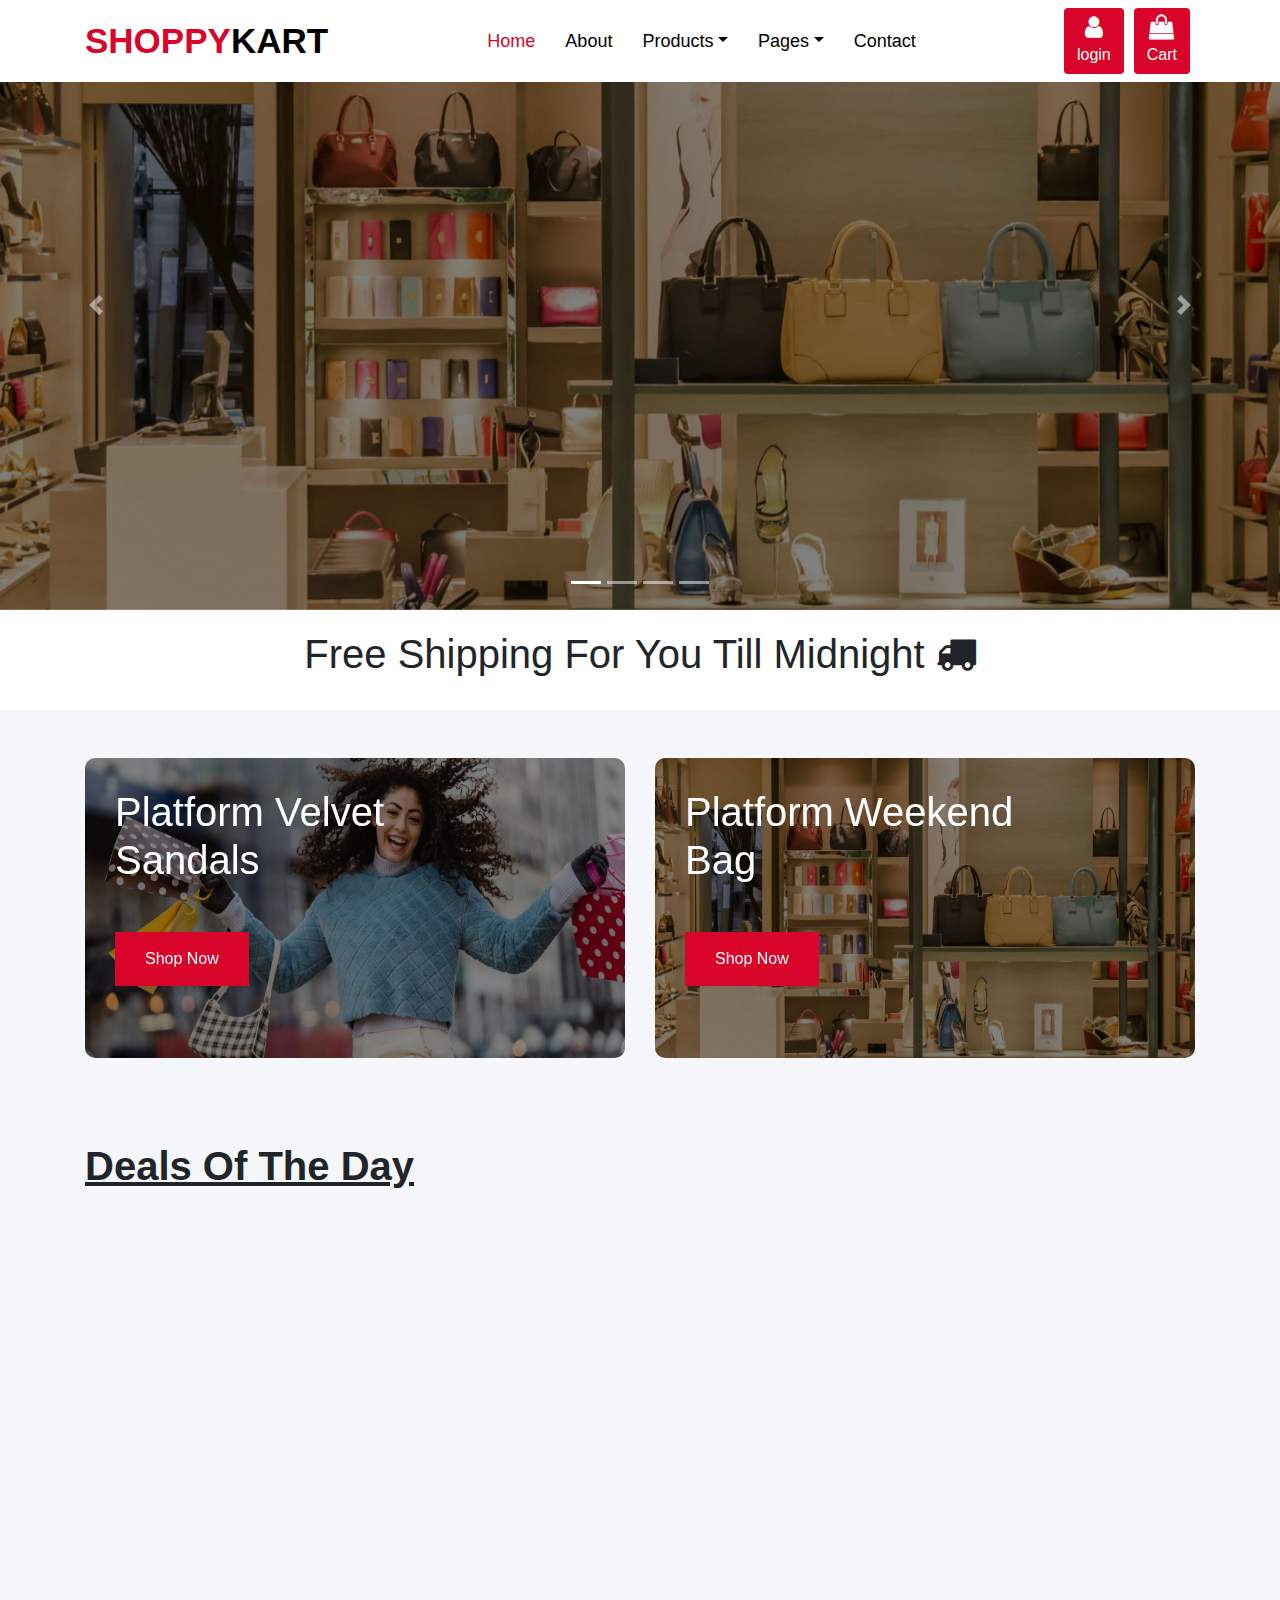
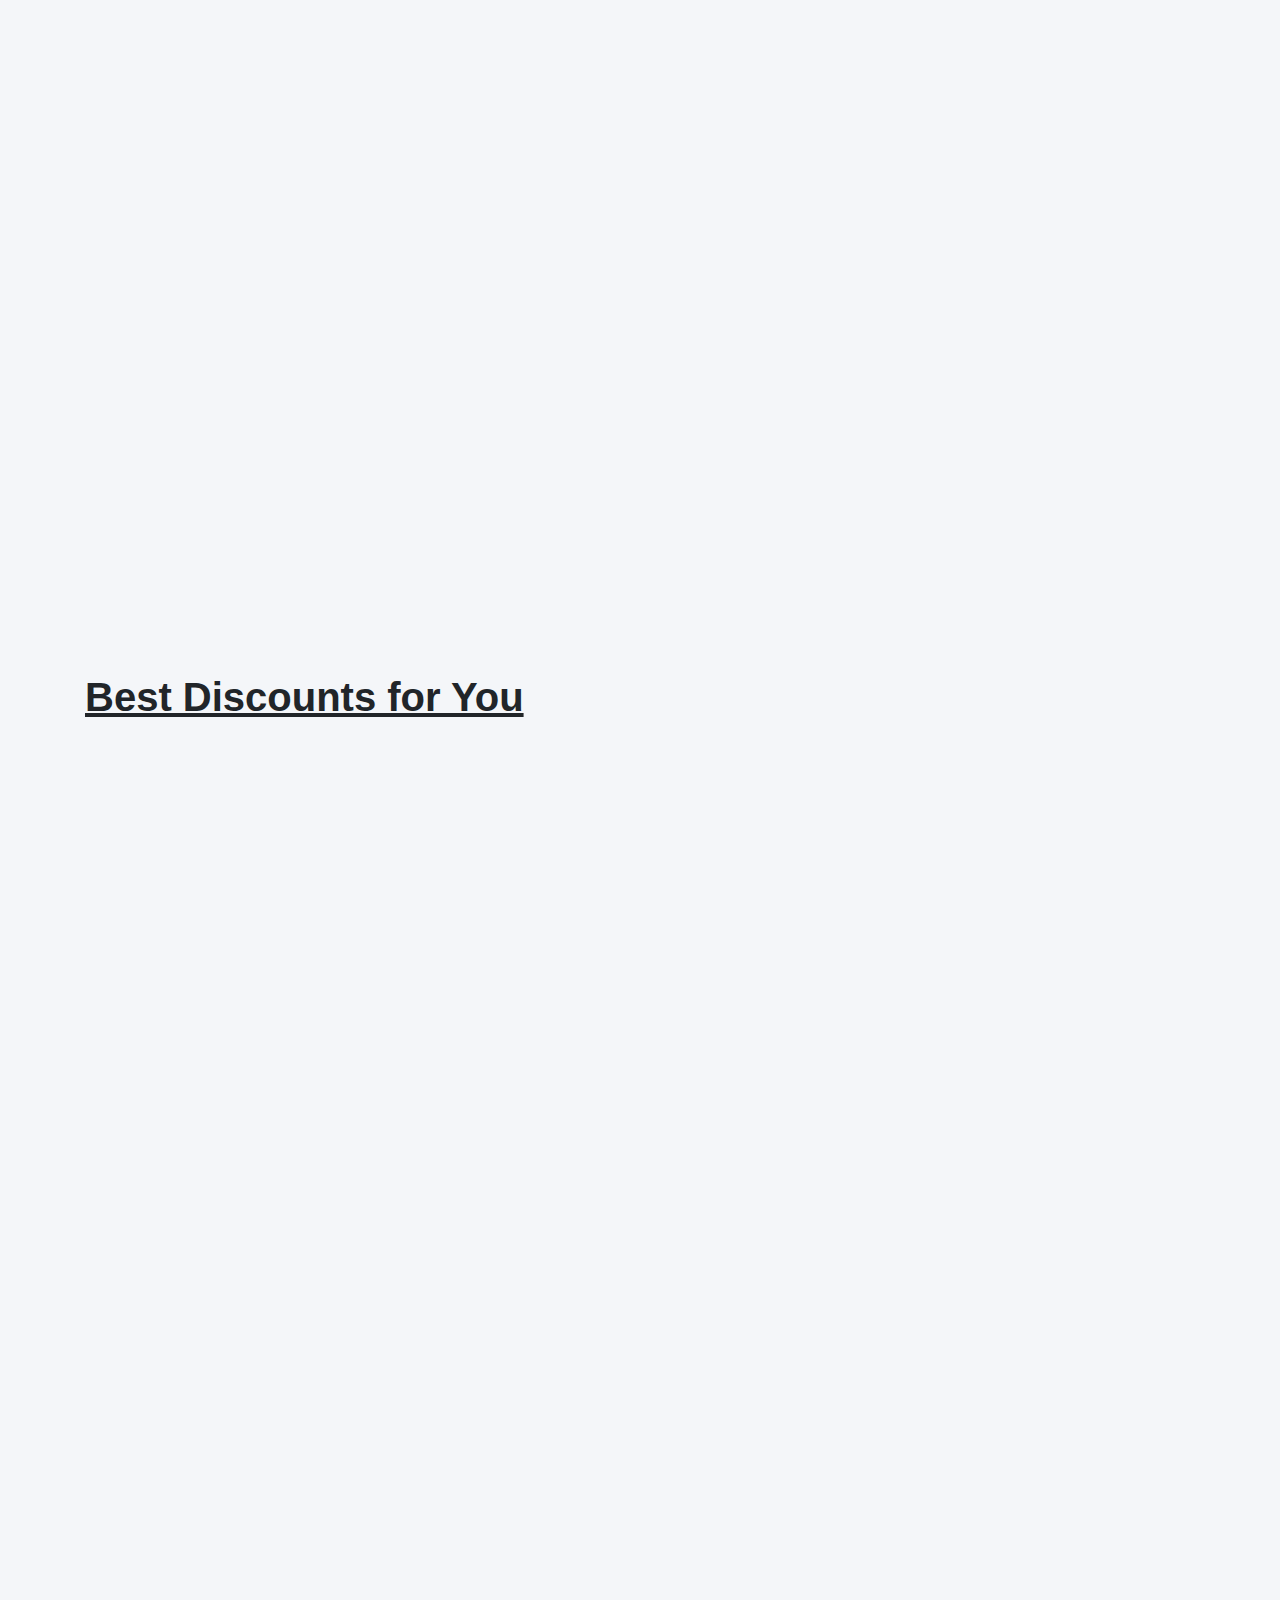
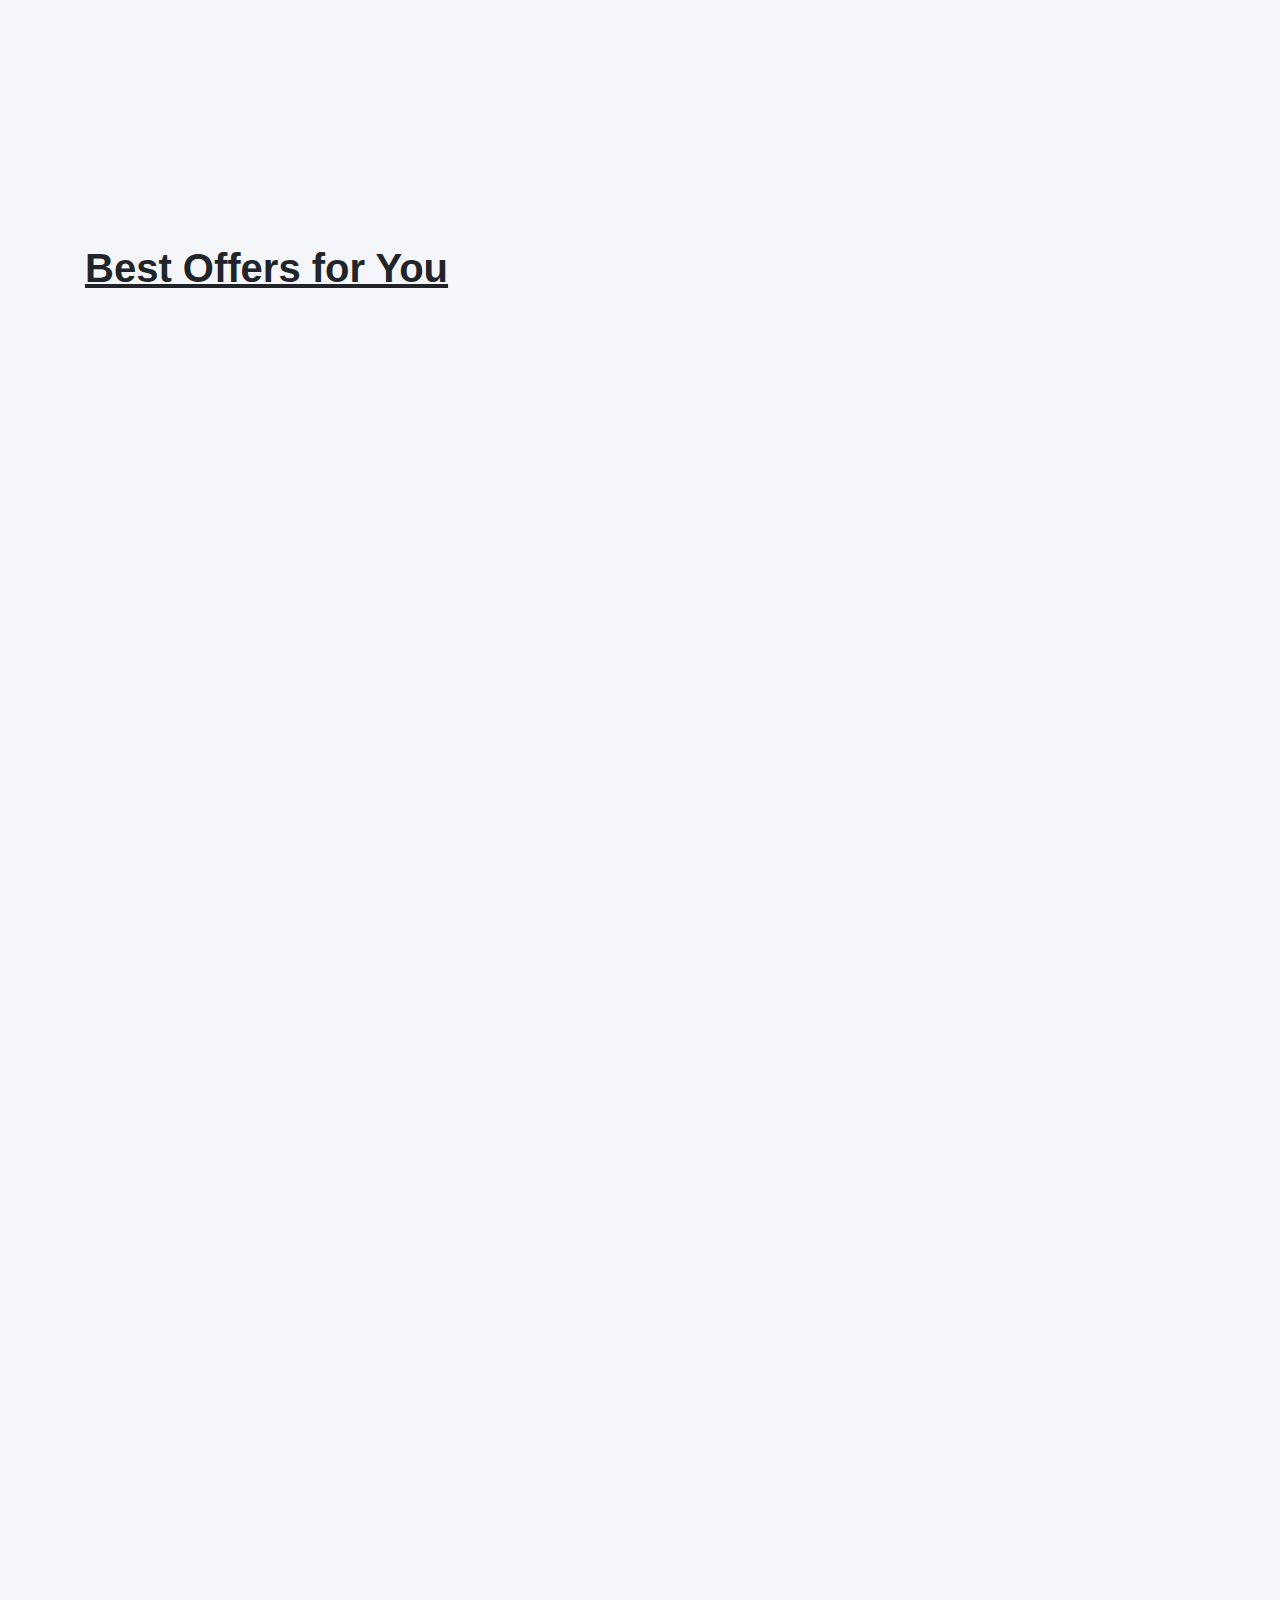
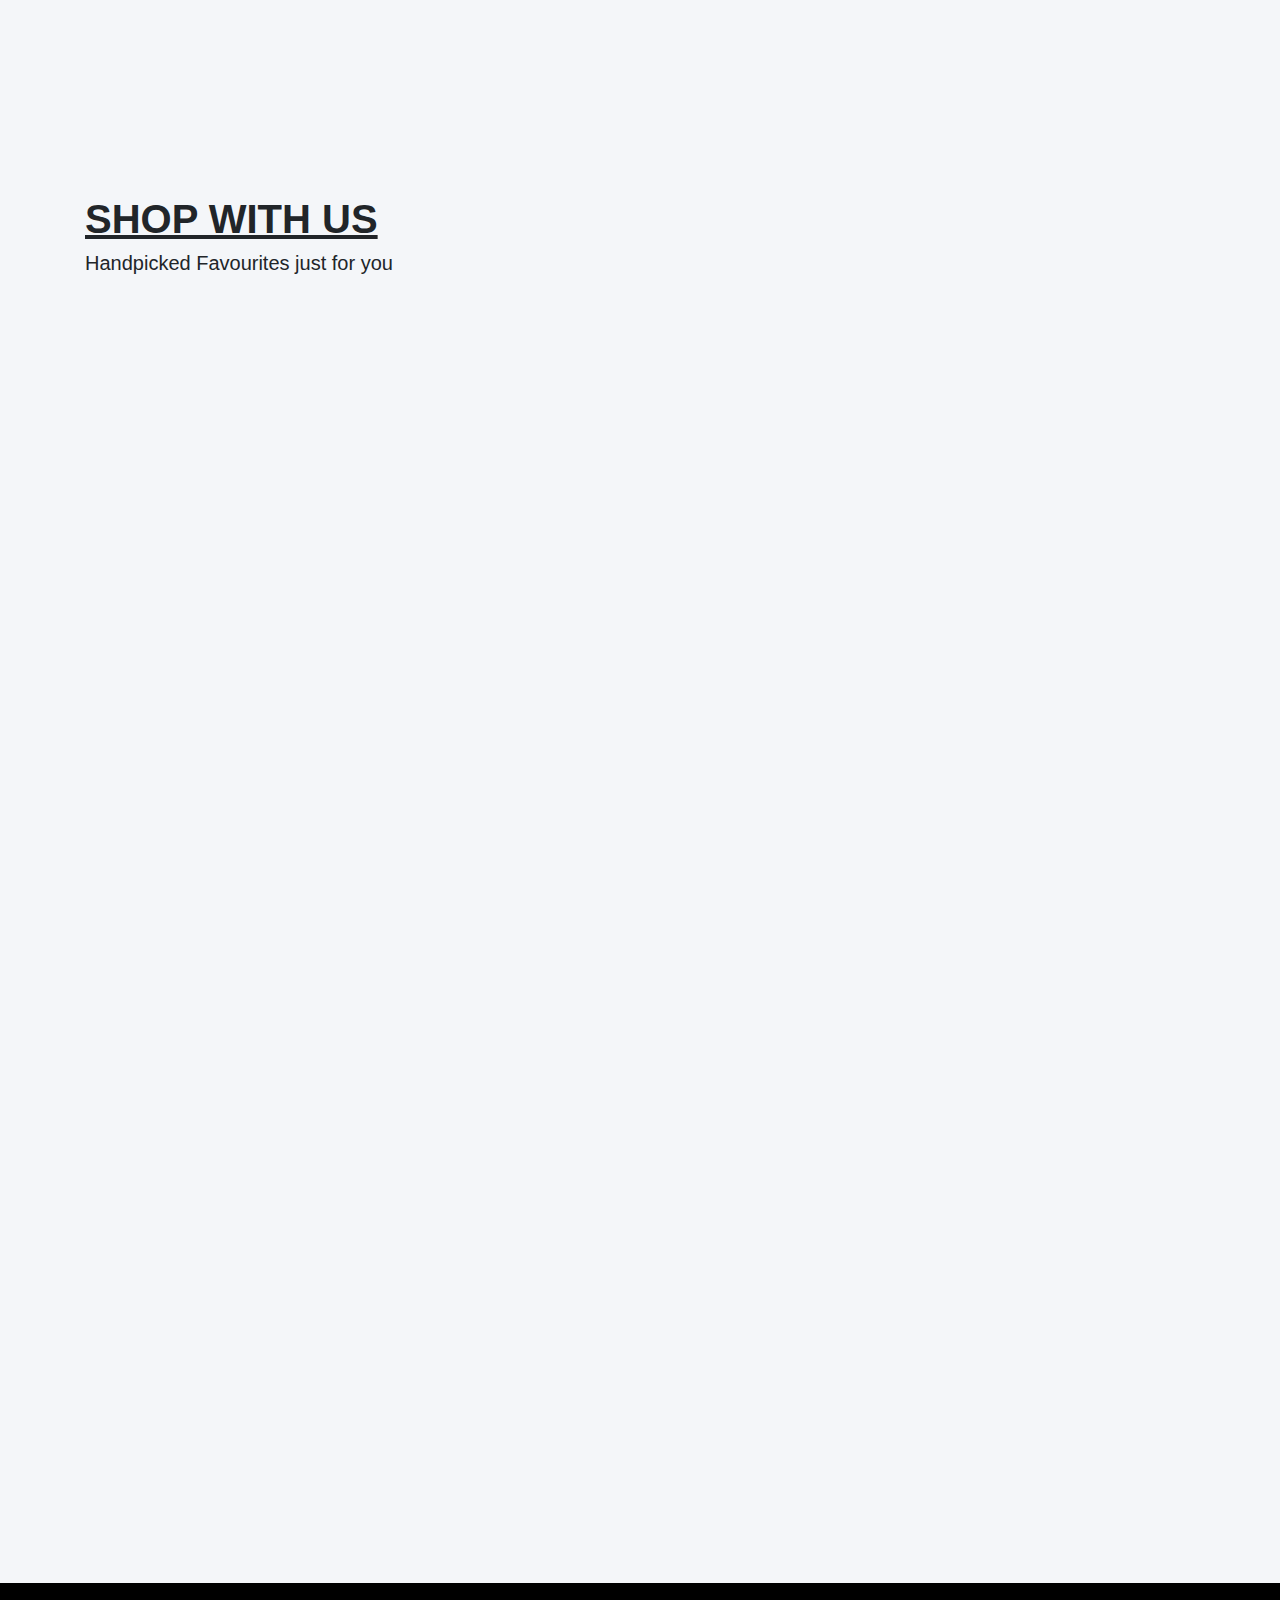
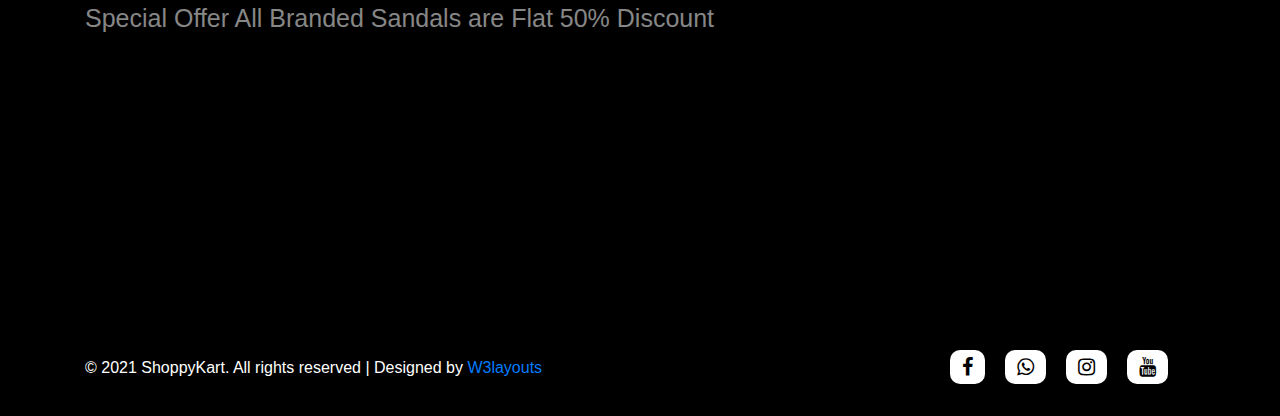
<file: index.html>
<!DOCTYPE html>
<html>
<head>
	<title>shopkart bootstarp</title>
	<link rel="stylesheet" type="text/css" href="css/style.css">
	<link rel="stylesheet" type="text/css" href="css/bootstrap.css">
  <link rel="stylesheet" href="https://cdnjs.cloudflare.com/ajax/libs/font-awesome/4.7.0/css/font-awesome.min.css">
  <link rel="shortcut icon" href="images/s1.png">
  <link href="https://unpkg.com/aos@2.3.1/dist/aos.css" rel="stylesheet">
  <meta name="viewport" content="width=device-width, initial-scale=1, shrink-to-fit=no">
    <meta name="description" content="">
    <link href="https://unpkg.com/aos@2.3.1/dist/aos.css" rel="stylesheet">
</head>
<body >

  <div id="preloader"></div>


  <script>

    let loader = document.getElementById("preloader");

    window.addEventListener("load",sample);

    function sample(){
      loader.style.display = "none";
    }

  </script>
	
  <!-- nav -->

  <nav class="navbar fixed-top navbar-expand-sm navbar-expand-xl navbar-dark menu bgcolor">
    <div class="container">
      <div class="logo">
      <a class="navbar-brand" href="index.html"><span>Shoppy</span>kart</a>
    </div>
      <button class="navbar-toggler" type="button" data-toggle="collapse" data-target="#navbarCollapse" aria-controls="navbarCollapse" aria-expanded="false" aria-label="Toggle navigation">
        <span class="navbar-toggler-icon"></span>
      </button>
      <div class="collapse navbar-collapse" id="navbarCollapse">
        <ul class="navbar-nav m-auto">
          <li><a class="nav-link active" href="index.html">Home</a></li>
          <li><a class="nav-link" href="about.html">About</a></li>
         <li class="nav-item dropdown">
            <a class="nav-link dropdown-toggle" href="https://getbootstrap.com" id="dropdown10" data-toggle="dropdown" aria-haspopup="true" aria-expanded="false">Products</a>
            <div class="dropdown-menu" aria-labelledby="dropdown10">
              <a class="dropdown-item" href="product.html">Products</a>
              <a class="dropdown-item" href="#">Products single</a>
              <a class="dropdown-item" href="#">cart</a>
              
            </div>
          </li>
          <li class="nav-item dropdown">
            <a class="nav-link dropdown-toggle" href="https://getbootstrap.com" id="dropdown10" data-toggle="dropdown" aria-haspopup="true" aria-expanded="false">Pages</a>
            <div class="dropdown-menu" aria-labelledby="dropdown10">
              <a class="dropdown-item" href="blog.html">Blog Page</a>
              <a class="dropdown-item" href="#">Blog Single</a>
              <a class="dropdown-item" href="#">Landing Single</a>
              <a class="dropdown-item" href="#">FAQ</a>
              <a class="dropdown-item" href="#">Elements</a>
            </div>
          </li>
          <li><a class="nav-link" href="contact.html">Contact</a></li>
        </ul>
      </div>

     <button class="btn" data-path="form-popup"><i class="fa fa-user me"></i><br>login</button>
  <button class="btn" data-path="me-popup"><i class="fa fa-shopping-bag"></i><br>Cart</button>


  <div class="modals">
    <div class="modal-overlay">
      <div class="modal modal--1" data-target="form-popup">
        Login
      </div>
      <div class="modal modal--2" data-target="me-popup">
       Cart
      </div>
    </div>
  </div>
    </div>
    </nav>


    <!-- banner -->

      <div id="myCarousel" class="carousel slide" data-ride="carousel">
        <ol class="carousel-indicators">
          <li data-target="#myCarousel" data-slide-to="0" class="active"></li>
          <li data-target="#myCarousel" data-slide-to="1"></li>
          <li data-target="#myCarousel" data-slide-to="2"></li>
           <li data-target="#myCarousel" data-slide-to="3"></li>
        </ol>
        <div class="carousel-inner">
          <div class="carousel-item active">
            <img class="first-slide w-100" src="images/banner4.jpg" alt="First slide">
            <div class="container">
              <!-- <div class="carousel-caption text-left">
                <h1>Example headline.</h1>
                <p>Cras justo odio, dapibus ac facilisis in, egestas eget quam. Donec id elit non mi porta gravida at eget metus. Nullam id dolor id nibh ultricies vehicula ut id elit.</p>
                <p><a class="btn btn-lg btn-primary" href="#" role="button">Sign up today</a></p>
              </div> -->
            </div>
          </div>
          <div class="carousel-item">
            <img class="second-slide w-100" src="images/banner2.jpg" alt="Second slide">
            <div class="container">
              <!-- <div class="carousel-caption">
                <h1>Another example headline.</h1>
                <p>Cras justo odio, dapibus ac facilisis in, egestas eget quam. Donec id elit non mi porta gravida at eget metus. Nullam id dolor id nibh ultricies vehicula ut id elit.</p>
                <p><a class="btn btn-lg btn-primary" href="#" role="button">Learn more</a></p>
              </div> -->
            </div>
          </div>
          <div class="carousel-item">
            <img class="third-slide w-100" src="images/banner3.jpg" alt="Third slide">
            <div class="container">
              <!-- <div class="carousel-caption text-right">
                <h1>One more for good measure.</h1>
                <p>Cras justo odio, dapibus ac facilisis in, egestas eget quam. Donec id elit non mi porta gravida at eget metus. Nullam id dolor id nibh ultricies vehicula ut id elit.</p>
                <p><a class="btn btn-lg btn-primary" href="#" role="button">Browse gallery</a></p>
              </div> -->
            </div>
          </div>
          <div class="carousel-item">
            <img class="fourth-slide w-100" src="images/banner1.jpg" alt="Third slide">
            <div class="container">
              <!-- <div class="carousel-caption text-right">
                <h1>One more for good measure.</h1>
                <p>Cras justo odio, dapibus ac facilisis in, egestas eget quam. Donec id elit non mi porta gravida at eget metus. Nullam id dolor id nibh ultricies vehicula ut id elit.</p>
                <p><a class="btn btn-lg btn-primary" href="#" role="button">Browse gallery</a></p>
              </div> -->
            </div>
          </div>
        </div>
        <a class="carousel-control-prev" href="#myCarousel" role="button" data-slide="prev">
          <span class="carousel-control-prev-icon" aria-hidden="true"></span>
          <span class="sr-only">Previous</span>
        </a>
        <a class="carousel-control-next" href="#myCarousel" role="button" data-slide="next">
          <span class="carousel-control-next-icon" aria-hidden="true"></span>
          <span class="sr-only">Next</span>
        </a>
      </div>


        <!-- free  shipping-->

        <div class="shipping">
          <div class="container">
            <div class="row">
              <div class="col-md-12 sheep">
              <h1>Free Shipping For You Till Midnight <i class="fa fa-truck"></i></h1>
            </div>
          </div>
          </div>
        </div>


        <!-- pictures -->
        <div class="picture" >
        <div class="container">
          <div class="row">
            <div class="col-md-6 mt-5">
              <div class="pic1" data-aos="fade-up"
     data-aos-duration="1000">
              <figure>
            <div class="img">
              <img src="images/banner5.jpg" width="100%">
            </div>
            <figcaption>
              <h1>Platform Velvet<br>Sandals</h1>
              <button><a href="#">Shop Now</a></button>
            </figcaption>
            </figure>
          </div>
          </div>

          <div class="col-md-6 mt-5">
              <div class="pic1" data-aos="fade-up"
     data-aos-duration="1000">
              <figure>
            <div class="img">
              <img src="images/banner4.jpg" width="100%">
            </div>
            <figcaption>
              <h1>Platform Weekend<br>Bag</h1>
              <button><a href="#">Shop Now</a></button>
            </figcaption>
            </figure>
          </div>
          </div>
            </div>
          </div>
        </div>
        
          
    <!-- deal of the day -->

    <div class="deal mt-5">
      <div class="container">
        <div class="heading">
          <h1>Deals Of The Day</h1>
        </div>
        <div class="row">
          <div class="col-md-4">
            <div class="p1" data-aos="fade-down"
     data-aos-duration="1000">
              <div class="img">
              <img src="images/d1.jpg" width="100%">
            </div>
            <h5><a href="#">Min. 40% Off on Formal Wear</a></h5>
            </div>
          </div>

          <div class="col-md-4">
            <div class="p1" data-aos="fade-down"
     data-aos-duration="1000">
              <div class="img">
              <img src="images/d2.jpg" width="100%">
            </div>
            <h5><a href="#">Min. 60% Off on Formal Wear</a></h5>
            </div>
          </div>

          <div class="col-md-4">
            <div class="p1" data-aos="fade-down"
     data-aos-duration="1000">
              <div class="img">
              <img src="images/d3.jpg" width="100%">
            </div>
            <h5><a href="#">Min. 40% Off on Formal Wear</a></h5>
            </div>
          </div>
        </div>

        <div class="row mt-5">
          <div class="col-md-4">
            <div class="p1" data-aos="fade-down"
     data-aos-duration="1000">
              <div class="img">
              <img src="images/d4.jpg" width="100%">
            </div>
            <h5><a href="#">Min. 50% Off on Formal Wear</a></h5>
            </div>
          </div>

          <div class="col-md-4">
            <div class="p1" data-aos="fade-down"
     data-aos-duration="1000">
              <div class="img">
              <img src="images/d5.jpg" width="100%">
            </div>
            <h5><a href="#">Min. 50% Off on Formal Wear</a></h5>
            </div>
          </div>

          <div class="col-md-4">
            <div class="p1" data-aos="fade-down"
     data-aos-duration="1000">
              <div class="img">
              <img src="images/d6.jpg" width="100%">
            </div>
            <h5><a href="#">Min. 60% Off on Formal Wear</a></h5>
            </div>
          </div>
        </div>


        <!-- best deal of the day -->
        <div class="heading mt-5">
          <h1>Best Discounts for You</h1>
        </div>


        <div class="row mt-5">
          <div class="col-md-4">
            <div class="p1" data-aos="fade-down"
     data-aos-duration="1000">
              <div class="img">
              <img src="images/d7.jpg" width="100%">
            </div>
            <h5><a href="#">Min. 50% Off on Formal Wear</a></h5>
            </div>
          </div>

          <div class="col-md-4">
            <div class="p1" data-aos="fade-down"
     data-aos-duration="1000">
              <div class="img">
              <img src="images/d8.jpg" width="100%">
            </div>
            <h5><a href="#">Min. 50% Off on Formal Wear</a></h5>
            </div>
          </div>

          <div class="col-md-4">
            <div class="p1" data-aos="fade-down"
     data-aos-duration="1000">
              <div class="img">
              <img src="images/d9.jpg" width="100%">
            </div>
            <h5><a href="#">Min. 60% Off on Formal Wear</a></h5>
            </div>
          </div>
        </div>

        <div class="row mt-5">
          <div class="col-md-4">
            <div class="p1" data-aos="fade-down"
     data-aos-duration="1000">
              <div class="img">
              <img src="images/d10.jpg" width="100%">
            </div>
            <h5><a href="#">Min. 50% Off on Formal Wear</a></h5>
            </div>
          </div>

          <div class="col-md-4">
            <div class="p1" data-aos="fade-down"
     data-aos-duration="1000">
              <div class="img">
              <img src="images/d11.jpg" width="100%">
            </div>
            <h5><a href="#">Min. 50% Off on Formal Wear</a></h5>
            </div>
          </div>

          <div class="col-md-4">
            <div class="p1" data-aos="fade-down"
     data-aos-duration="1000">
              <div class="img">
              <img src="images/d12.jpg" width="100%">
            </div>
            <h5><a href="#">Min. 60% Off on Formal Wear</a></h5>
            </div>
          </div>
        </div>

        <!-- end deal -->

        <!-- best offer of the day -->
        <div class="heading mt-5">
          <h1>Best Offers for You</h1>
        </div>


        <div class="row mt-5">
          <div class="col-md-4">
            <div class="p1" data-aos="fade-down"
     data-aos-duration="1000">
              <div class="img">
              <img src="images/d13.jpg" width="100%">
            </div>
            <h5><a href="#">Min. 50% Off on Formal Wear</a></h5>
            </div>
          </div>

          <div class="col-md-4">
            <div class="p1" data-aos="fade-down"
     data-aos-duration="1000">
              <div class="img">
              <img src="images/d14.jpg" width="100%">
            </div>
            <h5><a href="#">Min. 50% Off on Formal Wear</a></h5>
            </div>
          </div>

          <div class="col-md-4">
            <div class="p1" data-aos="fade-down"
     data-aos-duration="1000">
              <div class="img">
              <img src="images/d15.jpg" width="100%">
            </div>
            <h5><a href="#">Min. 60% Off on Formal Wear</a></h5>
            </div>
          </div>
        </div>

        <div class="row mt-5">
          <div class="col-md-4">
            <div class="p1" data-aos="fade-down"
     data-aos-duration="1000">
              <div class="img">
              <img src="images/d16.jpg" width="100%">
            </div>
            <h5><a href="#">Min. 50% Off on Formal Wear</a></h5>
            </div>
          </div>

          <div class="col-md-4">
            <div class="p1" data-aos="fade-down"
     data-aos-duration="1000">
              <div class="img">
              <img src="images/d17.jpg" width="100%">
            </div>
            <h5><a href="#">Min. 50% Off on Formal Wear</a></h5>
            </div>
          </div>

          <div class="col-md-4">
            <div class="p1" data-aos="fade-down"
     data-aos-duration="1000">
              <div class="img">
              <img src="images/d8.jpg" width="100%">
            </div>
            <h5><a href="#">Min. 60% Off on Formal Wear</a></h5>
            </div>
          </div>
        </div>

        <!-- endoffer -->
      </div>
    </div>
  

  <!-- video -->

         <div class="video  mb-5" data-aos="zoom-in"
     data-aos-duration="1000">
           <div class="container">
             <div class="row">
               <div class="col-md-12">
                 <div class="head">
                   <h1>Pre-Fall Collection,That mid-summer
craving for fall styles?</h1>
                 </div>

                 <div class="button">
                   <a id="play-video" class="video-play-button" href="https://www.youtube.com/">
  <span></span>
</a>


<div id="video-overlay" class="video-overlay">
  <a class="video-overlay-close">&times;</a>
</div>
                 </div>
               </div>
             </div>
           </div>
         </div>



         <!-- shop with us -->

         <div class="shop">
           <div class="container">
            <div class="sh">
          <h1>Shop With Us</h1>
          <h5>Handpicked Favourites just for you</h5>
        </div>
             <div class="row mt-5">
              <div class="col-md-3">
                <div class="s1" data-aos="fade-down"
     data-aos-duration="1000">
                    <figure>
                    <img src="images/shop-1.jpg" width="100%">
                  <figcaption>
                    <ul>
                      <li><a href="#"><i class="fa fa-eye"></i></a></li>
                      <li><a href="#"><i class="fa fa-shopping-bag"></i></a></li>
                    </ul>
                 </figcaption>
                 </figure>
                 <h5><a href="#">Cotton Flared Kurta </a></h5>
                  <p><s>$775.00</s>    <span>$599.99</span></p>
                 </div>
              </div>

              <div class="col-md-3">
                <div class="s1" data-aos="fade-down"
     data-aos-duration="1000">
                 <figure>
                    <img src="images/shop-2.jpg" width="100%">
                  <figcaption>
                    <ul>
                      <li><a href="#"><i class="fa fa-eye"></i></a></li>
                      <li><a href="#"><i class="fa fa-shopping-bag"></i></a></li>
                    </ul>
                 </figcaption>
                 </figure>
                  <h5><a href="#">Cotton Flared Kurta </a></h5>
                  <p><s>$775.00</s>    <span>$599.99</span></p>
                </div>
              </div>

              <div class="col-md-3">
                <div class="s1" data-aos="fade-down"
     data-aos-duration="1000">
                  <figure>
                    <img src="images/shop-3.jpg" width="100%">
                  <figcaption>
                    <ul>
                      <li><a href="#"><i class="fa fa-eye"></i></a></li>
                      <li><a href="#"><i class="fa fa-shopping-bag"></i></a></li>
                    </ul>
                 </figcaption>
                 </figure>
                  <h5><a href="#">Men Casual Shirt </a></h5>
                  <p><s>$475.00</s>    <span> $399.99</span></p>
                </div>
              </div>

              <div class="col-md-3">
                <div class="s1" data-aos="fade-down"
     data-aos-duration="1000">
                  <figure>
                    <img src="images/shop-4.jpg" width="100%">
                  <figcaption>
                    <ul>
                      <li><a href="#"><i class="fa fa-eye"></i></a></li>
                      <li><a href="#"><i class="fa fa-shopping-bag"></i></a></li>
                    </ul>
                 </figcaption>
                 </figure>
                  <h5><a href="#">Blend Straight Kurta  </a></h5>
                  <p><s>$975.00</s>    <span>$899.99</span></p>
                </div>
              </div>
               
             </div>
           </div>
         </div>



         <!-- client -->


         <div class="client mt-5" data-aos="zoom-in"
     data-aos-duration="1000">
           <div class="container">
             <div class="row">
               <div class="col-md-4">
                 <div class="client1">
                   <strong>Reviews</strong>
                   <h2>What Clients Say ?</h2>
                   <p>If you would like to experience the best of online shopping for men, women and kids in India, you  doorstep. </p>
                 </div>
               </div>

               <div class="col-md-8">
                 <div id="testim" class="testim">

<!--         <div class="testim-cover"> -->
            <div class="wrap">

                <span id="right-arrow" class="arrow right fa fa-chevron-right"></span>
                <span id="left-arrow" class="arrow left fa fa-chevron-left "></span>
                <ul id="testim-dots" class="dots">
                    <li class="dot active"></li><!--
                    --><li class="dot"></li><!--
                    --><li class="dot"></li><!--
                    -->
                </ul>
                <div id="testim-content" class="cont">                    
                    <div class="active">
                        <div class="img"><img src="images/team3.jpg" alt=""></div>
                        <div class="h4">Kellie</div>
                        <p>If you would like to experience the best of online shopping for men, women and kids in India, you  doorstep.</p>                    
                    </div>

                    <div>
                        <div class="img"><img src="images/team2.jpg" alt=""></div>
                        <div class="h4">Jessica</div>
                        <p>If you would like to experience the best of online shopping for men, women and kids in India, you  doorstep.</p>                    
                    </div>

                    <div>
                        <div class="img"><img src="images/team1.jpg" alt=""></div>
                         <div class="h4">Kellie</div>
                        <p>If you would like to experience the best of online shopping for men, women and kids in India, you  doorstep.</p>                    
                    </div>
                </div>
                 </div>
            </div>
               </div>
             </div>
           </div>
         </div>

         <div class="container" data-aos="fade-down"
     data-aos-duration="1000">
           <div class="row">
             <div class="col-md-12">
               <div class="sub mt-5">
                 <ul>
                   <li><i class="fa fa-envelope"></i></li>
                   <li><h2>Get On The List</h2></li>
                   <li><strong>Shop Exclusive Promos & SAVE 20% on Your First Order</strong></li>
                 </ul>
                 </div>
                 </div>
                 </div>

                 <div class="row">
                 <div class="offset-2 col-md-6 sub1">
                   <input type="text" name="" placeholder="  Your Email Hear">
                 </div>

                 <div class="col-md-2 sub1">
                  <button><a href="#">Subscribe</a></button>
                 </div>
                 <div class= "offset-2 col-md-8 sub3">
                 <p>By entering your email, you are accepting our Terms of Use and Privacy Policy.</p>
               </div>
               </div>
             
           
         </div>

<!-- footer -->
  
        <div class="footer mt-5">
          <div class="container">
            <div class="heading">
              <h2>Special Offer All Branded Sandals are
Flat 50% Discount</h2>
            </div>
            <div class="row">
              <div class="col-md-3">
                <div class="user" data-aos="fade-down"
     data-aos-duration="1000">
                  <h3>USeful Links</h3>
                  <ul>  
                  <li><a href="#">Home</a></li>
                  <li><a href="#">About</a></li>
                  <li><a href="#">Blogs</a></li>
                  <li><a href="#">Contact</a></li>
                  <li><a href="#">Support</a></li>
                  <li><a href="#">News & Media</a></li>
                  <li><a href="#">Careers</a></li>        
                  </ul>
                </div>
              </div>

              <div class="col-md-3">
                <div class="user" data-aos="fade-down"
     data-aos-duration="1000">
                  <h3>Information</h3>
                  <ul>  
                  <li><a href="#">Terms & Conditions</a></li>
                  <li><a href="#">Delivery Terms</a></li>
                  <li><a href="#">Order Tracking</a></li>
                  <li><a href="#">Returns Policy</a></li>
                  <li><a href="#">Privacy Policy</a></li>
                  <li><a href="#">FAQ</a></li>
                  <li><a href="#">The Shop</a></li>        
                  </ul>
                </div>
              </div>

               <div class="col-md-3">
                <div class="user" data-aos="fade-down"
     data-aos-duration="1000">
                  <h3>Address</h3>
                  <p>London, UK
998 13h Street, Office 436
Harlo 61466</p>
<ul class="f">
<li><a href="#">+(21) 255 999 8888</a></li>
<li><a href="#">ShoppyKart@mail.com</a></li>
</ul>

                </div>
              </div>

              <div class="col-md-3">
                
                  <div class="user4" data-aos="fade-down"
     data-aos-duration="1000">
                    <h3>Payment Method</h3>
                    <ul>
                      <li><a href="https://www.visa.co.in/pay-with-visa/find-a-card/debit-cards.html"><i class="fa fa-cc-visa"></i></a></li>
                      <li><a href="#"><i class="fa fa-cc-discover"></i></a></li>
                       <li><a href="#"><i class="fa fa-cc-paypal"></i></a></li>
                        <li><a href="#"><i class="fa fa-cc-mastercard"></i></a></li>
                         <li><a href="#"><i class="fa fa-cc-stripe"></i></a></li> 
                          <li><a href="#"><i class="fa fa-cc-jcb"></i></a></li>
                    </ul>
                  </div>
               
              </div>



                <div class="col-md-6 mt-4">
                  <p style="color: #fff;padding: 20px 0;">© 2021 ShoppyKart. All rights reserved | Designed by <a href="#">W3layouts</a></p>
                </div>

                <div class=" offset-3 col-md-3 mt-4">
                  <div class="user1 mr-auto">
                    <ul>
                      <li><a href="https://www.facebook.com/" target="blank" title="facebook"><i class="fa fa-facebook"></i></a></li>
                      <li><a href="https://web.whatsapp.com/" target="blank" title="whatsapp"><i class="fa fa-whatsapp"></i></a></li>
                      <li><a href="https://www.instagram.com/" target="blank" title="instagram"><i class="fa fa-instagram"></i></a></li>
                      <li><a href="https://www.youtube.com/" target="blank" title="youtube"><i class="fa fa-youtube"></i></a></li>
                    </ul>
                  </div>
                </div>

            </div>
          </div>
        </div>

        <!-- Back to top button -->
<a id="button"></a>


</body>
<script type="text/javascript" src="js/jquery-1.9.1.min.js"></script>
<script type="text/javascript" src="js/bootstrap.min.js"></script>

<script>
  // number count for stats, using jQuery animate

$('.counting').each(function() {
  var $this = $(this),
      countTo = $this.attr('data-count');
  
  $({ countNum: $this.text()}).animate({
    countNum: countTo
  },

  {

    duration: 3000,
    easing:'linear',
    step: function() {
      $this.text(Math.floor(this.countNum));
    },
    complete: function() {
      $this.text(this.countNum);
      //alert('finished');
    }

  });  
  

});
</script>


<script>
  $(document).ready(function(){
    pagenum = 1;
    function AutoRotate() {
       var myele = null;
       var allElements = document.getElementsByTagName('label');
       for (var i = 0, n = allElements.length; i < n; i++) {
         var myfor = allElements[i].getAttribute('for');
         if ((myfor !== null) && (myfor == ('slide_2_' + pagenum))) {
           allElements[i].click();
           break;
         }
       }
       if (pagenum == 4) {
         pagenum = 1;
       } else {
         pagenum++;
       }
    }
    setInterval(AutoRotate, 5000);
  });
</script>

<!-- bottom to top  -->
<script type="text/javascript">
  var btn = $('#button');

$(window).scroll(function() {
  if ($(window).scrollTop() > 300) {
    btn.addClass('show');
  } else {
    btn.removeClass('show');
  }
});

btn.on('click', function(e) {
  e.preventDefault();
  $('html, body').animate({scrollTop:0}, '300');
});


</script>
<!-- end -->

<!-- aos animation -->
<script src="https://unpkg.com/aos@2.3.1/dist/aos.js"></script>
<script>
  AOS.init();
</script>
<!-- end animation -->
<script>
  function scrollValue() {
    var navbar = document.getElementById('navbar');
    var scroll = window.scrollY;
    if (scroll < 200) {
        navbar.classList.remove('BgColour');
    } else {
        navbar.classList.add('BgColour');
    }
}

window.addEventListener('scroll', scrollValue);
</script>

<!-- video button -->
<script>
  $('#play-video').on('click', function(e){
  e.preventDefault();
  $('#video-overlay').addClass('open');
  $("#video-overlay").append('<iframe width="560" height="315" src="https://www.youtube.com/embed/ngElkyQ6Rhs" frameborder="0" allowfullscreen></iframe>');
});

$('.video-overlay, .video-overlay-close').on('click', function(e){
  e.preventDefault();
  close_video();
});

$(document).keyup(function(e){
  if(e.keyCode === 27) { close_video(); }
});

function close_video() {
  $('.video-overlay.open').removeClass('open').find('iframe').remove();
};
</script>
<script>
  
// vars
'use strict'
var testim = document.getElementById("testim"),
    testimDots = Array.prototype.slice.call(document.getElementById("testim-dots").children),
    testimContent = Array.prototype.slice.call(document.getElementById("testim-content").children),
    testimLeftArrow = document.getElementById("left-arrow"),
    testimRightArrow = document.getElementById("right-arrow"),
    testimSpeed = 4500,
    currentSlide = 0,
    currentActive = 0,
    testimTimer,
    touchStartPos,
    touchEndPos,
    touchPosDiff,
    ignoreTouch = 30;
;

window.onload = function() {

    // Testim Script
    function playSlide(slide) {
        for (var k = 0; k < testimDots.length; k++) {
            testimContent[k].classList.remove("active");
            testimContent[k].classList.remove("inactive");
            testimDots[k].classList.remove("active");
        }

        if (slide < 0) {
            slide = currentSlide = testimContent.length-1;
        }

        if (slide > testimContent.length - 1) {
            slide = currentSlide = 0;
        }

        if (currentActive != currentSlide) {
            testimContent[currentActive].classList.add("inactive");            
        }
        testimContent[slide].classList.add("active");
        testimDots[slide].classList.add("active");

        currentActive = currentSlide;
    
        clearTimeout(testimTimer);
        testimTimer = setTimeout(function() {
            playSlide(currentSlide += 1);
        }, testimSpeed)
    }

    testimLeftArrow.addEventListener("click", function() {
        playSlide(currentSlide -= 1);
    })

    testimRightArrow.addEventListener("click", function() {
        playSlide(currentSlide += 1);
    })    

    for (var l = 0; l < testimDots.length; l++) {
        testimDots[l].addEventListener("click", function() {
            playSlide(currentSlide = testimDots.indexOf(this));
        })
    }

    playSlide(currentSlide);

    // keyboard shortcuts
    document.addEventListener("keyup", function(e) {
        switch (e.keyCode) {
            case 37:
                testimLeftArrow.click();
                break;
                
            case 39:
                testimRightArrow.click();
                break;

            case 39:
                testimRightArrow.click();
                break;

            default:
                break;
        }
    })
    
    testim.addEventListener("touchstart", function(e) {
        touchStartPos = e.changedTouches[0].clientX;
    })
  
    testim.addEventListener("touchend", function(e) {
        touchEndPos = e.changedTouches[0].clientX;
      
        touchPosDiff = touchStartPos - touchEndPos;
      
        console.log(touchPosDiff);
        console.log(touchStartPos); 
        console.log(touchEndPos); 

      
        if (touchPosDiff > 0 + ignoreTouch) {
            testimLeftArrow.click();
        } else if (touchPosDiff < 0 - ignoreTouch) {
            testimRightArrow.click();
        } else {
          return;
        }
      
    })
}


</script>
<script src="https://unpkg.com/aos@2.3.1/dist/aos.js"></script>
<script>
  AOS.init();
</script>

<script>
  var btn = $('#button');

$(window).scroll(function() {
  if ($(window).scrollTop() > 300) {
    btn.addClass('show');
  } else {
    btn.removeClass('show');
  }
});

btn.on('click', function(e) {
  e.preventDefault();
  $('html, body').animate({scrollTop:0}, '300');
});


</script>

<script>
  const btns = document.querySelectorAll('.btn');
const modalOverlay = document.querySelector('.modal-overlay ');
const modals = document.querySelectorAll('.modal');

btns.forEach((el) => {
  el.addEventListener('click', (e) => {
    let path = e.currentTarget.getAttribute('data-path');

    modals.forEach((el) => {
      el.classList.remove('modal--visible');
    });

    document.querySelector(`[data-target="${path}"]`).classList.add('modal--visible');
    modalOverlay.classList.add('modal-overlay--visible');
  });
});

modalOverlay.addEventListener('click', (e) => {
  if (e.target == modalOverlay) {
    modalOverlay.classList.remove('modal-overlay--visible');
    modals.forEach((el) => {
      el.classList.remove('modal--visible');
    });
  }
});
</script>
</html>
</file>
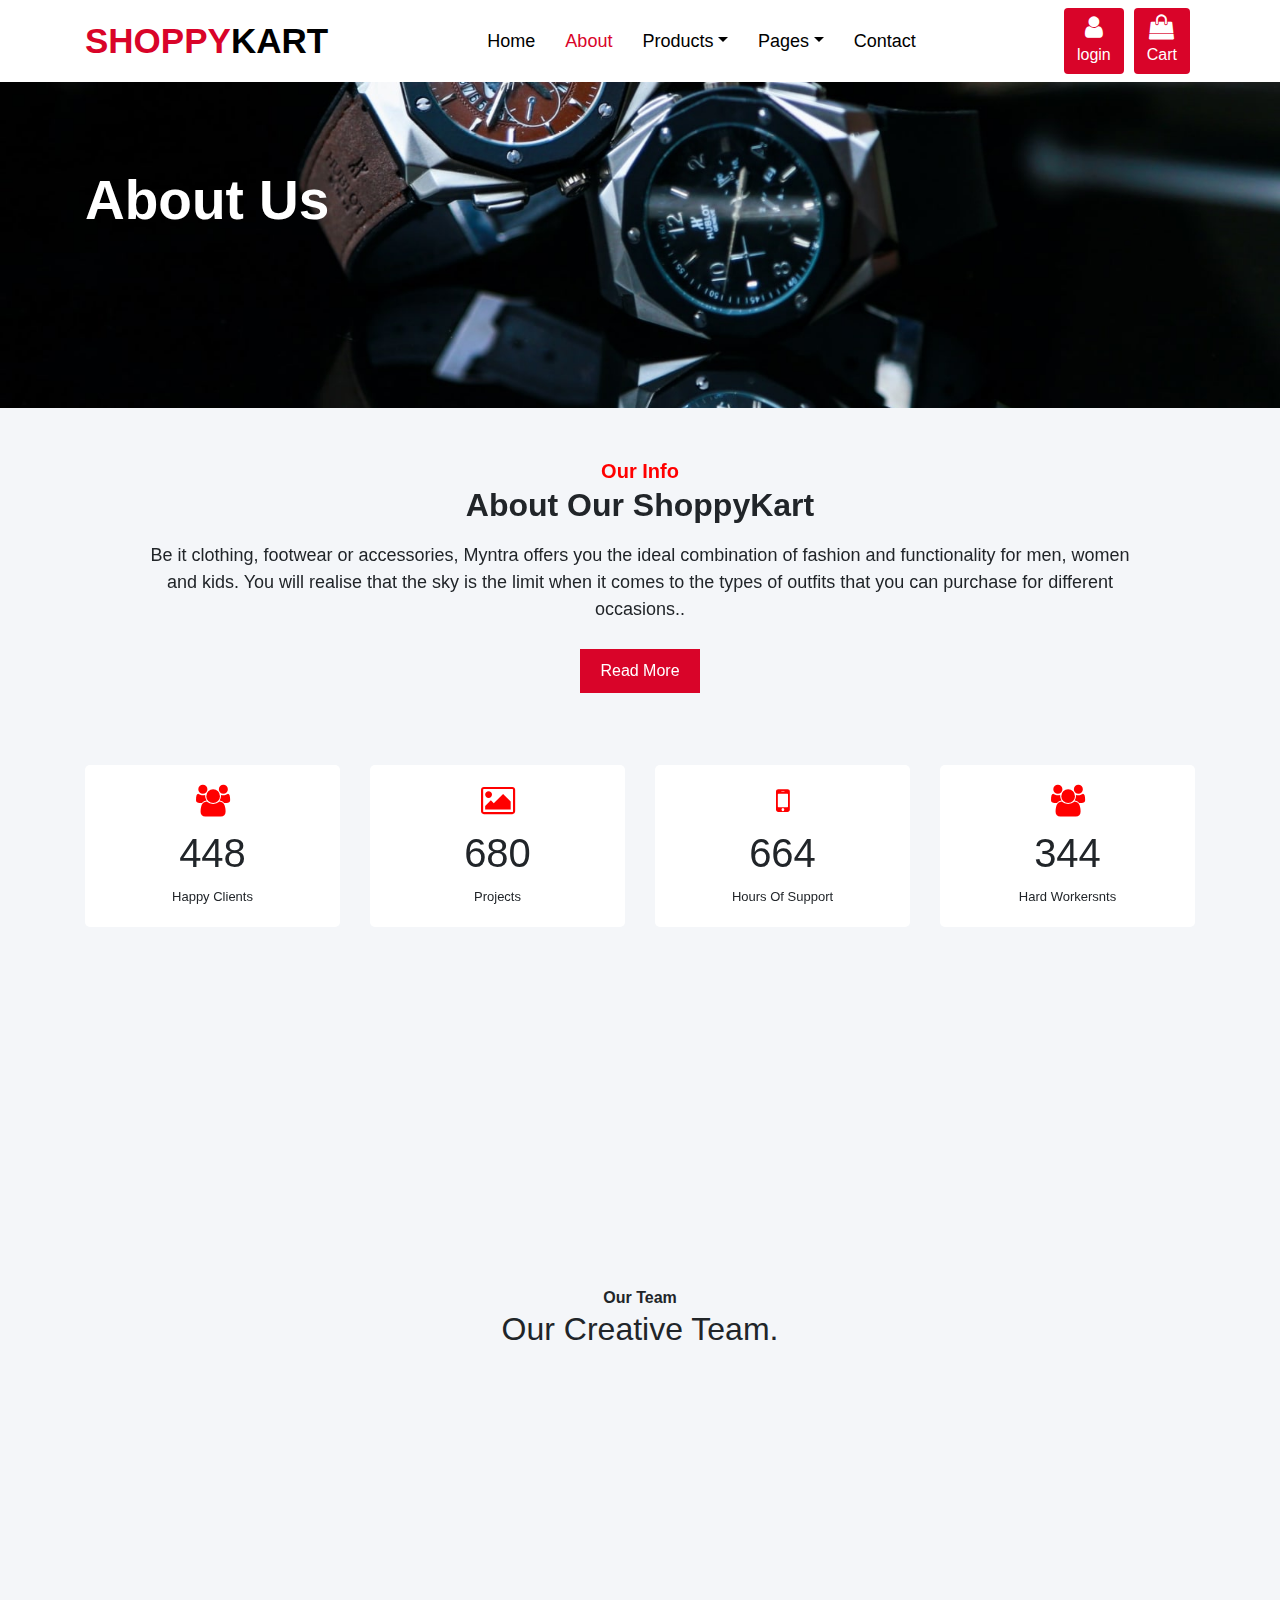
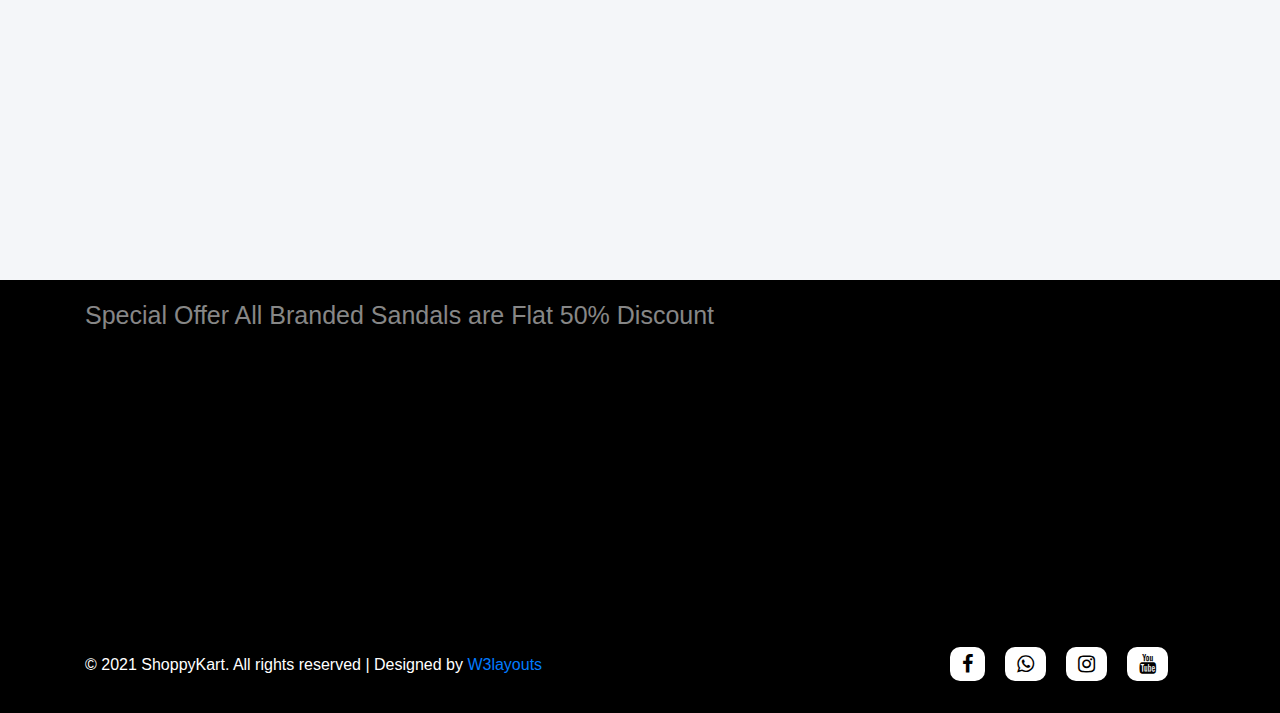
<file: about.html>
<!DOCTYPE html>
<html>
<head>
	<title>shopkart bootstarp</title>
	<link rel="stylesheet" type="text/css" href="css/style.css">
	<link rel="stylesheet" type="text/css" href="css/bootstrap.css">
  <link rel="stylesheet" href="https://cdnjs.cloudflare.com/ajax/libs/font-awesome/4.7.0/css/font-awesome.min.css">
  <link rel="shortcut icon" href="images/s1.png">
  <link href="https://unpkg.com/aos@2.3.1/dist/aos.css" rel="stylesheet">
  <meta name="viewport" content="width=device-width, initial-scale=1, shrink-to-fit=no">
    <meta name="description" content="">
    <link href="https://unpkg.com/aos@2.3.1/dist/aos.css" rel="stylesheet">

</head>
<body>
	

  <div id="preloader"></div>


  <script>

    let loader = document.getElementById("preloader");

    window.addEventListener("load",sample);

    function sample(){
      loader.style.display = "none";
    }

  </script>
	
  <!-- nav -->

  <nav class="navbar fixed-top navbar-expand-sm navbar-dark menu bgcolor">
    <div class="container">
      <div class="logo">
      <a class="navbar-brand" href="index.html"><span>Shoppy</span>kart</a>
    </div>
      <button class="navbar-toggler" type="button" data-toggle="collapse" data-target="#navbarCollapse" aria-controls="navbarCollapse" aria-expanded="false" aria-label="Toggle navigation">
        <span class="navbar-toggler-icon"></span>
      </button>
      <div class="collapse navbar-collapse" id="navbarCollapse">
        <ul class="navbar-nav m-auto">
          <li><a class="nav-link " href="index.html">Home</a></li>
          <li><a class="nav-link active" href="about.html">About</a></li>
         <li class="nav-item dropdown">
            <a class="nav-link dropdown-toggle" href="https://getbootstrap.com" id="dropdown10" data-toggle="dropdown" aria-haspopup="true" aria-expanded="false">Products</a>
            <div class="dropdown-menu" aria-labelledby="dropdown10">
              <a class="dropdown-item" href="product.html">Products</a>
              <a class="dropdown-item" href="#">Products single</a>
              <a class="dropdown-item" href="#">cart</a>
              
            </div>
          </li>
          <li class="nav-item dropdown">
            <a class="nav-link dropdown-toggle" href="https://getbootstrap.com" id="dropdown10" data-toggle="dropdown" aria-haspopup="true" aria-expanded="false">Pages</a>
            <div class="dropdown-menu" aria-labelledby="dropdown10">
              <a class="dropdown-item" href="blog.html">Blog Page</a>
              <a class="dropdown-item" href="#">Blog Single</a>
              <a class="dropdown-item" href="#">Landing Single</a>
              <a class="dropdown-item" href="#">FAQ</a>
              <a class="dropdown-item" href="#">Elements</a>
            </div>
          </li>
          <li><a class="nav-link" href="contact.html">Contact</a></li>
        </ul>
      </div>

          <button class="btn" data-path="form-popup"><i class="fa fa-user me"></i><br>login</button>
  <button class="btn" data-path="me-popup"><i class="fa fa-shopping-bag"></i><br>Cart</button>


  <div class="modals">
    <div class="modal-overlay">
      <div class="modal modal--1" data-target="form-popup">
        Login
      </div>
      <div class="modal modal--2" data-target="me-popup">
       Cart
      </div>
    </div>
  </div>
    </div>
    </nav>


    <!-- <banner -->

      <div class="banner" data-aos="fade-down"
     data-aos-duration="1000">
        <div class="container">
          <div class="row">
            <div class="col-md-4">
              <h2>About Us</h2>
            </div>

            <div class="col-md-5">
              
            </div>


          </div>
        </div>
      </div>





      <!-- info -->

      <div class="container" data-aos="zoom-in"
     data-aos-duration="1000">
        <div class="row">
          <div class="col-md-12">
            <div class="info mt-5">
              <strong>Our Info</strong>
              <h2>About Our ShoppyKart</h2>
              <p>Be it clothing, footwear or accessories, Myntra offers you the ideal combination of fashion and functionality for men, women and kids. You will realise that the sky is the limit when it comes to the types of outfits that you can purchase for different occasions..</p>
              <button><a href="#">Read More<i class="fa fa-arrow"></i></a></button>
            </div>
          </div>
        </div>
      </div>



        <!--  counter --> 

          <div class="container" data-aos="fade-up"
     data-aos-duration="1000">
  <div class="row">
    <br/>
    

  </div>
  <div class="row text-center mt-5">
    <div class="col">
      <div class="counter">
        <i class="fa fa-users fa-2x"></i>
        <h2 class="timer count-title count-number" data-to="960" data-speed="1500"></h2>
        <p class="count-text ">Happy Clients</p>
      </div>
    </div>
    <div class="col">
      <div class="counter">
        <i class="fa fa-image fa-2x"></i>
        <h2 class="timer count-title count-number" data-to="1700" data-speed="1500"></h2>
        <p class="count-text ">Projects</p>
      </div>
    </div>
    <div class="col">
      <div class="counter">
        <i class="fa fa-mobile fa-2x"></i>
        <h2 class="timer count-title count-number" data-to="1660" data-speed="1500"></h2>
        <p class="count-text ">Hours Of Support</p>
      </div>
    </div>
    <div class="col">
      <div class="counter">
        <i class="fa fa-users fa-2x"></i>
        <h2 class="timer count-title count-number" data-to="860" data-speed="1500"></h2>
        <p class="count-text ">Hard Workersnts</p>
      </div>
    </div>
  </div>
</div>

<!-- special -->

            <div class="special mt-5 mb-5" data-aos="zoom-in"
     data-aos-duration="1000">
              <div class="container">
                <div class="row">
                  <div class="col-md-9 serv">
                    <strong>Our Special Offer</strong>
                    <h1>Up To 60% Off Now<br>
Enjoy The Season Sale</h1>
                  </div>

                  <div class="col-md-3 serv1">
                    <button><a href="#">Contact</a></button>
                  </div>
                </div>
              </div>
            </div>


            <!-- team -->

            <div class="container">
              <div class="section mt-5">
                  <strong>Our Team</strong>
                  <h2>Our Creative Team.</h2>
                </div>
              <div class="row">
                <div class="col-md-4 mt-5"data-aos="fade-down"
     data-aos-duration="1000">
                  <div class="team1">
                    <img src="images/team1.jpg" width="100%">
                    <figcaption>
                      <h4>Walter White</h4>
                      <h5>Chief Executive Officer</h5>
                    </figcaption>
                  </div>
                </div>

                <div class="col-md-4 mt-5" data-aos="fade-up"
     data-aos-duration="1000">
                  <div class="team1">
                    <img src="images/team2.jpg" width="100%">
                    <figcaption>
                      <h4>Sarah Jhonson</h4>
                      <h5>Product Manager</h5>
                    </figcaption>
                  </div>
                </div>

                <div class="col-md-4 mt-5" data-aos="fade-down"
     data-aos-duration="1000">
                  <div class="team1">
                    <img src="images/team3.jpg" width="100%">
                    <figcaption>
                      <h4>William Anderson</h4>
                      <h5>Sales Manage</h5>
                    </figcaption>
                  </div>
                </div>
              </div>
            </div>



<!-- footer -->
  
        <div class="footer mt-5">
          <div class="container">
            <div class="heading">
              <h2>Special Offer All Branded Sandals are
Flat 50% Discount</h2>
            </div>
            <div class="row">
              <div class="col-md-3" data-aos="fade-down"
     data-aos-duration="1000">
                <div class="user">
                  <h3>USeful Links</h3>
                  <ul>  
                  <li><a href="#">Home</a></li>
                  <li><a href="#">About</a></li>
                  <li><a href="#">Blogs</a></li>
                  <li><a href="#">Contact</a></li>
                  <li><a href="#">Support</a></li>
                  <li><a href="#">News & Media</a></li>
                  <li><a href="#">Careers</a></li>        
                  </ul>
                </div>
              </div>

              <div class="col-md-3" data-aos="fade-down"
     data-aos-duration="1000">
                <div class="user">
                  <h3>Information</h3>
                  <ul>  
                  <li><a href="#">Terms & Conditions</a></li>
                  <li><a href="#">Delivery Terms</a></li>
                  <li><a href="#">Order Tracking</a></li>
                  <li><a href="#">Returns Policy</a></li>
                  <li><a href="#">Privacy Policy</a></li>
                  <li><a href="#">FAQ</a></li>
                  <li><a href="#">The Shop</a></li>        
                  </ul>
                </div>
              </div>

               <div class="col-md-3" data-aos="fade-down"
     data-aos-duration="1000">
                <div class="user">
                  <h3>Address</h3>
                  <p>London, UK
998 13h Street, Office 436
Harlo 61466</p>
<ul class="f">
<li><a href="#">+(21) 255 999 8888</a></li>
<li><a href="#">ShoppyKart@mail.com</a></li>
</ul>

                </div>
              </div>

              <div class="col-md-3" data-aos="fade-down"
     data-aos-duration="1000">
                
                  <div class="user4">
                    <h3>Payment Method</h3>
                    <ul>
                      <li><a href="#"><i class="fa fa-cc-visa"></i></a></li>
                      <li><a href="#"><i class="fa fa-cc-discover"></i></a></li>
                       <li><a href="#"><i class="fa fa-cc-paypal"></i></a></li>
                        <li><a href="#"><i class="fa fa-cc-mastercard"></i></a></li>
                         <li><a href="#"><i class="fa fa-cc-stripe"></i></a></li> 
                          <li><a href="#"><i class="fa fa-cc-jcb"></i></a></li>
                    </ul>
                  </div>
               
              </div>



                <div class="col-md-6 mt-4">
                  <p style="color: #fff;padding: 20px 0;">© 2021 ShoppyKart. All rights reserved | Designed by <a href="#">W3layouts</a></p>
                </div>

                <div class=" offset-3 col-md-3 mt-4">
                  <div class="user1 mr-auto">
                    <ul>
                      <li><a href="https://www.facebook.com/" target="blank" title="facebook"><i class="fa fa-facebook"></i></a></li>
                      <li><a href="https://web.whatsapp.com/" target="blank" title="whatsapp"><i class="fa fa-whatsapp"></i></a></li>
                      <li><a href="https://www.instagram.com/" target="blank" title="instagram"><i class="fa fa-instagram"></i></a></li>
                      <li><a href="https://www.youtube.com/" target="blank" title="youtube"><i class="fa fa-youtube"></i></a></li>
                    </ul>
                  </div>
                </div>

            </div>
          </div>
        </div>


        <!-- Back to top button -->
<a id="button"></a>


</body>
<script type="text/javascript" src="js/jquery-1.9.1.min.js"></script>
<script type="text/javascript" src="js/bootstrap.min.js"></script>

<script>
  // number count for stats, using jQuery animate

$('.counting').each(function() {
  var $this = $(this),
      countTo = $this.attr('data-count');
  
  $({ countNum: $this.text()}).animate({
    countNum: countTo
  },

  {

    duration: 3000,
    easing:'linear',
    step: function() {
      $this.text(Math.floor(this.countNum));
    },
    complete: function() {
      $this.text(this.countNum);
      //alert('finished');
    }

  });  
  

});
</script>


<script>
  $(document).ready(function(){
    pagenum = 1;
    function AutoRotate() {
       var myele = null;
       var allElements = document.getElementsByTagName('label');
       for (var i = 0, n = allElements.length; i < n; i++) {
         var myfor = allElements[i].getAttribute('for');
         if ((myfor !== null) && (myfor == ('slide_2_' + pagenum))) {
           allElements[i].click();
           break;
         }
       }
       if (pagenum == 4) {
         pagenum = 1;
       } else {
         pagenum++;
       }
    }
    setInterval(AutoRotate, 5000);
  });
</script>

<!-- bottom to top  -->
<script type="text/javascript">
  var btn = $('#button');

$(window).scroll(function() {
  if ($(window).scrollTop() > 300) {
    btn.addClass('show');
  } else {
    btn.removeClass('show');
  }
});

btn.on('click', function(e) {
  e.preventDefault();
  $('html, body').animate({scrollTop:0}, '300');
});


</script>
<!-- end -->

<!-- aos animation -->
<script src="https://unpkg.com/aos@2.3.1/dist/aos.js"></script>
<script>
  AOS.init();
</script>
<!-- end animation -->
<script>
  function scrollValue() {
    var navbar = document.getElementById('navbar');
    var scroll = window.scrollY;
    if (scroll < 200) {
        navbar.classList.remove('BgColour');
    } else {
        navbar.classList.add('BgColour');
    }
}

window.addEventListener('scroll', scrollValue);
</script>

<!-- video button -->
<script>
  $('#play-video').on('click', function(e){
  e.preventDefault();
  $('#video-overlay').addClass('open');
  $("#video-overlay").append('<iframe width="560" height="315" src="https://www.youtube.com/embed/ngElkyQ6Rhs" frameborder="0" allowfullscreen></iframe>');
});

$('.video-overlay, .video-overlay-close').on('click', function(e){
  e.preventDefault();
  close_video();
});

$(document).keyup(function(e){
  if(e.keyCode === 27) { close_video(); }
});

function close_video() {
  $('.video-overlay.open').removeClass('open').find('iframe').remove();
};
</script>
<script>
  
// vars
'use strict'
var testim = document.getElementById("testim"),
    testimDots = Array.prototype.slice.call(document.getElementById("testim-dots").children),
    testimContent = Array.prototype.slice.call(document.getElementById("testim-content").children),
    testimLeftArrow = document.getElementById("left-arrow"),
    testimRightArrow = document.getElementById("right-arrow"),
    testimSpeed = 4500,
    currentSlide = 0,
    currentActive = 0,
    testimTimer,
    touchStartPos,
    touchEndPos,
    touchPosDiff,
    ignoreTouch = 30;
;

window.onload = function() {

    // Testim Script
    function playSlide(slide) {
        for (var k = 0; k < testimDots.length; k++) {
            testimContent[k].classList.remove("active");
            testimContent[k].classList.remove("inactive");
            testimDots[k].classList.remove("active");
        }

        if (slide < 0) {
            slide = currentSlide = testimContent.length-1;
        }

        if (slide > testimContent.length - 1) {
            slide = currentSlide = 0;
        }

        if (currentActive != currentSlide) {
            testimContent[currentActive].classList.add("inactive");            
        }
        testimContent[slide].classList.add("active");
        testimDots[slide].classList.add("active");

        currentActive = currentSlide;
    
        clearTimeout(testimTimer);
        testimTimer = setTimeout(function() {
            playSlide(currentSlide += 1);
        }, testimSpeed)
    }

    testimLeftArrow.addEventListener("click", function() {
        playSlide(currentSlide -= 1);
    })

    testimRightArrow.addEventListener("click", function() {
        playSlide(currentSlide += 1);
    })    

    for (var l = 0; l < testimDots.length; l++) {
        testimDots[l].addEventListener("click", function() {
            playSlide(currentSlide = testimDots.indexOf(this));
        })
    }

    playSlide(currentSlide);

    // keyboard shortcuts
    document.addEventListener("keyup", function(e) {
        switch (e.keyCode) {
            case 37:
                testimLeftArrow.click();
                break;
                
            case 39:
                testimRightArrow.click();
                break;

            case 39:
                testimRightArrow.click();
                break;

            default:
                break;
        }
    })
    
    testim.addEventListener("touchstart", function(e) {
        touchStartPos = e.changedTouches[0].clientX;
    })
  
    testim.addEventListener("touchend", function(e) {
        touchEndPos = e.changedTouches[0].clientX;
      
        touchPosDiff = touchStartPos - touchEndPos;
      
        console.log(touchPosDiff);
        console.log(touchStartPos); 
        console.log(touchEndPos); 

      
        if (touchPosDiff > 0 + ignoreTouch) {
            testimLeftArrow.click();
        } else if (touchPosDiff < 0 - ignoreTouch) {
            testimRightArrow.click();
        } else {
          return;
        }
      
    })
}


</script>

<script type="text/javascript">
  (function($) {
  $.fn.countTo = function(options) {
    options = options || {};

    return $(this).each(function() {
      // set options for current element
      var settings = $.extend(
        {},
        $.fn.countTo.defaults,
        {
          from: $(this).data("from"),
          to: $(this).data("to"),
          speed: $(this).data("speed"),
          refreshInterval: $(this).data("refresh-interval"),
          decimals: $(this).data("decimals")
        },
        options
      );

      // how many times to update the value, and how much to increment the value on each update
      var loops = Math.ceil(settings.speed / settings.refreshInterval),
        increment = (settings.to - settings.from) / loops;

      // references & variables that will change with each update
      var self = this,
        $self = $(this),
        loopCount = 0,
        value = settings.from,
        data = $self.data("countTo") || {};

      $self.data("countTo", data);

      // if an existing interval can be found, clear it first
      if (data.interval) {
        clearInterval(data.interval);
      }
      data.interval = setInterval(updateTimer, settings.refreshInterval);

      // initialize the element with the starting value
      render(value);

      function updateTimer() {
        value += increment;
        loopCount++;

        render(value);

        if (typeof settings.onUpdate == "function") {
          settings.onUpdate.call(self, value);
        }

        if (loopCount >= loops) {
          // remove the interval
          $self.removeData("countTo");
          clearInterval(data.interval);
          value = settings.to;

          if (typeof settings.onComplete == "function") {
            settings.onComplete.call(self, value);
          }
        }
      }

      function render(value) {
        var formattedValue = settings.formatter.call(self, value, settings);
        $self.html(formattedValue);
      }
    });
  };

  $.fn.countTo.defaults = {
    from: 0, // the number the element should start at
    to: 0, // the number the element should end at
    speed: 1000, // how long it should take to count between the target numbers
    refreshInterval: 100, // how often the element should be updated
    decimals: 0, // the number of decimal places to show
    formatter: formatter, // handler for formatting the value before rendering
    onUpdate: null, // callback method for every time the element is updated
    onComplete: null // callback method for when the element finishes updating
  };

  function formatter(value, settings) {
    return value.toFixed(settings.decimals);
  }
})(jQuery);

jQuery(function($) {
  // custom formatting example
  $(".count-number").data("countToOptions", {
    formatter: function(value, options) {
      return value
        .toFixed(options.decimals)
        .replace(/\B(?=(?:\d{3})+(?!\d))/g, ",");
    }
  });

  // start all the timers
  $(".timer").each(count);

  function count(options) {
    var $this = $(this);
    options = $.extend({}, options || {}, $this.data("countToOptions") || {});
    $this.countTo(options);
  }
});

</script>
<script src="https://unpkg.com/aos@2.3.1/dist/aos.js"></script>
<script>
  AOS.init();
</script>

<script>
  var btn = $('#button');

$(window).scroll(function() {
  if ($(window).scrollTop() > 300) {
    btn.addClass('show');
  } else {
    btn.removeClass('show');
  }
});

btn.on('click', function(e) {
  e.preventDefault();
  $('html, body').animate({scrollTop:0}, '300');
});


</script>

<script>
  const btns = document.querySelectorAll('.btn');
const modalOverlay = document.querySelector('.modal-overlay ');
const modals = document.querySelectorAll('.modal');

btns.forEach((el) => {
  el.addEventListener('click', (e) => {
    let path = e.currentTarget.getAttribute('data-path');

    modals.forEach((el) => {
      el.classList.remove('modal--visible');
    });

    document.querySelector(`[data-target="${path}"]`).classList.add('modal--visible');
    modalOverlay.classList.add('modal-overlay--visible');
  });
});

modalOverlay.addEventListener('click', (e) => {
  if (e.target == modalOverlay) {
    modalOverlay.classList.remove('modal-overlay--visible');
    modals.forEach((el) => {
      el.classList.remove('modal--visible');
    });
  }
});
</script>
</html>
</file>
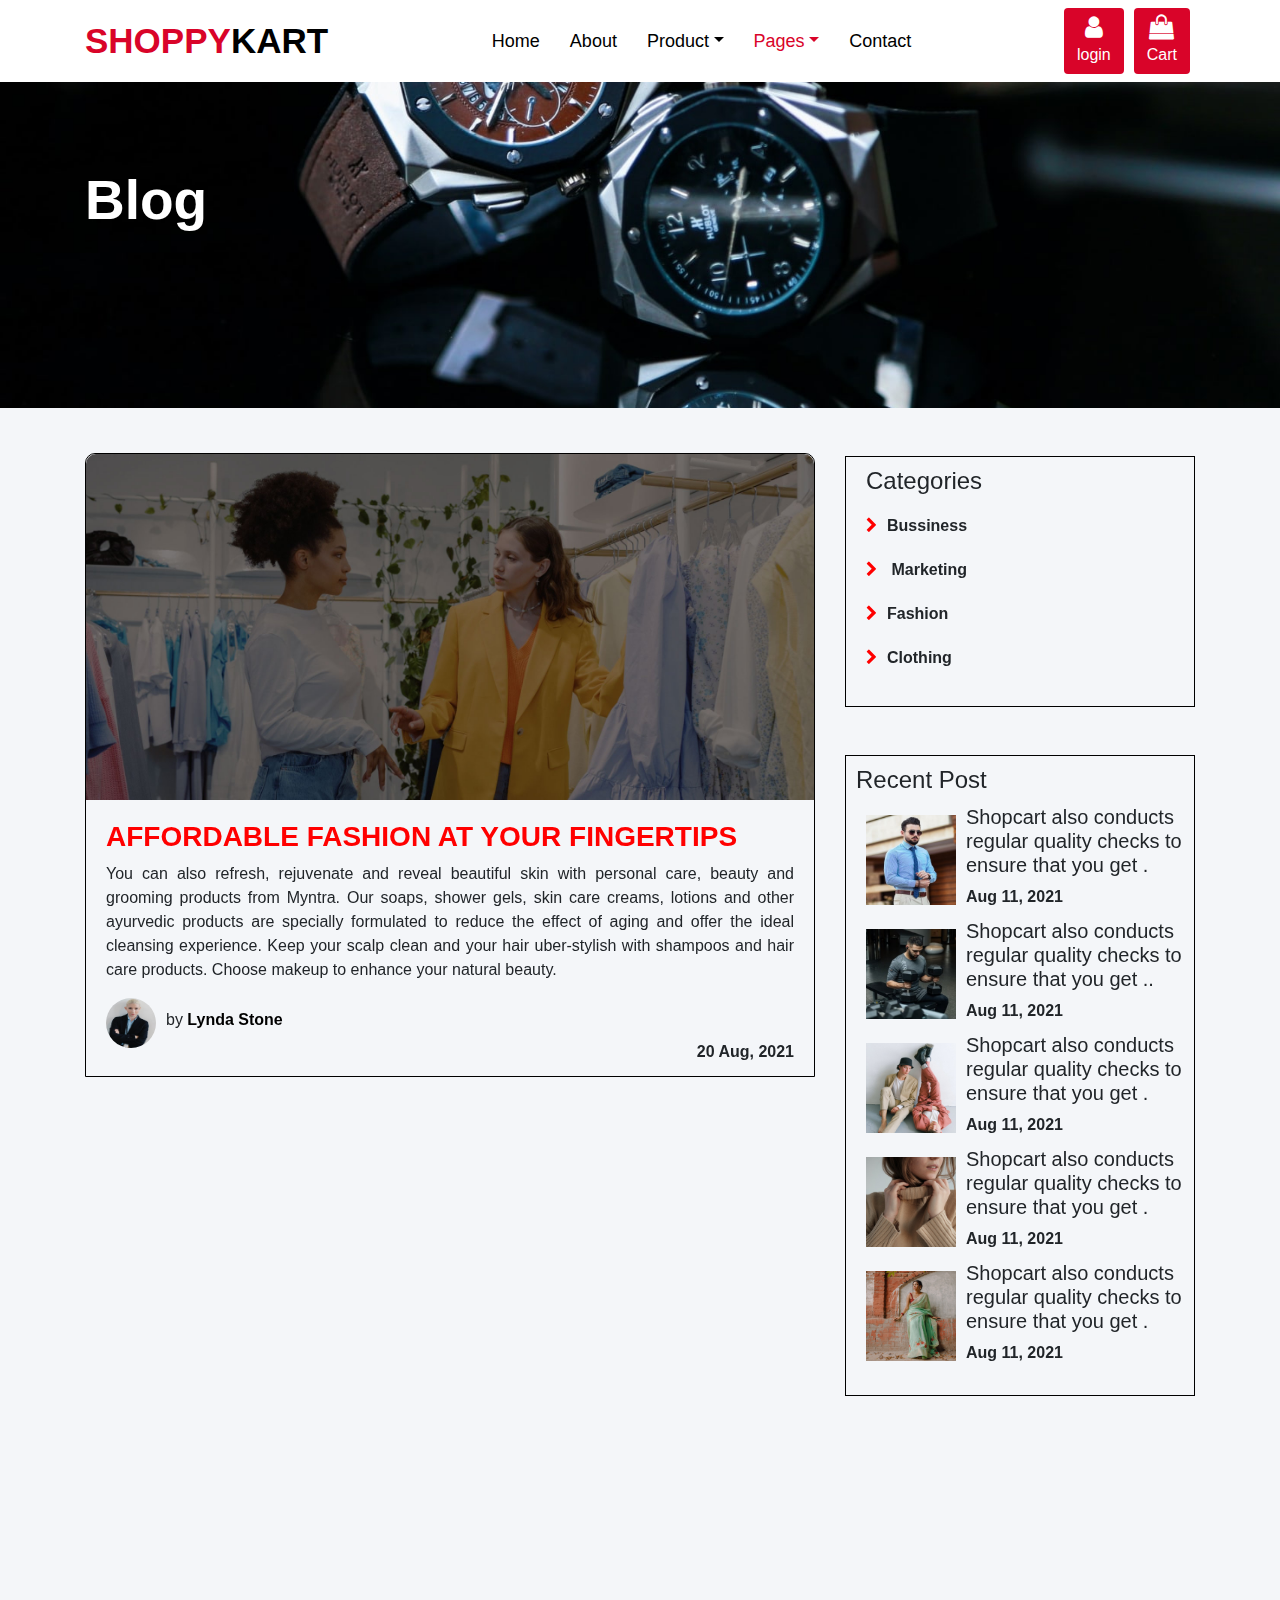
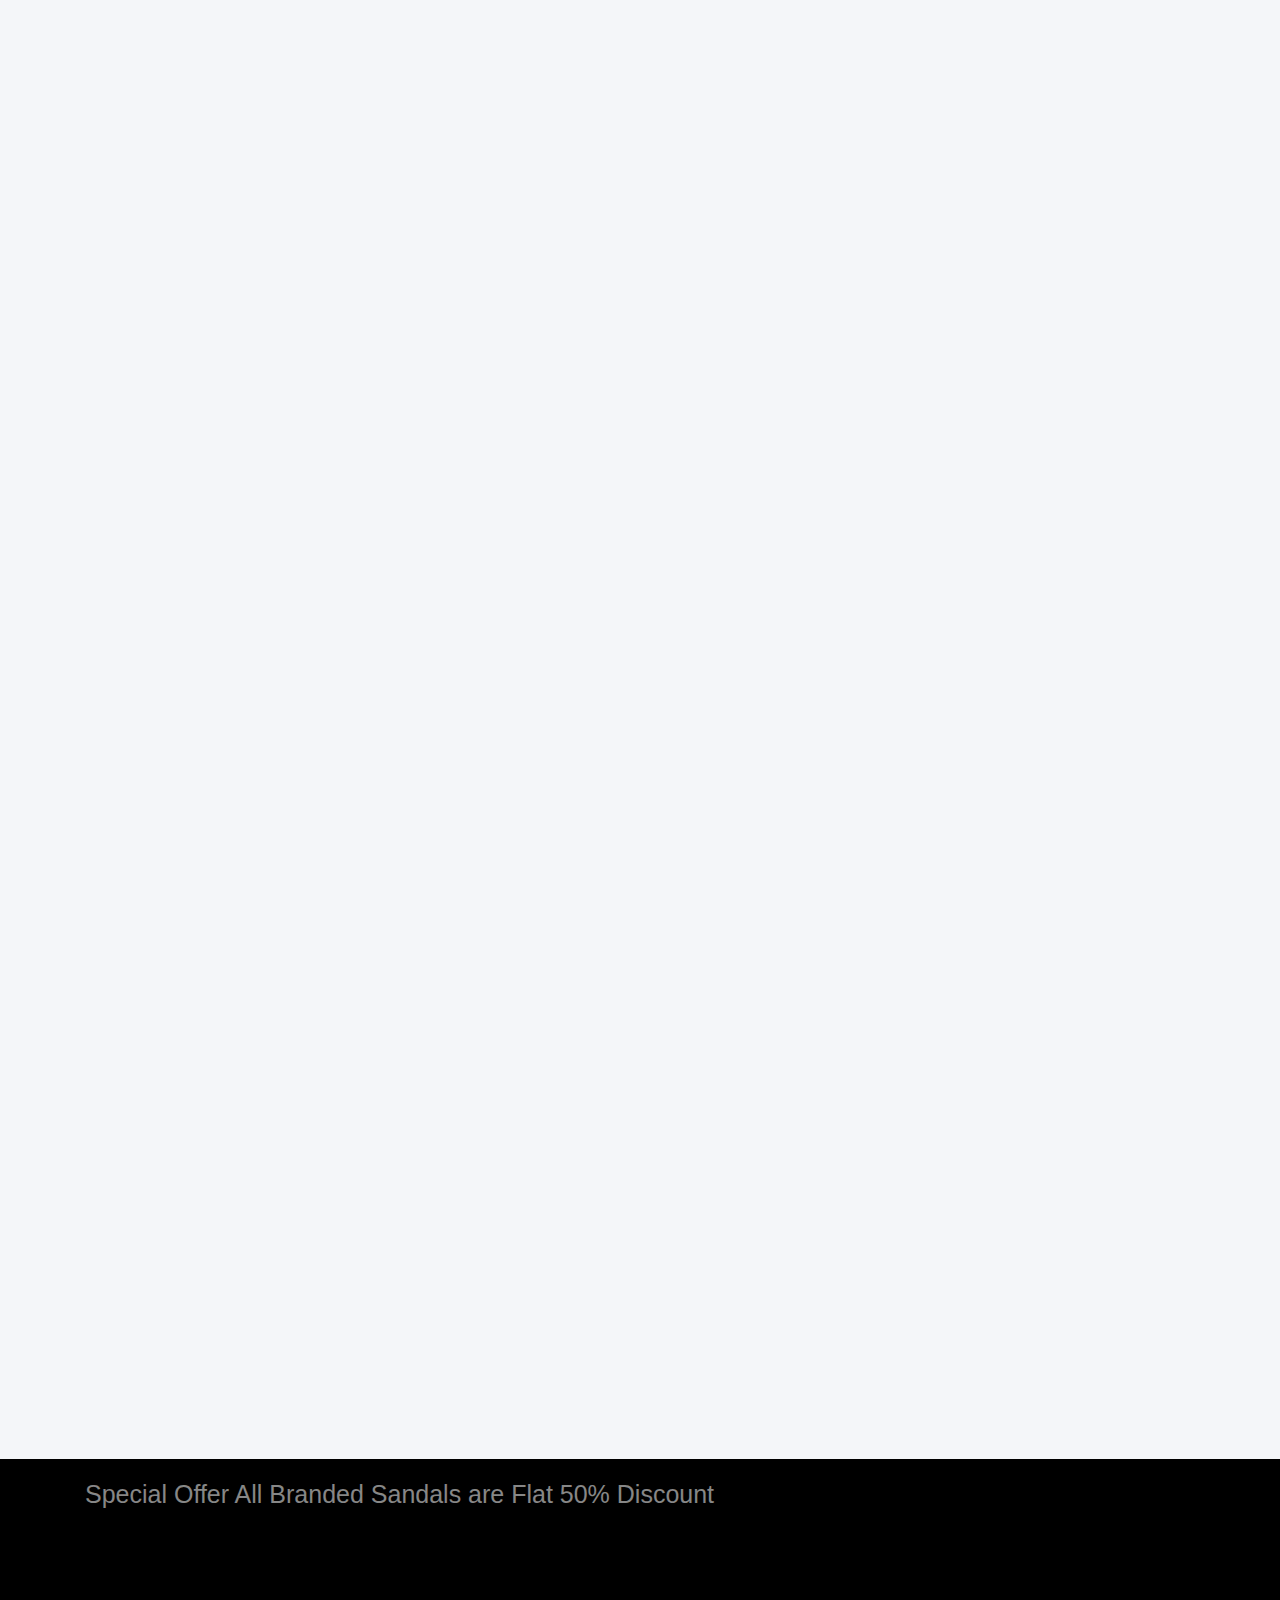
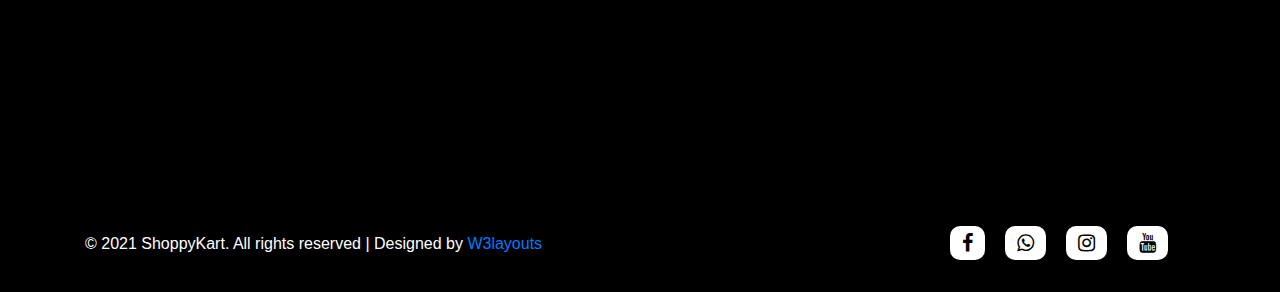
<file: blog.html>
<!DOCTYPE html>
<html>
<head>
	<title>shopkart bootstarp</title>
	<link rel="stylesheet" type="text/css" href="css/style.css">
	<link rel="stylesheet" type="text/css" href="css/bootstrap.css">
  <link rel="stylesheet" href="https://cdnjs.cloudflare.com/ajax/libs/font-awesome/4.7.0/css/font-awesome.min.css">
  <link rel="shortcut icon" href="images/s1.png">
  <link href="https://unpkg.com/aos@2.3.1/dist/aos.css" rel="stylesheet">
  <meta name="viewport" content="width=device-width, initial-scale=1, shrink-to-fit=no">
    <meta name="description" content="">
    <link href="https://unpkg.com/aos@2.3.1/dist/aos.css" rel="stylesheet">
</head>
<body>

  <div id="preloader"></div>


  <script>

    let loader = document.getElementById("preloader");

    window.addEventListener("load",sample);

    function sample(){
      loader.style.display = "none";
    }

  </script>
	
	
  <!-- nav -->

  <nav class="navbar fixed-top navbar-expand-sm navbar-dark menu bgcolor">
    <div class="container">
      <div class="logo">
      <a class="navbar-brand" href="index.html"><span>Shoppy</span>kart</a>
    </div>
      <button class="navbar-toggler" type="button" data-toggle="collapse" data-target="#navbarCollapse" aria-controls="navbarCollapse" aria-expanded="false" aria-label="Toggle navigation">
        <span class="navbar-toggler-icon"></span>
      </button>
      <div class="collapse navbar-collapse" id="navbarCollapse">
        <ul class="navbar-nav m-auto">
          <li><a class="nav-link " href="index.html">Home</a></li>
          <li><a class="nav-link" href="about.html">About</a></li>
         <li class="nav-item dropdown">
            <a class="nav-link dropdown-toggle " href="https://getbootstrap.com" id="dropdown10" data-toggle="dropdown" aria-haspopup="true" aria-expanded="false">Product</a>
            <div class="dropdown-menu" aria-labelledby="dropdown10">
              <a class="dropdown-item" href="product.html">Products</a>
              <a class="dropdown-item" href="#">Products single</a>
              <a class="dropdown-item" href="#">cart</a>
            </div>
          </li>
          <li class="nav-item dropdown">
            <a class="nav-link dropdown-toggle active" href="https://getbootstrap.com" id="dropdown10" data-toggle="dropdown" aria-haspopup="true" aria-expanded="false">Pages</a>
            <div class="dropdown-menu" aria-labelledby="dropdown10">
              <a class="dropdown-item" href="blog.html">Blog Posts</a>
              <a class="dropdown-item" href="blogsingle.html">Blog Single</a>
              <a class="dropdown-item" href="#">Landing Single</a>
              <a class="dropdown-item" href="#">Blog Single</a>
              <a class="dropdown-item" href="#">Landing Single</a>
              <a class="dropdown-item" href="#">Blog Single</a>
              <a class="dropdown-item" href="#">Landing Single</a>
            </div>
          </li>
          <li><a class="nav-link" href="contact.html">Contact</a></li>
        </ul>
      </div>

         <button class="btn" data-path="form-popup"><i class="fa fa-user me"></i><br>login</button>
  <button class="btn" data-path="me-popup"><i class="fa fa-shopping-bag"></i><br>Cart</button>


  <div class="modals">
    <div class="modal-overlay">
      <div class="modal modal--1" data-target="form-popup">
        Login
      </div>
      <div class="modal modal--2" data-target="me-popup">
       Cart
      </div>
    </div>
  </div>
    </div>
    </nav>


    <!-- <banner -->

      <div class="banner" data-aos="fade-down"
     data-aos-duration="1000">
        <div class="container">
          <div class="row">
            <div class="col-md-4">
              <h2>Blog</h2>
            </div>

            <div class="col-md-5">
              
            </div>


          </div>
        </div>
      </div>





      <!-- info -->


<div class="container">
  <div class="row mt-5">
    <div class="col-md-8 mt-2">
      <div class="blog" data-aos="fade-down"
     data-aos-duration="1000">
        <div class="img3">
        <img src="images/banner1.jpg" width="100%">
      </div>
        <div class="text">
        <h3>AFFORDABLE FASHION AT YOUR FINGERTIPS </h3>
        <p>You can also refresh, rejuvenate and reveal beautiful skin with personal care, beauty and grooming products from Myntra. Our soaps, shower gels, skin care creams, lotions and other ayurvedic products are specially formulated to reduce the effect of aging and offer the ideal cleansing experience. Keep your scalp clean and your hair uber-stylish with shampoos and hair care products. Choose makeup to enhance your natural beauty.</p>
        <ul>
        <li><img src="images/team2.jpg"></li>
        <li><label>by <a href="#">Lynda Stone</a> </label></li>
        <li><strong>20 Aug, 2021</strong></li>
      </ul>
     
      </div>


    </div>

     <div class="blog" data-aos="fade-down"
     data-aos-duration="1000">
      <div class="img3">
        <img src="images/banner2.jpg" width="100%">
      </div>
        <div class="text">
        <h3>What Your Favourite Fashion Icons </h3>
        <p>Imagine if you could keep up with every piece of clothing and accessory worn by the fashion icons you look upto. From Sonam Kapoor to Hailey Baldwin Bieber, Myntra Studio has a ‘Stories’ feature to help track celebrity fashion trends, exploring details such as their outfit of the day. This way, you would not ever miss out on the latest celebrity fashion trends, from all around the world.</p>
        <ul>
        <li><img src="images/team1.jpg"></li>
        <li><label>by <a href="#">Lynda Stone</a> </label></li>
        <li><strong>20 Aug, 2021</strong></li>
      </ul>
      </div>


    </div>


     <div class="blog" data-aos="fade-down"
     data-aos-duration="1000">
      <div class="img3">
        <img src="images/banner3.jpg" width="100%">
      </div>
        <div class="text">
        <h3>AFFORDABLE FASHION AT YOUR FINGERTIPS </h3>
        <p>You can also refresh, rejuvenate and reveal beautiful skin with personal care, beauty and grooming products from Myntra. Our soaps, shower gels, skin care creams, lotions and other ayurvedic products are specially formulated to reduce the effect of aging and offer the ideal cleansing experience. Keep your scalp clean and your hair uber-stylish with shampoos and hair care products. Choose makeup to enhance your natural beauty.</p>
        <ul>
        <li><img src="images/team3.jpg"></li>
        <li><label>by <a href="#">David Nelson </a> </label></li>
        <li><strong>2 Aug, 2021</strong></li>
      </ul>
      </div>


    </div>


     <div class="blog" data-aos="fade-down"
     data-aos-duration="1000">
      <div class="img3">
        <img src="images/banner4.jpg" width="100%">
      </div>
        <div class="text">
        <h3>What Your Favourite Fashion Icons </h3>
        <p>Imagine if you could keep up with every piece of clothing and accessory worn by the fashion icons you look upto. From Sonam Kapoor to Hailey Baldwin Bieber, Myntra Studio has a ‘Stories’ feature to help track celebrity fashion trends, exploring details such as their outfit of the day. This way, you would not ever miss out on the latest celebrity fashion trends, from all around the world.</p>
        <ul>
        <li><img src="images/team4.jpg"></li>
        <li><label>by <a href="#">David Nelson</a> </label></li>
        <li><strong>31 nov, 2021</strong></li>
      </ul>
      </div>


    </div>
    </div>

    <div class="col-md-4 mt-5">
      <div class="blog2" data-aos="fade-down"
     data-aos-duration="1000">
        <h4>Categories</h4>
        <ul>
         <li><i class="fa fa-chevron-right"></i>Bussiness</li>
         <li><i class="fa fa-chevron-right"></i> Marketing</li>
         <li><i class="fa fa-chevron-right"></i>Fashion</li>
         <li><i class="fa fa-chevron-right"></i>Clothing</li>

        </ul>
      </div>


      <div class="blog3 mt-5" data-aos="fade-down"
     data-aos-duration="1000">
        <h4>Recent Post</h4>
        <div class="post">
        <img src="images/d1.jpg" >
        <h5 id="head">Shopcart also conducts regular quality checks to ensure that you get .</h5>
        <strong>Aug 11, 2021</strong>
      </div>

      <div class="post">
        <img src="images/d2.jpg" >
        <h5 id="head">Shopcart also conducts regular quality checks to ensure that you get ..</h5>
        <strong>Aug 11, 2021</strong>
      </div>

      <div class="post">
        <img src="images/d3.jpg" >
        <h5 id="head">Shopcart also conducts regular quality checks to ensure that you get .</h5>
        <strong>Aug 11, 2021</strong>
      </div>

      <div class="post">
        <img src="images/d4.jpg" >
        <h5 id="head">Shopcart also conducts regular quality checks to ensure that you get .</h5>
        <strong>Aug 11, 2021</strong>
      </div>

      <div class="post">
        <img src="images/d5.jpg" >
        <h5 id="head">Shopcart also conducts regular quality checks to ensure that you get .</h5>
        <strong>Aug 11, 2021</strong>
      </div>
      </div>

      <div class="gallery mt-5" data-aos="fade-down"
     data-aos-duration="1000">
        <h4>Gallery</h4>
        <ul>
          <li><img src="images/d3.jpg"></li>
           <li><img src="images/d1.jpg"></li>
            <li><img src="images/d2.jpg"></li>
             <li><img src="images/d4.jpg"></li>
              <li><img src="images/d5.jpg"></li>
               <li><img src="images/d6.jpg"></li>
        </ul>
      </div>

      <div class="button mt-5" data-aos="fade-down"
     data-aos-duration="1000">
        <h4>Tags</h4>
        <button>Sale</button>
        <button>Fashion</button>
        <button>Quality</button>
        <button>Discount</button>
        <button>Brand</button>
        <button>price</button>
        <button>Marketing</button>
      </div>

         <div class="add mt-5" data-aos="fade-down"
     data-aos-duration="1000">
        <h4>Advertisment</h4>
        <img src="images/shop-3.jpg" width="100%">
      </div>
    </div>
  </div>
</div>
     



<!-- footer -->
  
<div class="footer mt-5">
          <div class="container">
            <div class="heading">
              <h2>Special Offer All Branded Sandals are
Flat 50% Discount</h2>
            </div>
            <div class="row">
              <div class="col-md-3">
                <div class="user" data-aos="fade-down"
     data-aos-duration="1000">
                  <h3>USeful Links</h3>
                  <ul>  
                  <li><a href="#">Home</a></li>
                  <li><a href="#">About</a></li>
                  <li><a href="#">Blogs</a></li>
                  <li><a href="#">Contact</a></li>
                  <li><a href="#">Support</a></li>
                  <li><a href="#">News & Media</a></li>
                  <li><a href="#">Careers</a></li>        
                  </ul>
                </div>
              </div>

              <div class="col-md-3">
                <div class="user" data-aos="fade-down"
     data-aos-duration="1000">
                  <h3>Information</h3>
                  <ul>  
                  <li><a href="#">Terms & Conditions</a></li>
                  <li><a href="#">Delivery Terms</a></li>
                  <li><a href="#">Order Tracking</a></li>
                  <li><a href="#">Returns Policy</a></li>
                  <li><a href="#">Privacy Policy</a></li>
                  <li><a href="#">FAQ</a></li>
                  <li><a href="#">The Shop</a></li>        
                  </ul>
                </div>
              </div>

               <div class="col-md-3">
                <div class="user" data-aos="fade-down"
     data-aos-duration="1000">
                  <h3>Address</h3>
                  <p>London, UK
998 13h Street, Office 436
Harlo 61466</p>
<ul class="f">
<li><a href="#">+(21) 255 999 8888</a></li>
<li><a href="#">ShoppyKart@mail.com</a></li>
</ul>

                </div>
              </div>

              <div class="col-md-3">
                
                  <div class="user4" data-aos="fade-down"
     data-aos-duration="1000">
                    <h3>Payment Method</h3>
                    <ul>
                      <li><a href="#"><i class="fa fa-cc-visa"></i></a></li>
                      <li><a href="#"><i class="fa fa-cc-discover"></i></a></li>
                       <li><a href="#"><i class="fa fa-cc-paypal"></i></a></li>
                        <li><a href="#"><i class="fa fa-cc-mastercard"></i></a></li>
                         <li><a href="#"><i class="fa fa-cc-stripe"></i></a></li> 
                          <li><a href="#"><i class="fa fa-cc-jcb"></i></a></li>
                    </ul>
                  </div>
               
              </div>



                <div class="col-md-6 mt-4">
                  <p style="color: #fff;padding: 20px 0;">© 2021 ShoppyKart. All rights reserved | Designed by <a href="#">W3layouts</a></p>
                </div>

                <div class=" offset-3 col-md-3 mt-4">
                  <div class="user1 mr-auto">
                    <ul>
                      <li><a href="https://www.facebook.com/" target="blank" title="facebook"><i class="fa fa-facebook"></i></a></li>
                      <li><a href="https://web.whatsapp.com/" target="blank" title="whatsapp"><i class="fa fa-whatsapp"></i></a></li>
                      <li><a href="https://www.instagram.com/" target="blank" title="instagram"><i class="fa fa-instagram"></i></a></li>
                      <li><a href="https://www.youtube.com/" target="blank" title="youtube"><i class="fa fa-youtube"></i></a></li>
                    </ul>
                  </div>
                </div>

            </div>
          </div>
        </div>

        <!-- Back to top button -->
<a id="button"></a>


</body>
<script type="text/javascript" src="js/jquery-1.9.1.min.js"></script>
<script type="text/javascript" src="js/bootstrap.min.js"></script>

<script>
  // number count for stats, using jQuery animate

$('.counting').each(function() {
  var $this = $(this),
      countTo = $this.attr('data-count');
  
  $({ countNum: $this.text()}).animate({
    countNum: countTo
  },

  {

    duration: 3000,
    easing:'linear',
    step: function() {
      $this.text(Math.floor(this.countNum));
    },
    complete: function() {
      $this.text(this.countNum);
      //alert('finished');
    }

  });  
  

});
</script>


<script>
  $(document).ready(function(){
    pagenum = 1;
    function AutoRotate() {
       var myele = null;
       var allElements = document.getElementsByTagName('label');
       for (var i = 0, n = allElements.length; i < n; i++) {
         var myfor = allElements[i].getAttribute('for');
         if ((myfor !== null) && (myfor == ('slide_2_' + pagenum))) {
           allElements[i].click();
           break;
         }
       }
       if (pagenum == 4) {
         pagenum = 1;
       } else {
         pagenum++;
       }
    }
    setInterval(AutoRotate, 5000);
  });
</script>

<!-- bottom to top  -->
<script type="text/javascript">
  var btn = $('#button');

$(window).scroll(function() {
  if ($(window).scrollTop() > 300) {
    btn.addClass('show');
  } else {
    btn.removeClass('show');
  }
});

btn.on('click', function(e) {
  e.preventDefault();
  $('html, body').animate({scrollTop:0}, '300');
});


</script>
<!-- end -->

<!-- aos animation -->
<script src="https://unpkg.com/aos@2.3.1/dist/aos.js"></script>
<script>
  AOS.init();
</script>
<!-- end animation -->
<script>
  function scrollValue() {
    var navbar = document.getElementById('navbar');
    var scroll = window.scrollY;
    if (scroll < 200) {
        navbar.classList.remove('BgColour');
    } else {
        navbar.classList.add('BgColour');
    }
}

window.addEventListener('scroll', scrollValue);
</script>

<!-- video button -->
<script>
  $('#play-video').on('click', function(e){
  e.preventDefault();
  $('#video-overlay').addClass('open');
  $("#video-overlay").append('<iframe width="560" height="315" src="https://www.youtube.com/embed/ngElkyQ6Rhs" frameborder="0" allowfullscreen></iframe>');
});

$('.video-overlay, .video-overlay-close').on('click', function(e){
  e.preventDefault();
  close_video();
});

$(document).keyup(function(e){
  if(e.keyCode === 27) { close_video(); }
});

function close_video() {
  $('.video-overlay.open').removeClass('open').find('iframe').remove();
};
</script>
<script>
  
// vars
'use strict'
var testim = document.getElementById("testim"),
    testimDots = Array.prototype.slice.call(document.getElementById("testim-dots").children),
    testimContent = Array.prototype.slice.call(document.getElementById("testim-content").children),
    testimLeftArrow = document.getElementById("left-arrow"),
    testimRightArrow = document.getElementById("right-arrow"),
    testimSpeed = 4500,
    currentSlide = 0,
    currentActive = 0,
    testimTimer,
    touchStartPos,
    touchEndPos,
    touchPosDiff,
    ignoreTouch = 30;
;

window.onload = function() {

    // Testim Script
    function playSlide(slide) {
        for (var k = 0; k < testimDots.length; k++) {
            testimContent[k].classList.remove("active");
            testimContent[k].classList.remove("inactive");
            testimDots[k].classList.remove("active");
        }

        if (slide < 0) {
            slide = currentSlide = testimContent.length-1;
        }

        if (slide > testimContent.length - 1) {
            slide = currentSlide = 0;
        }

        if (currentActive != currentSlide) {
            testimContent[currentActive].classList.add("inactive");            
        }
        testimContent[slide].classList.add("active");
        testimDots[slide].classList.add("active");

        currentActive = currentSlide;
    
        clearTimeout(testimTimer);
        testimTimer = setTimeout(function() {
            playSlide(currentSlide += 1);
        }, testimSpeed)
    }

    testimLeftArrow.addEventListener("click", function() {
        playSlide(currentSlide -= 1);
    })

    testimRightArrow.addEventListener("click", function() {
        playSlide(currentSlide += 1);
    })    

    for (var l = 0; l < testimDots.length; l++) {
        testimDots[l].addEventListener("click", function() {
            playSlide(currentSlide = testimDots.indexOf(this));
        })
    }

    playSlide(currentSlide);

    // keyboard shortcuts
    document.addEventListener("keyup", function(e) {
        switch (e.keyCode) {
            case 37:
                testimLeftArrow.click();
                break;
                
            case 39:
                testimRightArrow.click();
                break;

            case 39:
                testimRightArrow.click();
                break;

            default:
                break;
        }
    })
    
    testim.addEventListener("touchstart", function(e) {
        touchStartPos = e.changedTouches[0].clientX;
    })
  
    testim.addEventListener("touchend", function(e) {
        touchEndPos = e.changedTouches[0].clientX;
      
        touchPosDiff = touchStartPos - touchEndPos;
      
        console.log(touchPosDiff);
        console.log(touchStartPos); 
        console.log(touchEndPos); 

      
        if (touchPosDiff > 0 + ignoreTouch) {
            testimLeftArrow.click();
        } else if (touchPosDiff < 0 - ignoreTouch) {
            testimRightArrow.click();
        } else {
          return;
        }
      
    })
}


</script>

<script type="text/javascript">
  (function($) {
  $.fn.countTo = function(options) {
    options = options || {};

    return $(this).each(function() {
      // set options for current element
      var settings = $.extend(
        {},
        $.fn.countTo.defaults,
        {
          from: $(this).data("from"),
          to: $(this).data("to"),
          speed: $(this).data("speed"),
          refreshInterval: $(this).data("refresh-interval"),
          decimals: $(this).data("decimals")
        },
        options
      );

      // how many times to update the value, and how much to increment the value on each update
      var loops = Math.ceil(settings.speed / settings.refreshInterval),
        increment = (settings.to - settings.from) / loops;

      // references & variables that will change with each update
      var self = this,
        $self = $(this),
        loopCount = 0,
        value = settings.from,
        data = $self.data("countTo") || {};

      $self.data("countTo", data);

      // if an existing interval can be found, clear it first
      if (data.interval) {
        clearInterval(data.interval);
      }
      data.interval = setInterval(updateTimer, settings.refreshInterval);

      // initialize the element with the starting value
      render(value);

      function updateTimer() {
        value += increment;
        loopCount++;

        render(value);

        if (typeof settings.onUpdate == "function") {
          settings.onUpdate.call(self, value);
        }

        if (loopCount >= loops) {
          // remove the interval
          $self.removeData("countTo");
          clearInterval(data.interval);
          value = settings.to;

          if (typeof settings.onComplete == "function") {
            settings.onComplete.call(self, value);
          }
        }
      }

      function render(value) {
        var formattedValue = settings.formatter.call(self, value, settings);
        $self.html(formattedValue);
      }
    });
  };

  $.fn.countTo.defaults = {
    from: 0, // the number the element should start at
    to: 0, // the number the element should end at
    speed: 1000, // how long it should take to count between the target numbers
    refreshInterval: 100, // how often the element should be updated
    decimals: 0, // the number of decimal places to show
    formatter: formatter, // handler for formatting the value before rendering
    onUpdate: null, // callback method for every time the element is updated
    onComplete: null // callback method for when the element finishes updating
  };

  function formatter(value, settings) {
    return value.toFixed(settings.decimals);
  }
})(jQuery);

jQuery(function($) {
  // custom formatting example
  $(".count-number").data("countToOptions", {
    formatter: function(value, options) {
      return value
        .toFixed(options.decimals)
        .replace(/\B(?=(?:\d{3})+(?!\d))/g, ",");
    }
  });

  // start all the timers
  $(".timer").each(count);

  function count(options) {
    var $this = $(this);
    options = $.extend({}, options || {}, $this.data("countToOptions") || {});
    $this.countTo(options);
  }
});

</script>
<script src="https://unpkg.com/aos@2.3.1/dist/aos.js"></script>
<script>
  AOS.init();
</script>


<script>
  var btn = $('#button');

$(window).scroll(function() {
  if ($(window).scrollTop() > 300) {
    btn.addClass('show');
  } else {
    btn.removeClass('show');
  }
});

btn.on('click', function(e) {
  e.preventDefault();
  $('html, body').animate({scrollTop:0}, '300');
});


</script>

<script>
  const btns = document.querySelectorAll('.btn');
const modalOverlay = document.querySelector('.modal-overlay ');
const modals = document.querySelectorAll('.modal');

btns.forEach((el) => {
  el.addEventListener('click', (e) => {
    let path = e.currentTarget.getAttribute('data-path');

    modals.forEach((el) => {
      el.classList.remove('modal--visible');
    });

    document.querySelector(`[data-target="${path}"]`).classList.add('modal--visible');
    modalOverlay.classList.add('modal-overlay--visible');
  });
});

modalOverlay.addEventListener('click', (e) => {
  if (e.target == modalOverlay) {
    modalOverlay.classList.remove('modal-overlay--visible');
    modals.forEach((el) => {
      el.classList.remove('modal--visible');
    });
  }
});
</script>
</html>
</file>
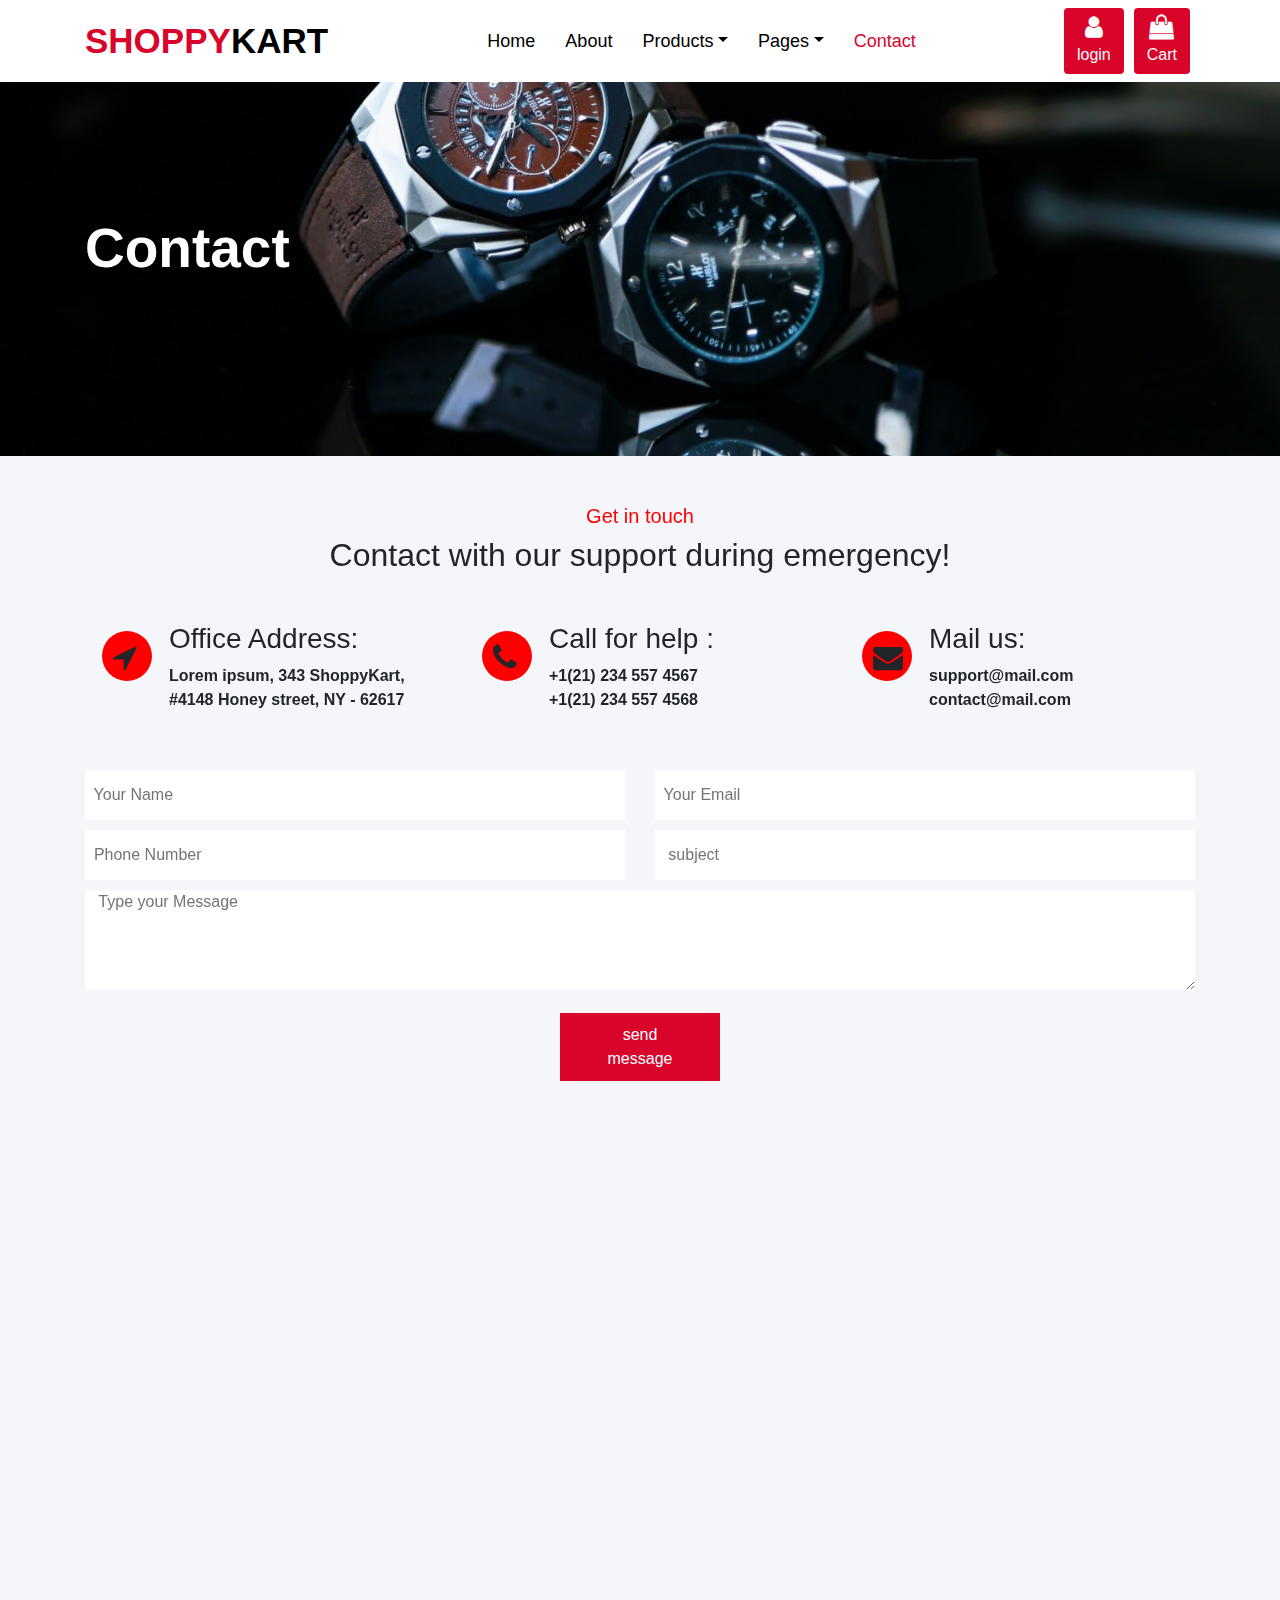
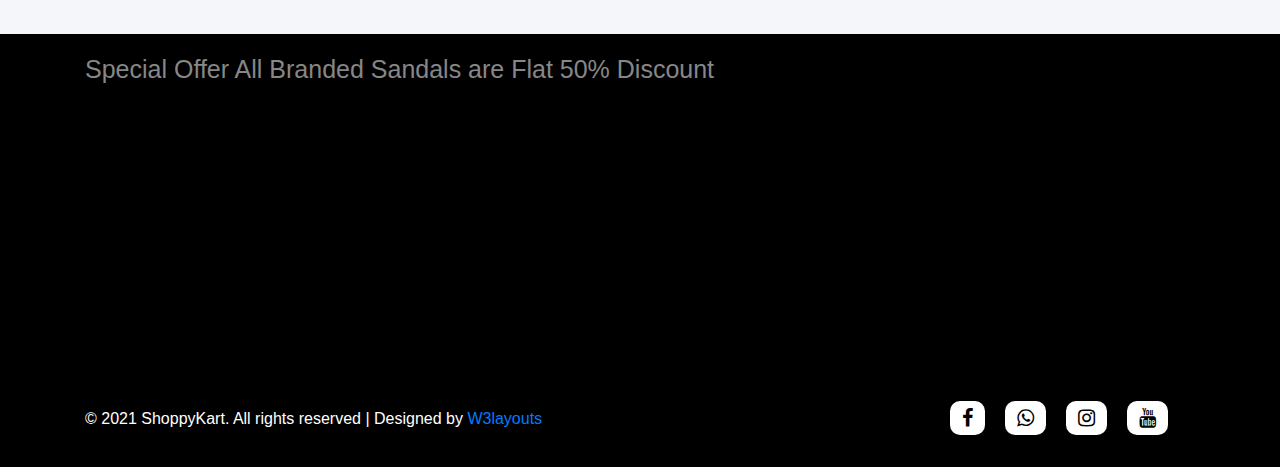
<file: contact.html>
<!DOCTYPE html>
<html>
<head>
	<title>contact shopcart</title>
	<link rel="stylesheet" type="text/css" href="css/style.css">
	<link rel="stylesheet" type="text/css" href="css/bootstrap.css">
  <link rel="stylesheet" href="https://cdnjs.cloudflare.com/ajax/libs/font-awesome/4.7.0/css/font-awesome.min.css">
  <link rel="shortcut icon" href="images/s1.png">
  <link href="https://unpkg.com/aos@2.3.1/dist/aos.css" rel="stylesheet">
  <meta name="viewport" content="width=device-width, initial-scale=1, shrink-to-fit=no">
    <meta name="description" content="">
    <link href="https://unpkg.com/aos@2.3.1/dist/aos.css" rel="stylesheet">

</head>
<body>
	
  <!-- nav -->

  <nav class="navbar fixed-top navbar-expand-sm navbar-dark menu bgcolor">
    <div class="container">
      <div class="logo">
      <a class="navbar-brand" href="index.html"><span>Shoppy</span>kart</a>
    </div>
      <button class="navbar-toggler" type="button" data-toggle="collapse" data-target="#navbarCollapse" aria-controls="navbarCollapse" aria-expanded="false" aria-label="Toggle navigation">
        <span class="navbar-toggler-icon"></span>
      </button>
      <div class="collapse navbar-collapse" id="navbarCollapse">
        <ul class="navbar-nav m-auto">
          <li><a class="nav-link " href="index.html">Home</a></li>
          <li><a class="nav-link" href="about.html">About</a></li>
         <li class="nav-item dropdown">
            <a class="nav-link dropdown-toggle" href="https://getbootstrap.com" id="dropdown10" data-toggle="dropdown" aria-haspopup="true" aria-expanded="false">Products</a>
            <div class="dropdown-menu" aria-labelledby="dropdown10">
              <a class="dropdown-item" href="product.html">Products</a>
              <a class="dropdown-item" href="#">Products single</a>
              <a class="dropdown-item" href="#">cart</a>
              
            </div>
          </li>
          <li class="nav-item dropdown">
            <a class="nav-link dropdown-toggle" href="https://getbootstrap.com" id="dropdown10" data-toggle="dropdown" aria-haspopup="true" aria-expanded="false">Pages</a>
            <div class="dropdown-menu" aria-labelledby="dropdown10">
              <a class="dropdown-item" href="blog.html">Blog Page</a>
              <a class="dropdown-item" href="#">Blog Single</a>
              <a class="dropdown-item" href="#">Landing Single</a>
              <a class="dropdown-item" href="#">FAQ</a>
              <a class="dropdown-item" href="#">Elements</a>
            </div>
          </li>
          <li><a class="nav-link active" href="contact.html">Contact</a></li>
        </ul>
      </div>

         <button class="btn" data-path="form-popup"><i class="fa fa-user me"></i><br>login</button>
  <button class="btn" data-path="me-popup"><i class="fa fa-shopping-bag"></i><br>Cart</button>


  <div class="modals">
    <div class="modal-overlay">
      <div class="modal modal--1" data-target="form-popup">
        Login
      </div>
      <div class="modal modal--2" data-target="me-popup">
       Cart
      </div>
    </div>
  </div>
    </div>
    </nav>


    <!-- <banner -->

      <div class="banner mb-5" data-aos="fade-down"
     data-aos-duration="1000">
        <div class="container">
          <div class="row">
            <div class="col-md-4">
              <h2>Contact</h2>
            </div>

            <div class="col-md-5">
              
            </div>


          </div>
        </div>
      </div>



<div class="container" data-aos="fade-down"
     data-aos-duration="1000">
  <div class="content text-center mt-5">
    <h5 style="color: red;">Get in touch</h5>
    <h2>Contact with our support
during emergency!</h2>
  </div>
  <div class="row mt-5">
    <div class="col-md-4">
      <div class="contact">
        <i class="fa fa-location-arrow"></i>
        <h3>Office Address:</h3>
        <strong>Lorem ipsum, 343 ShoppyKart, #4148 Honey street, NY - 62617</strong>
      </div>
    </div>

    <div class="col-md-4">
      <div class="contact">
        <i class="fa fa-phone"></i>
        <h3>Call for help :</h3>
        <strong>+1(21) 234 557 4567
<br>
+1(21) 234 557 4568
</strong>
      </div>
    </div>

    <div class="col-md-4">
      <div class="contact">
        <i class="fa fa-envelope"></i>
        <h3>Mail us:</h3>
        <strong>support@mail.com
<br>
contact@mail.com</strong>
      </div>
    </div>
    
  </div>  

  <div class="row con mt-5">
    <div class="col-md-6 co">
      <input type="text" name=""  placeholder="  Your Name">
    </div>

    <div class="col-md-6">
      <input type="text" name=""  placeholder="  Your Email">
    </div>
  </div>

  <div class="row con">
    <div class="col-md-6">
      <input type="text" name="" placeholder="  Phone Number">
    </div>

    <div class="col-md-6">
      <input type="text" name=""  placeholder="   subject">
    </div>
  </div>

  <div class="row con">
    <div class="col-md-12">
      <textarea placeholder="   Type your Message"></textarea>
    </div>
  </div>

  <div class="row con mt-3">
    <div class=" offset-5 col-md-2 mt">
      <button><a href="#">send message</a></button>
    </div>
  </div>


  <div class="row mt-5">
    <div class="col-md-12">
      <iframe src="https://www.google.com/maps/embed?pb=!1m18!1m12!1m3!1d3768.23691369783!2d72.83237551421442!3d19.184851953528877!2m3!1f0!2f0!3f0!3m2!1i1024!2i768!4f13.1!3m3!1m2!1s0x3be7b6ee06ebad2b%3A0x9c288235c433657d!2sInfiniti%20Mall!5e0!3m2!1sen!2sin!4v1642335587788!5m2!1sen!2sin" width="100%" height="450" style="border:0;" allowfullscreen="" loading="lazy"></iframe>
    </div>
  </div>
</div>
          

         


    


<!-- footer -->
  
        <div class="footer mt-5">
          <div class="container">
            <div class="heading">
              <h2>Special Offer All Branded Sandals are
Flat 50% Discount</h2>
            </div>
            <div class="row">
              <div class="col-md-3" data-aos="fade-down"
     data-aos-duration="1000">
                <div class="user">
                  <h3>USeful Links</h3>
                  <ul>  
                  <li><a href="#">Home</a></li>
                  <li><a href="#">About</a></li>
                  <li><a href="#">Blogs</a></li>
                  <li><a href="#">Contact</a></li>
                  <li><a href="#">Support</a></li>
                  <li><a href="#">News & Media</a></li>
                  <li><a href="#">Careers</a></li>        
                  </ul>
                </div>
              </div>

              <div class="col-md-3" data-aos="fade-down"
     data-aos-duration="1000">
                <div class="user">
                  <h3>Information</h3>
                  <ul>  
                  <li><a href="#">Terms & Conditions</a></li>
                  <li><a href="#">Delivery Terms</a></li>
                  <li><a href="#">Order Tracking</a></li>
                  <li><a href="#">Returns Policy</a></li>
                  <li><a href="#">Privacy Policy</a></li>
                  <li><a href="#">FAQ</a></li>
                  <li><a href="#">The Shop</a></li>        
                  </ul>
                </div>
              </div>

               <div class="col-md-3" data-aos="fade-down"
     data-aos-duration="1000">
                <div class="user">
                  <h3>Address</h3>
                  <p>London, UK
998 13h Street, Office 436
Harlo 61466</p>
<ul class="f">
<li><a href="#">+(21) 255 999 8888</a></li>
<li><a href="#">ShoppyKart@mail.com</a></li>
</ul>

                </div>
              </div>

              <div class="col-md-3" data-aos="fade-down"
     data-aos-duration="1000">
                
                  <div class="user4">
                    <h3>Payment Method</h3>
                    <ul>
                      <li><a href="#"><i class="fa fa-cc-visa"></i></a></li>
                      <li><a href="#"><i class="fa fa-cc-discover"></i></a></li>
                       <li><a href="#"><i class="fa fa-cc-paypal"></i></a></li>
                        <li><a href="#"><i class="fa fa-cc-mastercard"></i></a></li>
                         <li><a href="#"><i class="fa fa-cc-stripe"></i></a></li> 
                          <li><a href="#"><i class="fa fa-cc-jcb"></i></a></li>
                    </ul>
                  </div>
               
              </div>



                <div class="col-md-6 mt-4">
                  <p style="color: #fff;padding: 20px 0;">© 2021 ShoppyKart. All rights reserved | Designed by <a href="#">W3layouts</a></p>
                </div>

                <div class=" offset-3 col-md-3 mt-4">
                  <div class="user1 mr-auto">
                     <ul>
                      <li><a href="https://www.facebook.com/" target="blank" title="facebook"><i class="fa fa-facebook"></i></a></li>
                      <li><a href="https://web.whatsapp.com/" target="blank" title="whatsapp"><i class="fa fa-whatsapp"></i></a></li>
                      <li><a href="https://www.instagram.com/" target="blank" title="instagram"><i class="fa fa-instagram"></i></a></li>
                      <li><a href="https://www.youtube.com/" target="blank" title="youtube"><i class="fa fa-youtube"></i></a></li>
                    </ul>
                  </div>
                </div>

            </div>
          </div>
        </div>

        <!-- Back to top button -->
<a id="button"></a>

</body>
<script type="text/javascript" src="js/jquery-1.9.1.min.js"></script>
<script type="text/javascript" src="js/bootstrap.min.js"></script>

<script>
  // number count for stats, using jQuery animate

$('.counting').each(function() {
  var $this = $(this),
      countTo = $this.attr('data-count');
  
  $({ countNum: $this.text()}).animate({
    countNum: countTo
  },

  {

    duration: 3000,
    easing:'linear',
    step: function() {
      $this.text(Math.floor(this.countNum));
    },
    complete: function() {
      $this.text(this.countNum);
      //alert('finished');
    }

  });  
  

});
</script>


<script>
  $(document).ready(function(){
    pagenum = 1;
    function AutoRotate() {
       var myele = null;
       var allElements = document.getElementsByTagName('label');
       for (var i = 0, n = allElements.length; i < n; i++) {
         var myfor = allElements[i].getAttribute('for');
         if ((myfor !== null) && (myfor == ('slide_2_' + pagenum))) {
           allElements[i].click();
           break;
         }
       }
       if (pagenum == 4) {
         pagenum = 1;
       } else {
         pagenum++;
       }
    }
    setInterval(AutoRotate, 5000);
  });
</script>

<!-- bottom to top  -->
<script type="text/javascript">
  var btn = $('#button');

$(window).scroll(function() {
  if ($(window).scrollTop() > 300) {
    btn.addClass('show');
  } else {
    btn.removeClass('show');
  }
});

btn.on('click', function(e) {
  e.preventDefault();
  $('html, body').animate({scrollTop:0}, '300');
});


</script>
<!-- end -->

<!-- aos animation -->
<script src="https://unpkg.com/aos@2.3.1/dist/aos.js"></script>
<script>
  AOS.init();
</script>
<!-- end animation -->
<script>
  function scrollValue() {
    var navbar = document.getElementById('navbar');
    var scroll = window.scrollY;
    if (scroll < 200) {
        navbar.classList.remove('BgColour');
    } else {
        navbar.classList.add('BgColour');
    }
}

window.addEventListener('scroll', scrollValue);
</script>

<!-- video button -->
<script>
  $('#play-video').on('click', function(e){
  e.preventDefault();
  $('#video-overlay').addClass('open');
  $("#video-overlay").append('<iframe width="560" height="315" src="https://www.youtube.com/embed/ngElkyQ6Rhs" frameborder="0" allowfullscreen></iframe>');
});

$('.video-overlay, .video-overlay-close').on('click', function(e){
  e.preventDefault();
  close_video();
});

$(document).keyup(function(e){
  if(e.keyCode === 27) { close_video(); }
});

function close_video() {
  $('.video-overlay.open').removeClass('open').find('iframe').remove();
};
</script>
<script>
  
// vars
'use strict'
var testim = document.getElementById("testim"),
    testimDots = Array.prototype.slice.call(document.getElementById("testim-dots").children),
    testimContent = Array.prototype.slice.call(document.getElementById("testim-content").children),
    testimLeftArrow = document.getElementById("left-arrow"),
    testimRightArrow = document.getElementById("right-arrow"),
    testimSpeed = 4500,
    currentSlide = 0,
    currentActive = 0,
    testimTimer,
    touchStartPos,
    touchEndPos,
    touchPosDiff,
    ignoreTouch = 30;
;

window.onload = function() {

    // Testim Script
    function playSlide(slide) {
        for (var k = 0; k < testimDots.length; k++) {
            testimContent[k].classList.remove("active");
            testimContent[k].classList.remove("inactive");
            testimDots[k].classList.remove("active");
        }

        if (slide < 0) {
            slide = currentSlide = testimContent.length-1;
        }

        if (slide > testimContent.length - 1) {
            slide = currentSlide = 0;
        }

        if (currentActive != currentSlide) {
            testimContent[currentActive].classList.add("inactive");            
        }
        testimContent[slide].classList.add("active");
        testimDots[slide].classList.add("active");

        currentActive = currentSlide;
    
        clearTimeout(testimTimer);
        testimTimer = setTimeout(function() {
            playSlide(currentSlide += 1);
        }, testimSpeed)
    }

    testimLeftArrow.addEventListener("click", function() {
        playSlide(currentSlide -= 1);
    })

    testimRightArrow.addEventListener("click", function() {
        playSlide(currentSlide += 1);
    })    

    for (var l = 0; l < testimDots.length; l++) {
        testimDots[l].addEventListener("click", function() {
            playSlide(currentSlide = testimDots.indexOf(this));
        })
    }

    playSlide(currentSlide);

    // keyboard shortcuts
    document.addEventListener("keyup", function(e) {
        switch (e.keyCode) {
            case 37:
                testimLeftArrow.click();
                break;
                
            case 39:
                testimRightArrow.click();
                break;

            case 39:
                testimRightArrow.click();
                break;

            default:
                break;
        }
    })
    
    testim.addEventListener("touchstart", function(e) {
        touchStartPos = e.changedTouches[0].clientX;
    })
  
    testim.addEventListener("touchend", function(e) {
        touchEndPos = e.changedTouches[0].clientX;
      
        touchPosDiff = touchStartPos - touchEndPos;
      
        console.log(touchPosDiff);
        console.log(touchStartPos); 
        console.log(touchEndPos); 

      
        if (touchPosDiff > 0 + ignoreTouch) {
            testimLeftArrow.click();
        } else if (touchPosDiff < 0 - ignoreTouch) {
            testimRightArrow.click();
        } else {
          return;
        }
      
    })
}


</script>

<script type="text/javascript">
  (function($) {
  $.fn.countTo = function(options) {
    options = options || {};

    return $(this).each(function() {
      // set options for current element
      var settings = $.extend(
        {},
        $.fn.countTo.defaults,
        {
          from: $(this).data("from"),
          to: $(this).data("to"),
          speed: $(this).data("speed"),
          refreshInterval: $(this).data("refresh-interval"),
          decimals: $(this).data("decimals")
        },
        options
      );

      // how many times to update the value, and how much to increment the value on each update
      var loops = Math.ceil(settings.speed / settings.refreshInterval),
        increment = (settings.to - settings.from) / loops;

      // references & variables that will change with each update
      var self = this,
        $self = $(this),
        loopCount = 0,
        value = settings.from,
        data = $self.data("countTo") || {};

      $self.data("countTo", data);

      // if an existing interval can be found, clear it first
      if (data.interval) {
        clearInterval(data.interval);
      }
      data.interval = setInterval(updateTimer, settings.refreshInterval);

      // initialize the element with the starting value
      render(value);

      function updateTimer() {
        value += increment;
        loopCount++;

        render(value);

        if (typeof settings.onUpdate == "function") {
          settings.onUpdate.call(self, value);
        }

        if (loopCount >= loops) {
          // remove the interval
          $self.removeData("countTo");
          clearInterval(data.interval);
          value = settings.to;

          if (typeof settings.onComplete == "function") {
            settings.onComplete.call(self, value);
          }
        }
      }

      function render(value) {
        var formattedValue = settings.formatter.call(self, value, settings);
        $self.html(formattedValue);
      }
    });
  };

  $.fn.countTo.defaults = {
    from: 0, // the number the element should start at
    to: 0, // the number the element should end at
    speed: 1000, // how long it should take to count between the target numbers
    refreshInterval: 100, // how often the element should be updated
    decimals: 0, // the number of decimal places to show
    formatter: formatter, // handler for formatting the value before rendering
    onUpdate: null, // callback method for every time the element is updated
    onComplete: null // callback method for when the element finishes updating
  };

  function formatter(value, settings) {
    return value.toFixed(settings.decimals);
  }
})(jQuery);

jQuery(function($) {
  // custom formatting example
  $(".count-number").data("countToOptions", {
    formatter: function(value, options) {
      return value
        .toFixed(options.decimals)
        .replace(/\B(?=(?:\d{3})+(?!\d))/g, ",");
    }
  });

  // start all the timers
  $(".timer").each(count);

  function count(options) {
    var $this = $(this);
    options = $.extend({}, options || {}, $this.data("countToOptions") || {});
    $this.countTo(options);
  }
});

</script>
<script src="https://unpkg.com/aos@2.3.1/dist/aos.js"></script>
<script>
  AOS.init();
</script>

<script>
  var btn = $('#button');

$(window).scroll(function() {
  if ($(window).scrollTop() > 300) {
    btn.addClass('show');
  } else {
    btn.removeClass('show');
  }
});

btn.on('click', function(e) {
  e.preventDefault();
  $('html, body').animate({scrollTop:0}, '300');
});


</script>
<script>
  const btns = document.querySelectorAll('.btn');
const modalOverlay = document.querySelector('.modal-overlay ');
const modals = document.querySelectorAll('.modal');

btns.forEach((el) => {
  el.addEventListener('click', (e) => {
    let path = e.currentTarget.getAttribute('data-path');

    modals.forEach((el) => {
      el.classList.remove('modal--visible');
    });

    document.querySelector(`[data-target="${path}"]`).classList.add('modal--visible');
    modalOverlay.classList.add('modal-overlay--visible');
  });
});

modalOverlay.addEventListener('click', (e) => {
  if (e.target == modalOverlay) {
    modalOverlay.classList.remove('modal-overlay--visible');
    modals.forEach((el) => {
      el.classList.remove('modal--visible');
    });
  }
});
</script>
</html>
</file>
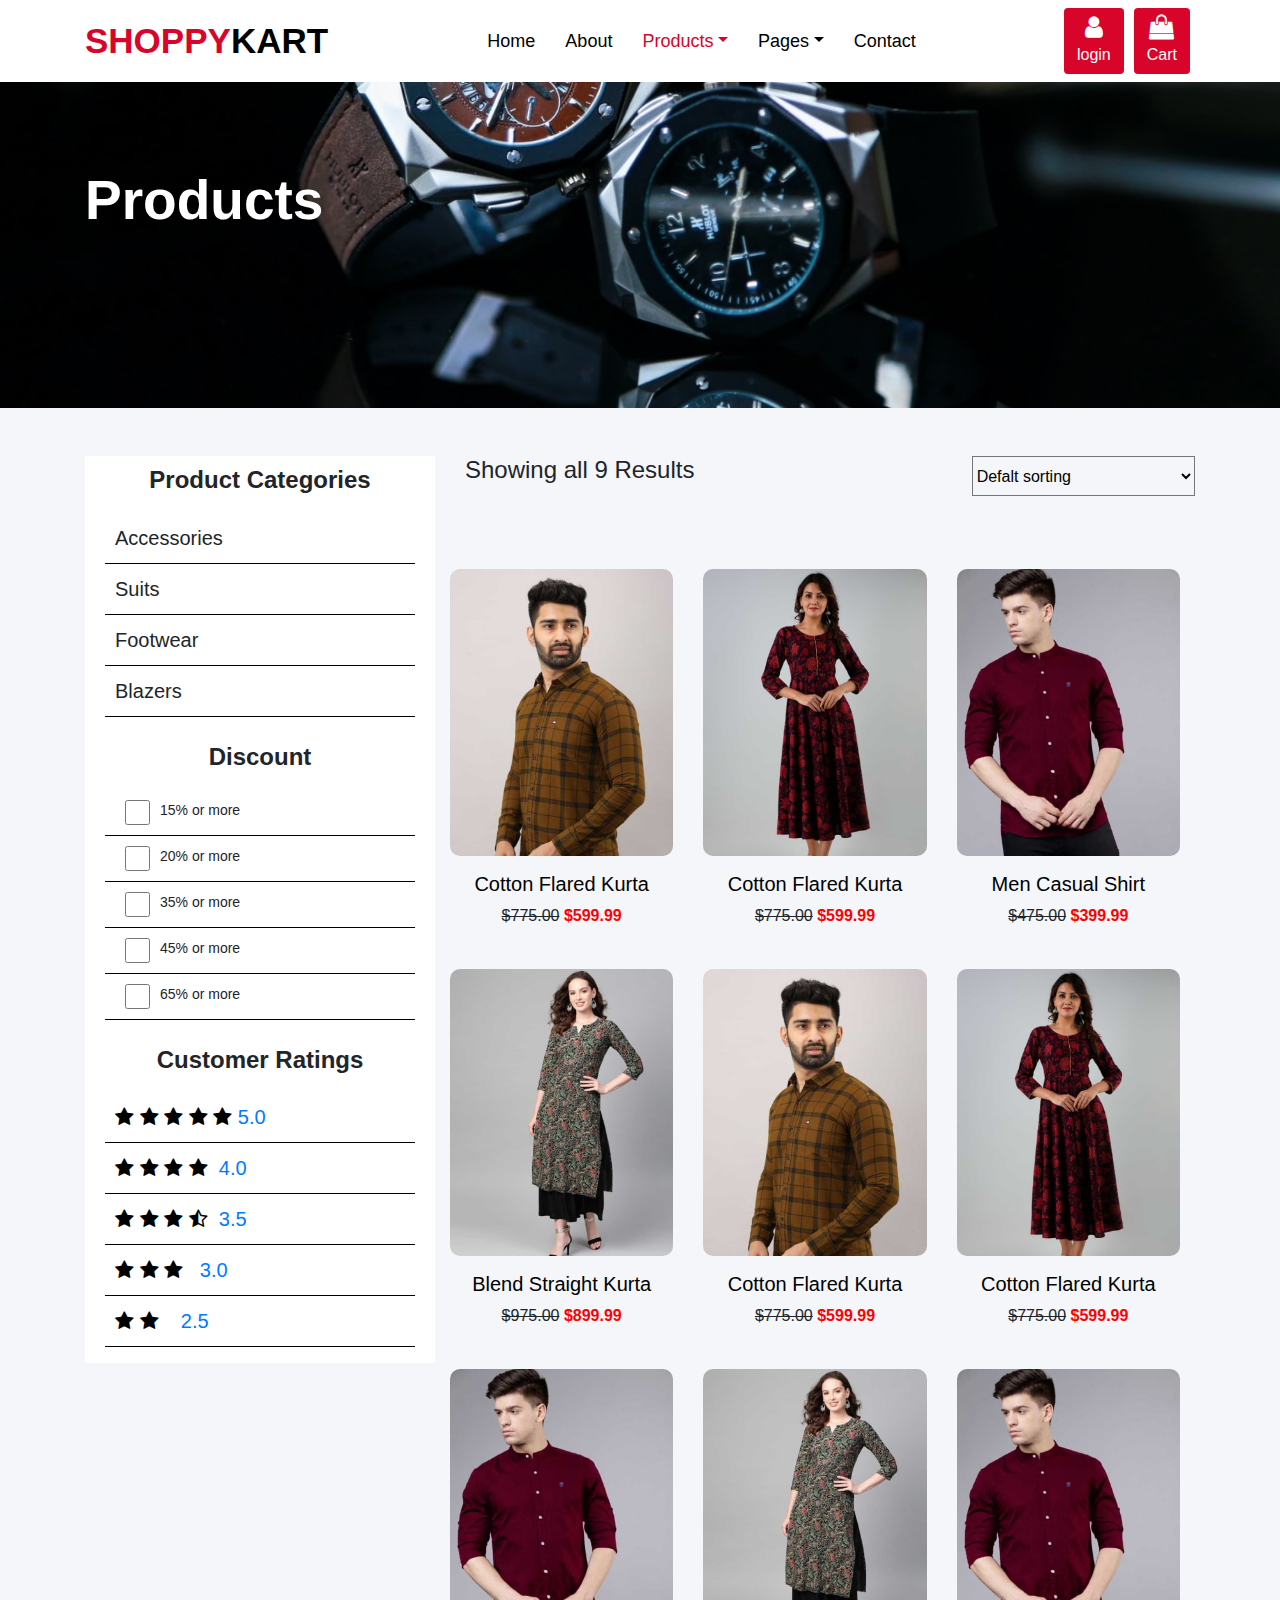
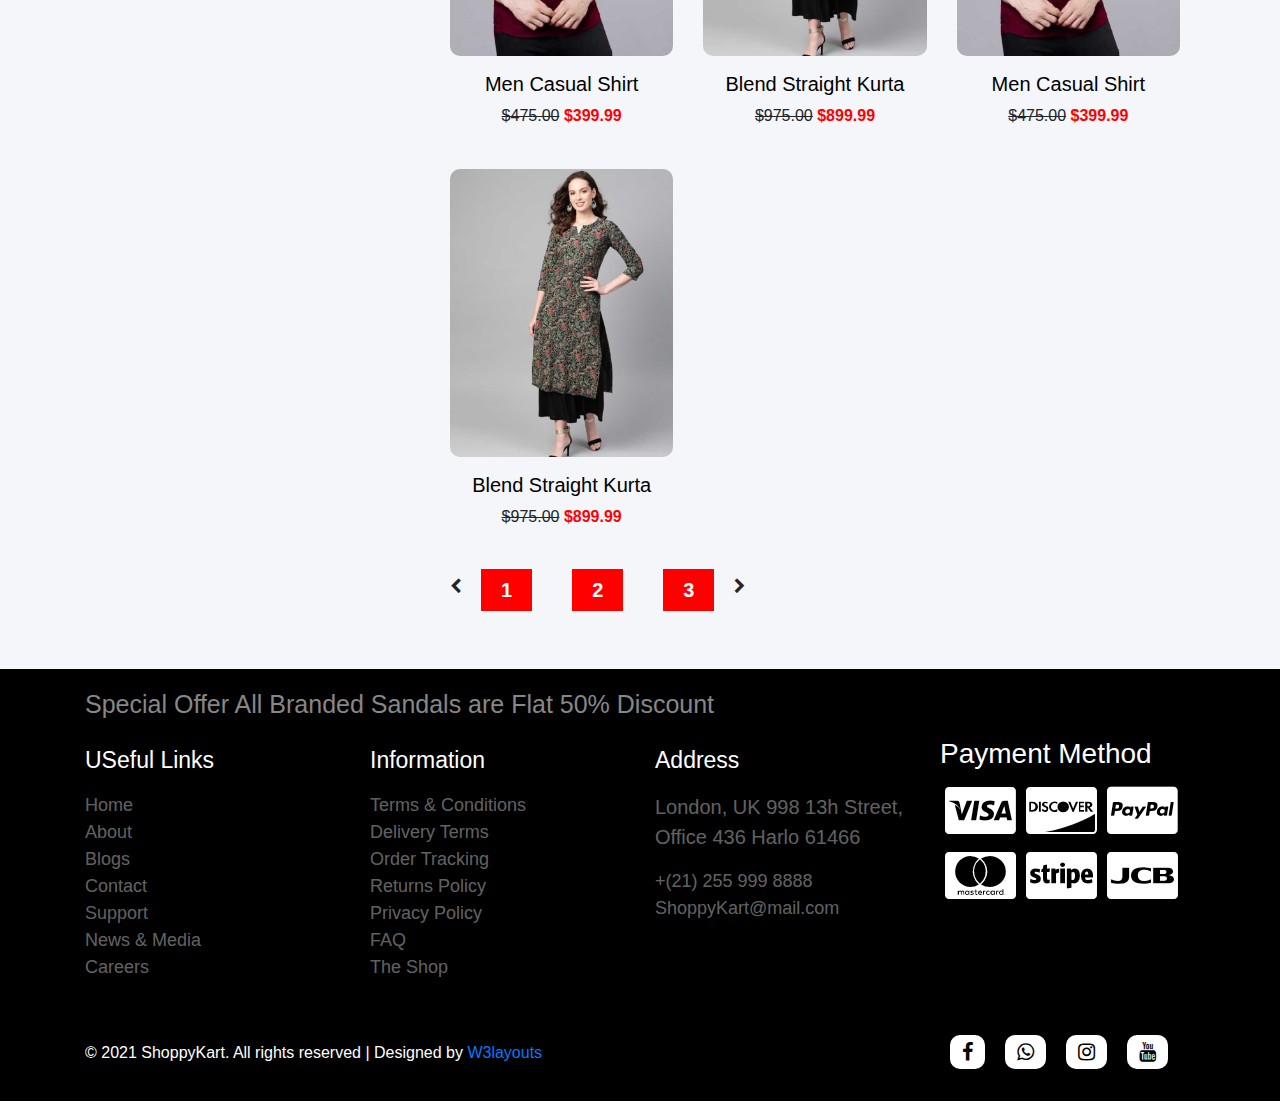
<file: product.html>
<!DOCTYPE html>
<html>
<head>
	<title>shopkart bootstarp</title>
	<link rel="stylesheet" type="text/css" href="css/style.css">
	<link rel="stylesheet" type="text/css" href="css/bootstrap.css">
  <link rel="stylesheet" href="https://cdnjs.cloudflare.com/ajax/libs/font-awesome/4.7.0/css/font-awesome.min.css">
  <link rel="shortcut icon" href="images/s1.png">
  <link href="https://unpkg.com/aos@2.3.1/dist/aos.css" rel="stylesheet">
  <meta name="viewport" content="width=device-width, initial-scale=1, shrink-to-fit=no">
    <meta name="description" content="">
    <link href="https://unpkg.com/aos@2.3.1/dist/aos.css" rel="stylesheet">

</head>
<body>
	
  <!-- nav -->

  <nav class="navbar fixed-top navbar-expand-sm navbar-dark menu bgcolor">
    <div class="container">
      <div class="logo">
      <a class="navbar-brand" href="index.html"><span>Shoppy</span>kart</a>
    </div>
      <button class="navbar-toggler" type="button" data-toggle="collapse" data-target="#navbarCollapse" aria-controls="navbarCollapse" aria-expanded="false" aria-label="Toggle navigation">
        <span class="navbar-toggler-icon"></span>
      </button>
      <div class="collapse navbar-collapse" id="navbarCollapse">
        <ul class="navbar-nav m-auto">
          <li><a class="nav-link " href="index.html">Home</a></li>
          <li><a class="nav-link" href="about.html">About</a></li>
         <li class="nav-item dropdown">
            <a class="nav-link dropdown-toggle active" href="https://getbootstrap.com" id="dropdown10" data-toggle="dropdown" aria-haspopup="true" aria-expanded="false">Products</a>
            <div class="dropdown-menu" aria-labelledby="dropdown10">
              <a class="dropdown-item" href="product.html">Products</a>
              <a class="dropdown-item" href="#">Products single</a>
              <a class="dropdown-item" href="#">cart</a>
              
            </div>
          </li>
          <li class="nav-item dropdown">
            <a class="nav-link dropdown-toggle" href="https://getbootstrap.com" id="dropdown10" data-toggle="dropdown" aria-haspopup="true" aria-expanded="false">Pages</a>
            <div class="dropdown-menu" aria-labelledby="dropdown10">
              <a class="dropdown-item" href="blog.html">Blog Page</a>
              <a class="dropdown-item" href="#">Blog Single</a>
              <a class="dropdown-item" href="#">Landing Single</a>
              <a class="dropdown-item" href="#">FAQ</a>
              <a class="dropdown-item" href="#">Elements</a>
            </div>
          </li>
          <li><a class="nav-link " href="contact.html">Contact</a></li>
        </ul>
      </div>

         <button class="btn" data-path="form-popup"><i class="fa fa-user me"></i><br>login</button>
  <button class="btn" data-path="me-popup"><i class="fa fa-shopping-bag"></i><br>Cart</button>


  <div class="modals">
    <div class="modal-overlay">
      <div class="modal modal--1" data-target="form-popup">
        Login
      </div>
      <div class="modal modal--2" data-target="me-popup">
       Cart
      </div>
    </div>
  </div>
    </div>
    </nav>

    <!-- <banner -->

      <div class="banner">
        <div class="container">
          <div class="row">
            <div class="col-md-4">
              <h2>Products </h2>
            </div>

            <div class="col-md-5">
              
            </div>


          </div>
        </div>
      </div>



<!-- products -->
          

            <div class="container">
              <div class="row">
                <div class="col-md-4">
                  <div class="side1 mt-5">
                    <h4>Product Categories</h4>
                    <ul>
                      
                           <li> Accessories <i class="badge badge-primary badge-pill"></i></li>
                           <li> Suits  </li>
                           <li> Footwear  </li>
                           <li> Blazers </li>
                          
                    </ul>

                    <div class="side2">
                    <h4>Discount</h4>
                    <ul>
                    <li><input type="checkbox" name=""> 15% or more</li>
                    <li><input type="checkbox" name=""> 20% or more</li>
                    <li><input type="checkbox" name=""> 35% or more</li>
                    <li><input type="checkbox" name=""> 45% or more</li>
                    <li><input type="checkbox" name=""> 65% or more</li>
                    </ul>
                  </div>

                  <div class="side4">
                                    <h4>Customer Ratings</h4>
                                    <ul class="ratingshyny">
                                        <li>
                                            <a href="#">
                                                <span class="fa fa-star" aria-hidden="true"></span>
                                                <span class="fa fa-star" aria-hidden="true"></span>
                                                <span class="fa fa-star" aria-hidden="true"></span>
                                                <span class="fa fa-star" aria-hidden="true"></span>
                                                <span class="fa fa-star" aria-hidden="true"></span>
                                                <span>5.0</span>
                                            </a>
                                        </li>
                                        <li>
                                            <a href="#">
                                                <span class="fa fa-star" aria-hidden="true"></span>
                                                <span class="fa fa-star" aria-hidden="true"></span>
                                                <span class="fa fa-star" aria-hidden="true"></span>
                                                <span class="fa fa-star" aria-hidden="true"></span>
                                                <span class="fa fa-star-half-alt" aria-hidden="true"></span>
                                                <span>4.0</span>
                                            </a>
                                        </li>
                                        <li>
                                            <a href="#">
                                                <span class="fa fa-star" aria-hidden="true"></span>
                                                <span class="fa fa-star" aria-hidden="true"></span>
                                                <span class="fa fa-star" aria-hidden="true"></span>
                                                <span class="fa fa-star-half-o" aria-hidden="true"></span>
                                                <span class="fa fa-star-half-alt" aria-hidden="true"></span>
                                                <span>3.5</span>
                                            </a>
                                        </li>
                                        <li>
                                            <a href="#">
                                                <span class="fa fa-star" aria-hidden="true"></span>
                                                <span class="fa fa-star" aria-hidden="true"></span>
                                                <span class="fa fa-star" aria-hidden="true"></span>
                                                <span class="fa fa-star-half-alt" aria-hidden="true"></span>
                                                <span class="fa fa-star-half-alt" aria-hidden="true"></span>
                                                <span>3.0</span>
                                            </a>
                                        </li>
                                        <li>
                                            <a href="#">
                                                <span class="fa fa-star" aria-hidden="true"></span>
                                                <span class="fa fa-star" aria-hidden="true"></span>
                                                <span class="fa fa-star-half-alt" aria-hidden="true"></span>
                                                <span class="fa fa-star-half-alt" aria-hidden="true"></span>
                                                <span class="fa fa-star-half-alt" aria-hidden="true"></span>
                                                <span>2.5</span>
                                            </a>
                                        </li>
                                    </ul>
                             </div>   
                  </div>
                </div>

                <div class="col-md-8">
                  <div class="row mt-5">
                    <div class="col-md-6">
                      <h4>Showing all 9 Results</h4>
                    </div>

                    <div class=" offset-2 col-md-4 select">
                     <select>
                       <option>Defalt sorting</option>
                        <option>option1</option>
                         <option>2</option>
                          <option>3</option>
                           <option>4</option>
                     </select>
                    </div>

                    <div class="row product mt-5">
              <div class="col-md-4">
                <div class="s1">
                    <figure>
                    <img src="images/shop-1.jpg" width="100%">
                  <figcaption>
                    <ul>
                      <li><a href="#"><i class="fa fa-eye"></i></a></li>
                      <li><a href="#"><i class="fa fa-shopping-bag"></i></a></li>
                    </ul>
                 </figcaption>
                 </figure>
                 <h5><a href="#">Cotton Flared Kurta </a></h5>
                  <p><s>$775.00</s>    <span>$599.99</span></p>
                 </div>
              </div>

              <div class="col-md-4">
                <div class="s1">
                 <figure>
                    <img src="images/shop-2.jpg" width="100%">
                  <figcaption>
                    <ul>
                      <li><a href="#"><i class="fa fa-eye"></i></a></li>
                      <li><a href="#"><i class="fa fa-shopping-bag"></i></a></li>
                    </ul>
                 </figcaption>
                 </figure>
                  <h5><a href="#">Cotton Flared Kurta </a></h5>
                  <p><s>$775.00</s>    <span>$599.99</span></p>
                </div>
              </div>

              <div class="col-md-4">
                <div class="s1">
                  <figure>
                    <img src="images/shop-3.jpg" width="100%">
                  <figcaption>
                    <ul>
                      <li><a href="#"><i class="fa fa-eye"></i></a></li>
                      <li><a href="#"><i class="fa fa-shopping-bag"></i></a></li>
                    </ul>
                 </figcaption>
                 </figure>
                  <h5><a href="#">Men Casual Shirt </a></h5>
                  <p><s>$475.00</s>    <span> $399.99</span></p>
                </div>
              </div>

              <div class="col-md-4">
                <div class="s1">
                  <figure>
                    <img src="images/shop-4.jpg" width="100%">
                  <figcaption>
                    <ul>
                      <li><a href="#"><i class="fa fa-eye"></i></a></li>
                      <li><a href="#"><i class="fa fa-shopping-bag"></i></a></li>
                    </ul>
                 </figcaption>
                 </figure>
                  <h5><a href="#">Blend Straight Kurta  </a></h5>
                  <p><s>$975.00</s>    <span>$899.99</span></p>
                </div>
              </div>

              
              <div class="col-md-4">
                <div class="s1">
                    <figure>
                    <img src="images/shop-1.jpg" width="100%">
                  <figcaption>
                    <ul>
                      <li><a href="#"><i class="fa fa-eye"></i></a></li>
                      <li><a href="#"><i class="fa fa-shopping-bag"></i></a></li>
                    </ul>
                 </figcaption>
                 </figure>
                 <h5><a href="#">Cotton Flared Kurta </a></h5>
                  <p><s>$775.00</s>    <span>$599.99</span></p>
                 </div>
              </div>

              <div class="col-md-4">
                <div class="s1">
                 <figure>
                    <img src="images/shop-2.jpg" width="100%">
                  <figcaption>
                    <ul>
                      <li><a href="#"><i class="fa fa-eye"></i></a></li>
                      <li><a href="#"><i class="fa fa-shopping-bag"></i></a></li>
                    </ul>
                 </figcaption>
                 </figure>
                  <h5><a href="#">Cotton Flared Kurta </a></h5>
                  <p><s>$775.00</s>    <span>$599.99</span></p>
                </div>
              </div>

              <div class="col-md-4">
                <div class="s1">
                  <figure>
                    <img src="images/shop-3.jpg" width="100%">
                  <figcaption>
                    <ul>
                      <li><a href="#"><i class="fa fa-eye"></i></a></li>
                      <li><a href="#"><i class="fa fa-shopping-bag"></i></a></li>
                    </ul>
                 </figcaption>
                 </figure>
                  <h5><a href="#">Men Casual Shirt </a></h5>
                  <p><s>$475.00</s>    <span> $399.99</span></p>
                </div>
              </div>

              <div class="col-md-4">
                <div class="s1">
                  <figure>
                    <img src="images/shop-4.jpg" width="100%">
                  <figcaption>
                    <ul>
                      <li><a href="#"><i class="fa fa-eye"></i></a></li>
                      <li><a href="#"><i class="fa fa-shopping-bag"></i></a></li>
                    </ul>
                 </figcaption>
                 </figure>
                  <h5><a href="#">Blend Straight Kurta  </a></h5>
                  <p><s>$975.00</s>    <span>$899.99</span></p>
                </div>
              </div>

              <div class="col-md-4">
                <div class="s1">
                  <figure>
                    <img src="images/shop-3.jpg" width="100%">
                  <figcaption>
                    <ul>
                      <li><a href="#"><i class="fa fa-eye"></i></a></li>
                      <li><a href="#"><i class="fa fa-shopping-bag"></i></a></li>
                    </ul>
                 </figcaption>
                 </figure>
                  <h5><a href="#">Men Casual Shirt </a></h5>
                  <p><s>$475.00</s>    <span> $399.99</span></p>
                </div>
              </div>

              <div class="col-md-4">
                <div class="s1">
                  <figure>
                    <img src="images/shop-4.jpg" width="100%">
                  <figcaption>
                    <ul>
                      <li><a href="#"><i class="fa fa-eye"></i></a></li>
                      <li><a href="#"><i class="fa fa-shopping-bag"></i></a></li>
                    </ul>
                 </figcaption>
                 </figure>
                  <h5><a href="#">Blend Straight Kurta  </a></h5>
                  <p><s>$975.00</s>    <span>$899.99</span></p>
                </div>
              </div>
               
             
               
             </div>


             <div class="page">
               <ul>
                <li><i class="fa fa-chevron-left"></i></li>
                 <li><a href="#">1</a></li>
                 <li><a href="#">2</a></li>
                 <li><a href="#">3</a></li>
                 <li><i class="fa fa-chevron-right"></i></li>

               </ul>
             </div>
                  </div>
                </div>
              </div>
            </div>



    


<!-- footer -->
  
        <div class="footer mt-5">
          <div class="container">
            <div class="heading">
              <h2>Special Offer All Branded Sandals are
Flat 50% Discount</h2>
            </div>
            <div class="row">
              <div class="col-md-3">
                <div class="user">
                  <h3>USeful Links</h3>
                  <ul>  
                  <li><a href="#">Home</a></li>
                  <li><a href="#">About</a></li>
                  <li><a href="#">Blogs</a></li>
                  <li><a href="#">Contact</a></li>
                  <li><a href="#">Support</a></li>
                  <li><a href="#">News & Media</a></li>
                  <li><a href="#">Careers</a></li>        
                  </ul>
                </div>
              </div>

              <div class="col-md-3">
                <div class="user">
                  <h3>Information</h3>
                  <ul>  
                  <li><a href="#">Terms & Conditions</a></li>
                  <li><a href="#">Delivery Terms</a></li>
                  <li><a href="#">Order Tracking</a></li>
                  <li><a href="#">Returns Policy</a></li>
                  <li><a href="#">Privacy Policy</a></li>
                  <li><a href="#">FAQ</a></li>
                  <li><a href="#">The Shop</a></li>        
                  </ul>
                </div>
              </div>

               <div class="col-md-3">
                <div class="user">
                  <h3>Address</h3>
                  <p>London, UK
998 13h Street, Office 436
Harlo 61466</p>
<ul class="f">
<li><a href="#">+(21) 255 999 8888</a></li>
<li><a href="#">ShoppyKart@mail.com</a></li>
</ul>

                </div>
              </div>

              <div class="col-md-3">
                
                  <div class="user4">
                    <h3>Payment Method</h3>
                    <ul>
                      <li><a href="#"><i class="fa fa-cc-visa"></i></a></li>
                      <li><a href="#"><i class="fa fa-cc-discover"></i></a></li>
                       <li><a href="#"><i class="fa fa-cc-paypal"></i></a></li>
                        <li><a href="#"><i class="fa fa-cc-mastercard"></i></a></li>
                         <li><a href="#"><i class="fa fa-cc-stripe"></i></a></li> 
                          <li><a href="#"><i class="fa fa-cc-jcb"></i></a></li>
                    </ul>
                  </div>
               
              </div>



                <div class="col-md-6 mt-4">
                  <p style="color: #fff;padding: 20px 0;">© 2021 ShoppyKart. All rights reserved | Designed by <a href="#">W3layouts</a></p>
                </div>

                <div class=" offset-3 col-md-3 mt-4">
                  <div class="user1 mr-auto">
                    <ul>
                      <li><a href="https://www.facebook.com/" target="blank" title="facebook"><i class="fa fa-facebook"></i></a></li>
                      <li><a href="https://web.whatsapp.com/" target="blank" title="whatsapp"><i class="fa fa-whatsapp"></i></a></li>
                      <li><a href="https://www.instagram.com/" target="blank" title="instagram"><i class="fa fa-instagram"></i></a></li>
                      <li><a href="https://www.youtube.com/" target="blank" title="youtube"><i class="fa fa-youtube"></i></a></li>
                    </ul>
                  </div>
                </div>

            </div>
          </div>
        </div>

          <!-- Back to top button -->
<a id="button"></a>


</body>
<script type="text/javascript" src="js/jquery-1.9.1.min.js"></script>
<script type="text/javascript" src="js/bootstrap.min.js"></script>

<script>
  // number count for stats, using jQuery animate

$('.counting').each(function() {
  var $this = $(this),
      countTo = $this.attr('data-count');
  
  $({ countNum: $this.text()}).animate({
    countNum: countTo
  },

  {

    duration: 3000,
    easing:'linear',
    step: function() {
      $this.text(Math.floor(this.countNum));
    },
    complete: function() {
      $this.text(this.countNum);
      //alert('finished');
    }

  });  
  

});
</script>


<script>
  $(document).ready(function(){
    pagenum = 1;
    function AutoRotate() {
       var myele = null;
       var allElements = document.getElementsByTagName('label');
       for (var i = 0, n = allElements.length; i < n; i++) {
         var myfor = allElements[i].getAttribute('for');
         if ((myfor !== null) && (myfor == ('slide_2_' + pagenum))) {
           allElements[i].click();
           break;
         }
       }
       if (pagenum == 4) {
         pagenum = 1;
       } else {
         pagenum++;
       }
    }
    setInterval(AutoRotate, 5000);
  });
</script>

<!-- bottom to top  -->
<script type="text/javascript">
  var btn = $('#button');

$(window).scroll(function() {
  if ($(window).scrollTop() > 300) {
    btn.addClass('show');
  } else {
    btn.removeClass('show');
  }
});

btn.on('click', function(e) {
  e.preventDefault();
  $('html, body').animate({scrollTop:0}, '300');
});


</script>
<!-- end -->

<!-- aos animation -->
<script src="https://unpkg.com/aos@2.3.1/dist/aos.js"></script>
<script>
  AOS.init();
</script>
<!-- end animation -->
<script>
  function scrollValue() {
    var navbar = document.getElementById('navbar');
    var scroll = window.scrollY;
    if (scroll < 200) {
        navbar.classList.remove('BgColour');
    } else {
        navbar.classList.add('BgColour');
    }
}

window.addEventListener('scroll', scrollValue);
</script>

<!-- video button -->
<script>
  $('#play-video').on('click', function(e){
  e.preventDefault();
  $('#video-overlay').addClass('open');
  $("#video-overlay").append('<iframe width="560" height="315" src="https://www.youtube.com/embed/ngElkyQ6Rhs" frameborder="0" allowfullscreen></iframe>');
});

$('.video-overlay, .video-overlay-close').on('click', function(e){
  e.preventDefault();
  close_video();
});

$(document).keyup(function(e){
  if(e.keyCode === 27) { close_video(); }
});

function close_video() {
  $('.video-overlay.open').removeClass('open').find('iframe').remove();
};
</script>
<script>
  
// vars
'use strict'
var testim = document.getElementById("testim"),
    testimDots = Array.prototype.slice.call(document.getElementById("testim-dots").children),
    testimContent = Array.prototype.slice.call(document.getElementById("testim-content").children),
    testimLeftArrow = document.getElementById("left-arrow"),
    testimRightArrow = document.getElementById("right-arrow"),
    testimSpeed = 4500,
    currentSlide = 0,
    currentActive = 0,
    testimTimer,
    touchStartPos,
    touchEndPos,
    touchPosDiff,
    ignoreTouch = 30;
;

window.onload = function() {

    // Testim Script
    function playSlide(slide) {
        for (var k = 0; k < testimDots.length; k++) {
            testimContent[k].classList.remove("active");
            testimContent[k].classList.remove("inactive");
            testimDots[k].classList.remove("active");
        }

        if (slide < 0) {
            slide = currentSlide = testimContent.length-1;
        }

        if (slide > testimContent.length - 1) {
            slide = currentSlide = 0;
        }

        if (currentActive != currentSlide) {
            testimContent[currentActive].classList.add("inactive");            
        }
        testimContent[slide].classList.add("active");
        testimDots[slide].classList.add("active");

        currentActive = currentSlide;
    
        clearTimeout(testimTimer);
        testimTimer = setTimeout(function() {
            playSlide(currentSlide += 1);
        }, testimSpeed)
    }

    testimLeftArrow.addEventListener("click", function() {
        playSlide(currentSlide -= 1);
    })

    testimRightArrow.addEventListener("click", function() {
        playSlide(currentSlide += 1);
    })    

    for (var l = 0; l < testimDots.length; l++) {
        testimDots[l].addEventListener("click", function() {
            playSlide(currentSlide = testimDots.indexOf(this));
        })
    }

    playSlide(currentSlide);

    // keyboard shortcuts
    document.addEventListener("keyup", function(e) {
        switch (e.keyCode) {
            case 37:
                testimLeftArrow.click();
                break;
                
            case 39:
                testimRightArrow.click();
                break;

            case 39:
                testimRightArrow.click();
                break;

            default:
                break;
        }
    })
    
    testim.addEventListener("touchstart", function(e) {
        touchStartPos = e.changedTouches[0].clientX;
    })
  
    testim.addEventListener("touchend", function(e) {
        touchEndPos = e.changedTouches[0].clientX;
      
        touchPosDiff = touchStartPos - touchEndPos;
      
        console.log(touchPosDiff);
        console.log(touchStartPos); 
        console.log(touchEndPos); 

      
        if (touchPosDiff > 0 + ignoreTouch) {
            testimLeftArrow.click();
        } else if (touchPosDiff < 0 - ignoreTouch) {
            testimRightArrow.click();
        } else {
          return;
        }
      
    })
}


</script>

<script type="text/javascript">
  (function($) {
  $.fn.countTo = function(options) {
    options = options || {};

    return $(this).each(function() {
      // set options for current element
      var settings = $.extend(
        {},
        $.fn.countTo.defaults,
        {
          from: $(this).data("from"),
          to: $(this).data("to"),
          speed: $(this).data("speed"),
          refreshInterval: $(this).data("refresh-interval"),
          decimals: $(this).data("decimals")
        },
        options
      );

      // how many times to update the value, and how much to increment the value on each update
      var loops = Math.ceil(settings.speed / settings.refreshInterval),
        increment = (settings.to - settings.from) / loops;

      // references & variables that will change with each update
      var self = this,
        $self = $(this),
        loopCount = 0,
        value = settings.from,
        data = $self.data("countTo") || {};

      $self.data("countTo", data);

      // if an existing interval can be found, clear it first
      if (data.interval) {
        clearInterval(data.interval);
      }
      data.interval = setInterval(updateTimer, settings.refreshInterval);

      // initialize the element with the starting value
      render(value);

      function updateTimer() {
        value += increment;
        loopCount++;

        render(value);

        if (typeof settings.onUpdate == "function") {
          settings.onUpdate.call(self, value);
        }

        if (loopCount >= loops) {
          // remove the interval
          $self.removeData("countTo");
          clearInterval(data.interval);
          value = settings.to;

          if (typeof settings.onComplete == "function") {
            settings.onComplete.call(self, value);
          }
        }
      }

      function render(value) {
        var formattedValue = settings.formatter.call(self, value, settings);
        $self.html(formattedValue);
      }
    });
  };

  $.fn.countTo.defaults = {
    from: 0, // the number the element should start at
    to: 0, // the number the element should end at
    speed: 1000, // how long it should take to count between the target numbers
    refreshInterval: 100, // how often the element should be updated
    decimals: 0, // the number of decimal places to show
    formatter: formatter, // handler for formatting the value before rendering
    onUpdate: null, // callback method for every time the element is updated
    onComplete: null // callback method for when the element finishes updating
  };

  function formatter(value, settings) {
    return value.toFixed(settings.decimals);
  }
})(jQuery);

jQuery(function($) {
  // custom formatting example
  $(".count-number").data("countToOptions", {
    formatter: function(value, options) {
      return value
        .toFixed(options.decimals)
        .replace(/\B(?=(?:\d{3})+(?!\d))/g, ",");
    }
  });

  // start all the timers
  $(".timer").each(count);

  function count(options) {
    var $this = $(this);
    options = $.extend({}, options || {}, $this.data("countToOptions") || {});
    $this.countTo(options);
  }
});

</script>
<script src="https://unpkg.com/aos@2.3.1/dist/aos.js"></script>
<script>
  AOS.init();
</script>

<script>
  var btn = $('#button');

$(window).scroll(function() {
  if ($(window).scrollTop() > 300) {
    btn.addClass('show');
  } else {
    btn.removeClass('show');
  }
});

btn.on('click', function(e) {
  e.preventDefault();
  $('html, body').animate({scrollTop:0}, '300');
});


</script>
<script>
  const btns = document.querySelectorAll('.btn');
const modalOverlay = document.querySelector('.modal-overlay ');
const modals = document.querySelectorAll('.modal');

btns.forEach((el) => {
  el.addEventListener('click', (e) => {
    let path = e.currentTarget.getAttribute('data-path');

    modals.forEach((el) => {
      el.classList.remove('modal--visible');
    });

    document.querySelector(`[data-target="${path}"]`).classList.add('modal--visible');
    modalOverlay.classList.add('modal-overlay--visible');
  });
});

modalOverlay.addEventListener('click', (e) => {
  if (e.target == modalOverlay) {
    modalOverlay.classList.remove('modal-overlay--visible');
    modals.forEach((el) => {
      el.classList.remove('modal--visible');
    });
  }
});
</script>
</html>
</file>
<file: css/style.css>
*{
	margin: 0;
	padding: 0;
}

ul{
	list-style: none  !important;
}

a{
	text-decoration: none !important;
}

#preloader{
  width: 100%;
  height: 100vh;
  background: hsl(345deg 84% 45%) url(../images/cart.gif)no-repeat center;
  position: fixed;
  z-index: 9999;
  background-size: 400px;
}

/*media query*/
@media(max-width: 768px){
  .menu{
    width: 100%;
    background: #fff8 !important;
    }




  .logo a{
    font-size: 23px !important;
    
  }

  /*.btn {
  
  padding: 0px;
  margin: 0 5px;
}*/

.navbar-toggler {
  padding: 3px 3px !important;
}



}


/*end of media query*/


  body{
    background-color: #f4f6f9 !important;
  }


.navbar-toggler:not(:disabled):not(.disabled) {
    cursor: pointer;
    background-color: #000;
}

.logo a{
	font-size: 35px;
	font-weight: bold;
	text-transform: uppercase;
  color: #000 !important;
}

.logo span{
	color: #d90429;
}

.menu {
	background: #fff;
}


.menu ul li a{
	font-size:18px !important;
	color: #000 !important;
	padding: 6px 15px !important; 

}

.menu ul li a:hover,.menu ul li a.active{
	color: #d90429 !important;
}

.dropdown-item a{
	background: #000 !important;
	color: #000 !important;

}


button{
	padding: 5px 30px;
	background-color: #d90429;
	border: none;
}

button i{
	color: white;
	font-size: 25px !important;
}

button a{
	color: white;
}

.shipping{
	width: 100%;
	min-height: 100px;
	float: left;
	background: #fff;
}

.sheep h1{
	text-align: center;
  padding: 20px 0 0 0 ;

}

.picture{
  width: 100%;
  height: auto;
  float: left;
}
.pic1 img{
  width: 100%;
  min-height: 300px;
  float: left;
	position: relative;
}

.pic1 figure figcaption{
	position: absolute;
	top: 0%

}


.pic1 figure figcaption h1{
	color: #fff;
	padding: 30px 30px;
}

.pic1 figure figcaption button{
	color: #fff;
	margin:  10px 30px;
	padding: 15px 30px;
}

.img{
	overflow: hidden;
	border-radius: 10px;
}

.img img{
	
	transition: 0.5s;
}

.img:hover img{
	transform: scale(1.1);
}

.heading h1{
	padding: 20px 0;
	font-weight: bold;
	text-decoration: underline;

}

.deal{
	width: 100%;
	height: auto;
	float: left;
	background: #f4f6f9;

}


.p1 h5{
	
	
	padding: 8% 0 8% 0 !important;
}
.p1 a{
	
	font-size: 22px;
	color: #000;
	text-align: center;
	
}


.video{
	width: 100%;
	min-height: 400px;
	float: left;
	background: url(../images/banner5.jpg)center;
}

.video .head h1{
	text-align: center;
	color: #fff;
	font-size: 45px;
	padding: 10% 0 20px 0;
	font-weight: bold;
}

/*video button*/

.video-play-button {
  position: absolute;
  z-index: 10;
  top: 50%;
  left: 50%;
  transform: translateX(-50%) translateY(-50%);
  box-sizing: content-box;
  display: block;
  width: 32px;
  height: 44px;
  /* background: #fa183d; */
  border-radius: 50%;
  padding: 18px 20px 18px 28px;
  margin: 15% 0 0 0;
}

.video-play-button:before {
  content: "";
  position: absolute;
  z-index: 0;
  left: 50%;
  top: 50%;
  transform: translateX(-50%) translateY(-50%);
  display: block;
  width: 80px;
  height: 80px;
  background: #ba1f24;
  border-radius: 50%;
  animation: pulse-border 1500ms ease-out infinite;
}

.video-play-button:after {
  content: "";
  position: absolute;
  z-index: 1;
  left: 50%;
  top: 50%;
  transform: translateX(-50%) translateY(-50%);
  display: block;
  width: 80px;
  height: 80px;
  background: #fa183d;
  border-radius: 50%;
  transition: all 200ms;
}

.video-play-button:hover:after {
  background-color: darken(#fa183d, 10%);
}

.video-play-button img {
  position: relative;
  z-index: 3;
  max-width: 100%;
  width: auto;
  height: auto;
}

.video-play-button span {
  display: block;
  position: relative;
  z-index: 3;
  width: 0;
  height: 0;
  border-left: 32px solid #fff;
	border-top: 22px solid transparent;
	border-bottom: 22px solid transparent;
}

@keyframes pulse-border {
  0% {
    transform: translateX(-50%) translateY(-50%) translateZ(0) scale(1);
    opacity: 1;
  }
  100% {
    transform: translateX(-50%) translateY(-50%) translateZ(0) scale(1.5);
    opacity: 0;
  }
}



.video-overlay {
  position: fixed;
  z-index: -1;
  top: 0;
  bottom: 0;
  left: 0;
  right: 0;
  background: rgba(0,0,0,0.80);
  opacity: 0;
  transition: all ease 500ms;
}

.video-overlay.open {
  position: fixed;
  z-index: 1000;
  opacity: 1;
}

.video-overlay-close {
  position: absolute;
  z-index: 1000;
  top: 15px;
  right: 20px;
  font-size: 36px;
  line-height: 1;
  font-weight: 400;
  color: #fff;
  text-decoration: none;
  cursor: pointer;
  transition: all 200ms;
}

.video-overlay-close:hover {
  color: #fa183d;
}

.video-overlay iframe {
  position: absolute;
  top: 50%;
  left: 50%;
  transform: translateX(-50%) translateY(-50%);
  /* width: 90%; */
  /* height: auto; */
  box-shadow: 0 0 15px rgba(0,0,0,0.75);
}


.sh h1{
	text-transform: uppercase;
	font-weight: bold;
	text-decoration: underline;
}


.s1{
	width: 100%;
	height: auto;
	float: left;
	margin-top: 25px;
	position: relative;
	overflow: hidden;
}


.s1 figure figcaption{
	position: absolute;
	overflow: hidden;
	top: 35%;
	bottom: 20%;
	right: -18%;
	left: 24%;
	text-align: center;
	opacity: 0%;
	transition: 0.5s;
}
.s1:hover figure figcaption{

	opacity: 1;
}

.s1 figure figcaption i{
	font-size: 25px;
	color: red;
	margin: 10px 0 0 0;
	transform: translate(-100%);
	transition: 0.5s;
	background: #fff;
	width: 45px ;
	height: 45px;
	border-radius: 50%;
	line-height: 45px;
}

.s1 {
	text-align: center;
}

.s1 a{
	color: #000;
}

.s1 span{
	color: red;
	font-weight: bold;
}

.s1 img{
	border-radius: 10px;	 
}

/*client*/

.client{
	width: 100%;
	height: auto;
	float: left;
	background: url(../images/banner3.jpg)center;
	overflow: hidden;
	
}

.client1 strong{
	color: red;

}

.client1 h2{
	color: #fff;
	font-weight: bold;
	padding: 10px 0;
	
}

.client1 p{
	color: #fff;
	font-size: 20px;
	text-align: justify;
}

.client1{
	padding:30% 0 0 0 ;
}

/*testmonial*/


.testimonial-section2{
  /*height: 600px;*/
  position: relative;
  padding: 50px 0;
  background-color: #e91c5e;
}

.testim .wrap {
    position: relative;
    width: 100%;
    max-width: 1020px;
    padding: 40px 20px;
    margin: auto;
}

.testim .arrow {
    display: block;
    position: absolute;
    color: #eee;
    cursor: pointer;
    font-size: 2em;
    top: 50%;
    -webkit-transform: translateY(-50%);
    -ms-transform: translateY(-50%);
    -moz-transform: translateY(-50%);
    -o-transform: translateY(-50%);
    transform: translateY(-50%);
    -webkit-transition: all .3s ease-in-out;    
    -ms-transition: all .3s ease-in-out;    
    -moz-transition: all .3s ease-in-out;    
    -o-transition: all .3s ease-in-out;    
    transition: all .3s ease-in-out;
    padding: 5px;
    z-index: 22222222;
}

.testim .arrow:before {
    cursor: pointer;
    visibility: hidden;
}

.testim .arrow:hover {
    color: #2b288d;
}
    

.testim .arrow.left {
    left: 10px;
}

.testim .arrow.right {
    right: 10px;
}

.testim .dots {
    text-align: center;
    position: absolute;
    width: 100%;
    bottom: 60px;
    left: 0;
    display: block;
    z-index: 3333;
    height: 12px;
}

.testim .dots .dot {
    list-style-type: none;
    display: inline-block;
    width: 12px;
    height: 12px;
    border-radius: 50%;
    border: 1px solid #eee;
    margin: 0 10px;
    cursor: pointer;
    -webkit-transition: all .5s ease-in-out;    
    -ms-transition: all .5s ease-in-out;    
    -moz-transition: all .5s ease-in-out;    
    -o-transition: all .5s ease-in-out;    
    transition: all .5s ease-in-out;
    position: relative;
}

.testim .dots .dot.active,
.testim .dots .dot:hover {
    background:red;
    border-color: #2b288d;
}

.testim .dots .dot.active {
    -webkit-animation: testim-scale .5s ease-in-out forwards;   
    -moz-animation: testim-scale .5s ease-in-out forwards;   
    -ms-animation: testim-scale .5s ease-in-out forwards;   
    -o-animation: testim-scale .5s ease-in-out forwards;   
    animation: testim-scale .5s ease-in-out forwards;   
}
    
.testim .cont {
    position: relative;
    overflow: hidden;
}

.testim .cont > div {
    text-align: center;
    position: absolute;
    top: 0;
    left: 0;
    padding: 0 0 70px 0;
    opacity: 0;
}

.testim .cont > div.inactive {
    opacity: 1;
}
    

.testim .cont > div.active {
    position: relative;
    opacity: 1;
}
    

.testim .cont div .img img {
    display: block;
    width: 100px;
    height: 100px;
    margin: auto;
    border-radius: 50%;
}

.testim .cont div .h4 {
    color: #2b288d;
    font-size: 1.2em;
    margin: 15px 0;
}

.testim .cont div p {
    font-size: 1.15em;
    color: #eee;
    width: 80%;
    margin: auto;
}

.testim .cont div.active .img img {
    -webkit-animation: testim-show .5s ease-in-out forwards;            
    -moz-animation: testim-show .5s ease-in-out forwards;            
    -ms-animation: testim-show .5s ease-in-out forwards;            
    -o-animation: testim-show .5s ease-in-out forwards;            
    animation: testim-show .5s ease-in-out forwards;            
}

.testim .cont div.active .h4 {
    -webkit-animation: testim-content-in .4s ease-in-out forwards;    
    -moz-animation: testim-content-in .4s ease-in-out forwards;    
    -ms-animation: testim-content-in .4s ease-in-out forwards;    
    -o-animation: testim-content-in .4s ease-in-out forwards;    
    animation: testim-content-in .4s ease-in-out forwards;    
}

.testim .cont div.active p {
    -webkit-animation: testim-content-in .5s ease-in-out forwards;    
    -moz-animation: testim-content-in .5s ease-in-out forwards;    
    -ms-animation: testim-content-in .5s ease-in-out forwards;    
    -o-animation: testim-content-in .5s ease-in-out forwards;    
    animation: testim-content-in .5s ease-in-out forwards;    
}

.testim .cont div.inactive .img img {
    -webkit-animation: testim-hide .5s ease-in-out forwards;            
    -moz-animation: testim-hide .5s ease-in-out forwards;            
    -ms-animation: testim-hide .5s ease-in-out forwards;            
    -o-animation: testim-hide .5s ease-in-out forwards;            
    animation: testim-hide .5s ease-in-out forwards;            
}

.testim .cont div.inactive .h4 {
    -webkit-animation: testim-content-out .4s ease-in-out forwards;        
    -moz-animation: testim-content-out .4s ease-in-out forwards;        
    -ms-animation: testim-content-out .4s ease-in-out forwards;        
    -o-animation: testim-content-out .4s ease-in-out forwards;        
    animation: testim-content-out .4s ease-in-out forwards;        
}

.testim .cont div.inactive p {
    -webkit-animation: testim-content-out .5s ease-in-out forwards;    
    -moz-animation: testim-content-out .5s ease-in-out forwards;    
    -ms-animation: testim-content-out .5s ease-in-out forwards;    
    -o-animation: testim-content-out .5s ease-in-out forwards;    
    animation: testim-content-out .5s ease-in-out forwards;    
}

@-webkit-keyframes testim-scale {
    0% {
        -webkit-box-shadow: 0px 0px 0px 0px #eee;
        box-shadow: 0px 0px 0px 0px #eee;
    }

    35% {
        -webkit-box-shadow: 0px 0px 10px 5px #eee;        
        box-shadow: 0px 0px 10px 5px #eee;        
    }

    70% {
        -webkit-box-shadow: 0px 0px 10px 5px #ea830e;        
        box-shadow: 0px 0px 10px 5px #ea830e;        
    }

    100% {
        -webkit-box-shadow: 0px 0px 0px 0px #ea830e;        
        box-shadow: 0px 0px 0px 0px #ea830e;        
    }
}

@-moz-keyframes testim-scale {
    0% {
        -moz-box-shadow: 0px 0px 0px 0px #eee;
        box-shadow: 0px 0px 0px 0px #eee;
    }

    35% {
        -moz-box-shadow: 0px 0px 10px 5px #eee;        
        box-shadow: 0px 0px 10px 5px #eee;        
    }

    70% {
        -moz-box-shadow: 0px 0px 10px 5px #ea830e;        
        box-shadow: 0px 0px 10px 5px #ea830e;        
    }

    100% {
        -moz-box-shadow: 0px 0px 0px 0px #ea830e;        
        box-shadow: 0px 0px 0px 0px #ea830e;        
    }
}

@-ms-keyframes testim-scale {
    0% {
        -ms-box-shadow: 0px 0px 0px 0px #eee;
        box-shadow: 0px 0px 0px 0px #eee;
    }

    35% {
        -ms-box-shadow: 0px 0px 10px 5px #eee;        
        box-shadow: 0px 0px 10px 5px #eee;        
    }

    70% {
        -ms-box-shadow: 0px 0px 10px 5px #ea830e;        
        box-shadow: 0px 0px 10px 5px #ea830e;        
    }

    100% {
        -ms-box-shadow: 0px 0px 0px 0px #ea830e;        
        box-shadow: 0px 0px 0px 0px #ea830e;        
    }
}

@-o-keyframes testim-scale {
    0% {
        -o-box-shadow: 0px 0px 0px 0px #eee;
        box-shadow: 0px 0px 0px 0px #eee;
    }

    35% {
        -o-box-shadow: 0px 0px 10px 5px #eee;        
        box-shadow: 0px 0px 10px 5px #eee;        
    }

    70% {
        -o-box-shadow: 0px 0px 10px 5px #ea830e;        
        box-shadow: 0px 0px 10px 5px #ea830e;        
    }

    100% {
        -o-box-shadow: 0px 0px 0px 0px #ea830e;        
        box-shadow: 0px 0px 0px 0px #ea830e;        
    }
}

@keyframes testim-scale {
    0% {
        box-shadow: 0px 0px 0px 0px #eee;
    }

    35% {
        box-shadow: 0px 0px 10px 5px #eee;        
    }

    70% {
        box-shadow: 0px 0px 10px 5px #ea830e;        
    }

    100% {
        box-shadow: 0px 0px 0px 0px #ea830e;        
    }
}

@-webkit-keyframes testim-content-in {
    from {
        opacity: 0;
        -webkit-transform: translateY(100%);
        transform: translateY(100%);
    }
    
    to {
        opacity: 1;
        -webkit-transform: translateY(0);        
        transform: translateY(0);        
    }
}

@-moz-keyframes testim-content-in {
    from {
        opacity: 0;
        -moz-transform: translateY(100%);
        transform: translateY(100%);
    }
    
    to {
        opacity: 1;
        -moz-transform: translateY(0);        
        transform: translateY(0);        
    }
}

@-ms-keyframes testim-content-in {
    from {
        opacity: 0;
        -ms-transform: translateY(100%);
        transform: translateY(100%);
    }
    
    to {
        opacity: 1;
        -ms-transform: translateY(0);        
        transform: translateY(0);        
    }
}

@-o-keyframes testim-content-in {
    from {
        opacity: 0;
        -o-transform: translateY(100%);
        transform: translateY(100%);
    }
    
    to {
        opacity: 1;
        -o-transform: translateY(0);        
        transform: translateY(0);        
    }
}

@keyframes testim-content-in {
    from {
        opacity: 0;
        transform: translateY(100%);
    }
    
    to {
        opacity: 1;
        transform: translateY(0);        
    }
}

@-webkit-keyframes testim-content-out {
    from {
        opacity: 1;
        -webkit-transform: translateY(0);
        transform: translateY(0);
    }
    
    to {
        opacity: 0;
        -webkit-transform: translateY(-100%);        
        transform: translateY(-100%);        
    }
}

@-moz-keyframes testim-content-out {
    from {
        opacity: 1;
        -moz-transform: translateY(0);
        transform: translateY(0);
    }
    
    to {
        opacity: 0;
        -moz-transform: translateY(-100%);        
        transform: translateY(-100%);        
    }
}

@-ms-keyframes testim-content-out {
    from {
        opacity: 1;
        -ms-transform: translateY(0);
        transform: translateY(0);
    }
    
    to {
        opacity: 0;
        -ms-transform: translateY(-100%);        
        transform: translateY(-100%);        
    }
}

@-o-keyframes testim-content-out {
    from {
        opacity: 1;
        -o-transform: translateY(0);
        transform: translateY(0);
    }
    
    to {
        opacity: 0;
        transform: translateY(-100%);        
        transform: translateY(-100%);        
    }
}

@keyframes testim-content-out {
    from {
        opacity: 1;
        transform: translateY(0);
    }
    
    to {
        opacity: 0;
        transform: translateY(-100%);        
    }
}

@-webkit-keyframes testim-show {
    from {
        opacity: 0;
        -webkit-transform: scale(0);
        transform: scale(0);
    }
    
    to {
        opacity: 1;
        -webkit-transform: scale(1);       
        transform: scale(1);       
    }
}

@-moz-keyframes testim-show {
    from {
        opacity: 0;
        -moz-transform: scale(0);
        transform: scale(0);
    }
    
    to {
        opacity: 1;
        -moz-transform: scale(1);       
        transform: scale(1);       
    }
}

@-ms-keyframes testim-show {
    from {
        opacity: 0;
        -ms-transform: scale(0);
        transform: scale(0);
    }
    
    to {
        opacity: 1;
        -ms-transform: scale(1);       
        transform: scale(1);       
    }
}

@-o-keyframes testim-show {
    from {
        opacity: 0;
        -o-transform: scale(0);
        transform: scale(0);
    }
    
    to {
        opacity: 1;
        -o-transform: scale(1);       
        transform: scale(1);       
    }
}

@keyframes testim-show {
    from {
        opacity: 0;
        transform: scale(0);
    }
    
    to {
        opacity: 1;
        transform: scale(1);       
    }
}

@-webkit-keyframes testim-hide {
    from {
        opacity: 1;
        -webkit-transform: scale(1);       
        transform: scale(1);       
    }
    
    to {
        opacity: 0;
        -webkit-transform: scale(0);
        transform: scale(0);
    }
}

@-moz-keyframes testim-hide {
    from {
        opacity: 1;
        -moz-transform: scale(1);       
        transform: scale(1);       
    }
    
    to {
        opacity: 0;
        -moz-transform: scale(0);
        transform: scale(0);
    }
}

@-ms-keyframes testim-hide {
    from {
        opacity: 1;
        -ms-transform: scale(1);       
        transform: scale(1);       
    }
    
    to {
        opacity: 0;
        -ms-transform: scale(0);
        transform: scale(0);
    }
}

@-o-keyframes testim-hide {
    from {
        opacity: 1;
        -o-transform: scale(1);       
        transform: scale(1);       
    }
    
    to {
        opacity: 0;
        -o-transform: scale(0);
        transform: scale(0);
    }
}

@keyframes testim-hide {
    from {
        opacity: 1;
        transform: scale(1);       
    }
    
    to {
        opacity: 0;
        transform: scale(0);
    }
}

@media all and (max-width: 300px) {
  body {
    font-size: 14px;
  }
}

@media all and (max-width: 500px) {
  .testim .arrow {
    font-size: 1.5em;
  }
  
  .testim .cont div p {
    line-height: 25px;
  }

}
.sub i{
	font-size: 50px;
	margin: 10px  0;
	color: red;
}

.sub h2{
	font-weight: bold;
}

.sub{
	text-align: center;
}
.sub1{
	text-align: center;
}

.sub1 input{
	width: 100%;
	height: 50px;
	float: left;
}


.sub1 button{
	width: 100%;
	height: 50px;
	float: left;
}

.sub3 p{
	text-align: center;
	font-size: 25px;
	padding: 10px 0;
}

.footer{
	width: 100%;
	min-height: 500;
	float: left;
	background: #000;
}

.heading h2{
	color: #fff8;
	padding: 20px 0 10px 0;
  font-size: 25px;
}

.user h3{
	color: #fff;
	padding: 10px 0;
  font-size: 23px;
}

.user ul li a{
	color: #fff6;
	font-size: 18px;
	padding: 15px 0 0 0 !important;
}

.user ul li a:hover{
  color: #fff;
}



.user p{
	color: #fff6;
	font-size: 20px;
}

.user4 a{
	color: #000;
	font-size: 20px;
}

.user4 i{
	color: #fff;
	font-size: 55px;
}

.user4 ul li{
	float: left;
	margin: 5px;
}

.user1 ul li {
	float: left;
}

.user1 ul li a{
	background: #fff;
	margin: 0 10px;
	padding: 6px 12px;
	font-size: 20px;
	color: #000;
	border-radius: 10px;
}

.user4 h3{
  color: #fff;
}

/*about page*/

.banner{
  width: 100%;
  min-height: 400px;
  float: left;
  background: url(../images/banner3.jpg)center;
  background-size: cover;
}

.banner h2{
  color: #fff;
  line-height: 400px;
  font-size:55px;
  font-weight: bold;
}

.info{
  text-align: center;
}

.info h2{
  font-weight: bold;
}
.info p{
  font-size: 18px;
  padding: 10px 65px;
}


.info strong{
  color: red;
  font-size: 20px;
}

.info button{
  padding: 10px 20px;
}


.counter {
  background-color: #fff;
  padding: 20px 0;
  border-radius: 5px;
}

.count-title {
  font-size: 40px;
  font-weight: normal;
  margin-top: 10px;
  margin-bottom: 0;
  text-align: center;
}

.count-text {
  font-size: 13px;
  font-weight: normal;
  margin-top: 10px;
  margin-bottom: 0;
  text-align: center;
}

.fa-2x {
  margin: 0 auto;
  float: none;
  display: table;
  color: red;
}

.special{
  width: 100%;
  min-height: 250px;
  float: left;
  background: url(../images/banner5.jpg)center;

}
.serv{
  padding: 60px 0;
}

.serv strong{
  color: red;
  padding: 20px 0;
}

.serv h1{
  color:#fff;
}

.serv1{
  padding: 100px 0;
}

.serv1 button{
  padding: 15px 20%;
  font-size: 15px;
  background: #fff;
}
.serv1 a{
  font-size: 22px;
  color: #000;
  font-weight: bold;
}

.section{
  text-align: center;
}

.team1{
  position: relative;
}
.team1 figcaption{
  position : absolute;
  background: #fff;
  top: 90%;
  right: 10%;
  left: 10%;
  text-align: center;
  box-shadow: 0 2px 5px;
  border-radius: 20px;
}


.team1 figcaption ul li i{
  float: left;

}

.side1{
  width: 100%;
  min-height: 400;
  float: left;
  background: #fff;

}

.side1 h4{
  text-align: center;
  padding: 10px 0;
  font-weight: bold;
}

.side1 ul li{
  border-bottom: 1px solid #000;
  padding: 10px 10px;
  margin: 0 20px;
  font-size: 20px;
  display: flex;
}

.slider {
  width: 100%;
  
  text-align: center;
}
input[type="range"] 
  -webkit-appearance: none !important /*Needed to reset default slider styles */
  width: 100%
  height: 15px
  background:
    color: $green
  border: 1px solid darken($green, 4%)
    radius: 10px
  margin: auto
  transition: all 0.3s ease


   
  &:hover 
    background-color: lighten($green, 5%)
  
  &:active + #rangevalue /*Here to do something to the value while moving the slider */

  
input[type="range"]::-webkit-slider-thumb 
  -webkit-appearance: none !important  
  width: 20px
  height: 20px
  background:
    color: $darkgreen
  border:
    radius: 30px
  box-shadow: 0px 0px 3px darken($darkgreen, 15%)
  transition: all 0.5s ease

  
  &:hover
    background:
      color: darken($darkgreen, 10%)  
  
  &:active
    box-shadow: 0px 0px 1px darken($darkgreen, 15%)


#rangevalue 
  text-align: center
  font:
    family: 'Quantico', sans-serif
    size: 18px
  display: block
  margin: auto
  padding: 10px 0px 
  width: 100%
  color: $darkgreen 

 /*contact*/

 .contact{
  width: 100%;
  height: 100px;
  background: #f4f6f9;
  box-shadow:  0 2px 5px #000;
  background: #000;
 }

  .contact i{
    float: left;
    font-size: 30px;
    margin: 9px 17px;
    background: red;
    padding: 11px;
    border-radius: 50%;
    width: 50px;
    height: 50px;
  }


  .con input{
      width: 100%;
      height: 50px;
      margin: 10px 0 0 0 ;
      border: none;
  }

   .con input:hover{
    border-color: red;
   }

   .con textarea{
      width: 100%;
      height: 100px;
       margin: 10px 0 0 0 ;
      border: none;
  }

.con button{
  padding: 10px 30px;
}
.blog{
  border: 1px solid #000;
  border-radius: 10px 10px 0 0;
  margin: 5% 0 0 0;
}

.blog img{
  border-radius: 10px 10px 0 0;
}
.text {
  padding: 20px 20px;
}

.text h3{
 font-weight: bold;
  color: red;
}

.text p
{
  text-align: justify;
}

.blog ul li img{
  width: 50px;
  height: 50px;
  float: left;
  margin: 0 10px 10px 0 ;
  border-radius: 50%;

}

.text label{
  padding: 10px 0 0 0;
}


.text a{
  color: #000;
  font-weight: bold;  
}

.text strong{
  float: right;
}

.img3 {
  overflow: hidden;
}

.img3 img{
  transition: 0.5s;
}

.img3 img:hover{
  transform: scale(1.1);
}

.blog2{
 border: 1px solid #000;
 padding: 10px 20px;
 background: : #f4f6f9;
}

.blog2 ul li{
  padding: 10px 0;
  font-weight: bold;
}

.blog2 ul li i{
  margin-right:  10px;
  color: red;
}
.post{
  margin: 10px 0;
}

.post img{
  width: 90px ;
  height: 90px;
  float: left;
  margin: 10px 10px;
  display: block;
}

.blog3{
  border: 1px solid #000;
}

.blog3,.button,.add h4{
  padding: 10px 0 20px 10px;
  font-weight: bold;
}


.gallery ul li{
  float: left;
}

.gallery ul li img{
  width: 100px;
  height: 100px;
  margin: 5px 8px;
}

.gallery h4{
  padding: 10px 0 20px 10px; 
  font-weight: bold;
}

.gallery{
  width: 100%;
  height: 300px;
  background: #f4f6f9;
  border: 1px solid #0006;

}

.button{
   padding: 10px 0 20px 10px;  
}

.button button{
  padding: 10px 35px;
  margin: 10px 0;
  color: #fff;
  font-weight: bold;
}

.add{
  border: 1px solid #000;
   padding: 10px 0 20px 10px;  
}

.add img{
  width: 95%;
 
  }


.side2 ul li{
  font-size: 14px;
  padding: 10px 10px;
}

.side2 input{
 margin: 0 10px;
 width: 25px;
 height:25px;
 background:  red;
 border-color: red
}

.side4 i{
  color: #000;
}

.select select{
  width: 100%;
  height: 40px;
  background: #f4f6f9;
}

.page ul li{
  float: left;
  text-align: center;
}

.page ul li a{
  background: red;
  margin: 0 20px;
  padding: 10px 20px;
  font-size: 20px;
  color: #fff;
  font-weight: bold;
}

.page{
 display: flex;
 margin-top: 30px;
}

.page ul li a i{
  background: none;
}


/*popup*/

.trigger{
      text-align: center;
    padding: 7px 13px;
    background: #3e3e3e;
    color: #fff;
    font-size: 15px;
    outline: none;
    border: none;
    border-radius: 5px;
    font-family: cursive;
}

.modal {
    position: fixed;
    left: 0;
    top: 0;
    width: 100%;
    height: 100%;
    background-color: rgba(0, 0, 0, 0.5);
    opacity: 0;
    visibility: hidden;
    transform: scale(1.1);
    transition: visibility 0s linear 0.25s, opacity 0.25s 0s, transform 0.25s;
}
.modal-content {
    position: absolute;
    top: 50%;
    left: 50%;
    transform: translate(-50%, -50%);
    background-color: white;
    padding: 1rem 1.5rem;
    width: 24rem;
    border-radius: 0.5rem;
}
.close-button {
    float: right;
    width: 1.5rem;
    line-height: 1.5rem;
    text-align: center;
    cursor: pointer;
    border-radius: 0.25rem;
    background-color: lightgray;
}
.close-button:hover {
    background-color: darkgray;
}
.show-modal {
    opacity: 1;
    visibility: visible;
    transform: scale(1.0);
    transition: visibility 0s linear 0s, opacity 0.25s 0s, transform 0.25s;
}


#button {
  display: inline-block;
  background-color: #d90429;
  width: 50px;
  min-height: 50px;
  text-align: center;
  border-radius: 4px;
  position: fixed;
  bottom: 30px;
  right: 30px;
  transition: background-color .3s, 
    opacity .5s, visibility .5s;
  opacity: 0;
  visibility: hidden;
  z-index: 1000;
}
#button::after {
  content: "\f077";
  font-family: FontAwesome;
  font-weight: normal;
  font-style: normal;
  font-size: 2em;
  line-height: 50px;
  color: #fff;
}
#button:hover {
  cursor: pointer;
  background-color: #333;
}
#button:active {
  background-color: #555;
}
#button.show {
  opacity: 1;
  visibility: visible;
}

#head{
  font-size: 20px;
}

/*pop up*/

.btn {
  border: none;
  cursor: pointer;
  background-color: #d90429;
  color: #fff;
  padding: 10px;
  margin: 0 5px;
}

.modal-overlay {
  position: fixed;
  left: 0;
  top: 0;
  right: 0;
  bottom: 0;
  background-color: rgba(0, 0, 0, 0.7);
  display: flex;
  align-items: center;
  justify-content: center;
  height: 100vh;
  width: 100%;
  opacity: 0;
  visibility: hidden;
  transition: all 0.3s ease-in-out;
}

.modal {
  background-color: #fff;
  width: 300px;
  height: 300px;
  display: flex;
  align-items: center;
  justify-content: center;
  display: none;
}

.modal-overlay--visible {
  opacity: 1;
  visibility: visible;
  transition: all 0.3s ease-in-out;
}

.modal--visible {
  display: block;
}

.l  a{
  color: #d90429 !important;
}

.product{
  width: 100%;
  height: auto;
  float: left;
}

.fa-star:before {
    content: "\f005";
    color: #000;
}

.fa-star-half-empty:before, .fa-star-half-full:before, .fa-star-half-o:before {
    content: "\f123";
    color: #000;
}
</file>
